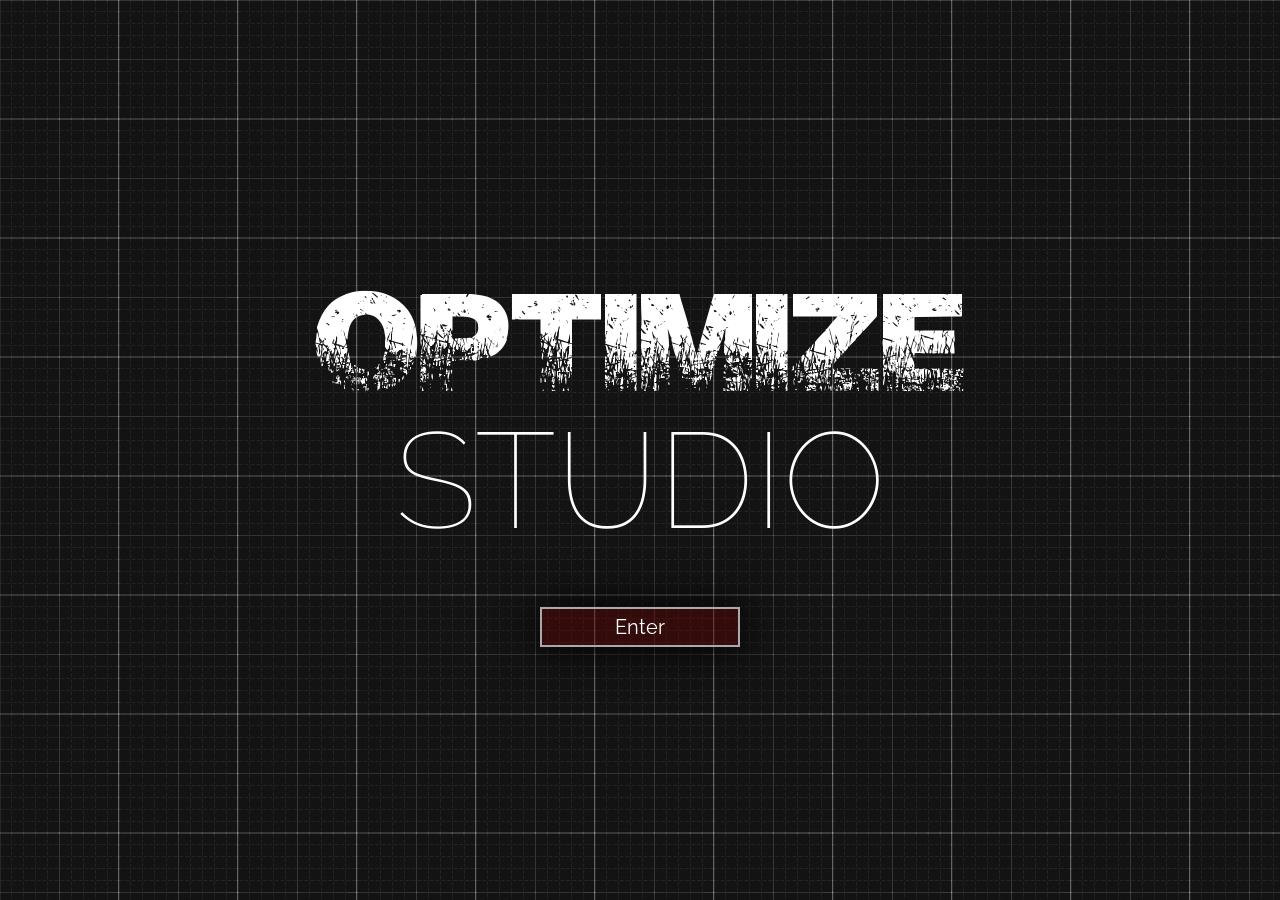
<file: projects/old-portfolio/index.html>
﻿<!doctype html>
<html class="no-js" style="background: url([data-uri]); ">
<head>
    <title>Optimize Studio</title>
    <link rel="shortcut icon" href="[data-uri]" type="image/png" />
    <meta name="viewport" content="width=device-width, initial-scale=1">
    <link href="scss/bundled.min.css" rel="stylesheet" />
    <script src="https://ajax.googleapis.com/ajax/libs/jquery/1.11.2/jquery.min.js"></script>
    <script src="scripts/bundled.js"></script>
    <script src="scripts/main.min.js"></script>
</head>
<body id="body" class="zoomTarget1">
    <section id="module-cover" style="opacity:0"> <h1 class="top clearfix"> <span id="optimize">OPTIMIZE <span class="motto hide-for-less-than-1280"> outsource your ui </span> </span> <span id="studio">STUDIO</span> </h1> <h1 class="clearfix"> <div class="col2 hide-for-less-than-1280 clearfix"> <span class="define" style=""> <em>op · ti · mize [ op - tuh - mahyz] </em> <br>1. to achieve maximum efficiency in usability, execution, capacity, time, cost <br>2. to find the best compromise among several often conflicting requirements <br>3. to make as perfect, effective, or functional as possible </span> </div><div class="col2 clearfix"> <span id="enter-btn" class="hvr-buzz"> Enter </span> </div></h1> </section> <div id="container-main" class="hidden"> <section id="module-no" class="intro i-need-gloss"> <div class="circle" id="c1-fast"></div><div class="circle" id="c2-cheap"></div><div class="circle" id="c3-good"></div><div id="no">no</div></section> <section id="module-hslider" class="intro module-inactive i-need-gloss"> <div id="outter-container"> <div id="side-menu" class="xmesh"> <ul> <li class="title"> NAVIGATION:</li><li data-slideTo="0"> First Page</li><li data-slideTo="1"> Mies van der Rohe</li><li data-slideTo="2"> Samuel Butler</li><li data-slideTo="3"> Albert Einstein</li><li data-slideTo="4"> Tony Montana</li><li data-slideTo="5"> Don Vito Corleone</li></ul> </div><button type="button" role="button" aria-label="Toggle Navigation" class="menu lines-button x"><span class="lines"></span></button> <div id="overlay"></div><div class="frame"> <ul class="slidee"> <li><h3>What others are saying :</h3></li><li><h3>Less is more</h3><h4>Mies van der Rohe</h4></li><li><h3>Every man's work is a portrait of himself</h3><h4>Samuel Butler</h4></li><li><h3 class="smaller">Creativity is <br>intelligence having fun</h3><h4>Albert Einstein</h4></li><li><h3 class="">Say hello to <br>my little friend</h3><h4>Tony Montana</h4></li><li><h3 class="smaller">I'm gonna make him an offer he can't refuse.</h3><h4>Don Vito Corleone</h4></li></ul> </div><ul class="pages clearfix"></ul> </div></section> <section id="module-zoom" class="intro module-inactive not-loaded"> <div class="trigger-btn hvr-buzz i-need-gloss">Load Portfolio</div><div class="loader"> </div><div class="zoomTarget1 brick no-img-yet img-lego-bw" data-targetsize="0.7" style="width:118px; height:60px; top:0px; left:0px" data-info-class="img-lego"> <div class="icon"> <div class="circle x"></div><div class="circle color"></div><div class="circle info"></div></div><div class="frame img-color"> <div class=" img-lego" style="width:116px; height:58px;"> </div></div><div class="frame info-text"> <div class="info-text-wrap" style="width:1160px; height:580px; "> <h5>Modular housing for flood victims</h5> <p>This is way back from my 2nd year of architecture studies: the project brief was providing temporary, cheap, transport-friendly homes for victims of river floods, in rural areas. <br>The collage here depicts the 4-person-familly-sized home set up on higher ground beyond the reach of danger. <br>The house is actually a picture of the balsa-wood model, integrated into the landscape using Photoshop ©.</p><br><p> See the whole project, and some of my other work <a href="arh/index.html" target="_blank">here</a></p><h5>Used:</h5> <p> - modeled in: AutoCAD © , 3ds MAX ©, balsa-wood <br>- rendered with: V-Ray © <br>- finishing touches: Photoshop ©</p></div></div></div><div class="zoomTarget1 brick no-img-yet img-sibiu-bw" data-targetsize="0.6" style="width:70px; height:60px; top:0px; left:120px"> <div class="icon"> <div class="circle info"></div></div><div class="frame info-text"> <div class="info-text-wrap" style="width:680px; height:580px; "> <h5>"Independenta Sibiu" industrial site</h5> <p>From my thesis project in UTCN School of Architecure. <br>Project: revive a large 11 ha, abandoned, industial site, adjacent to the historical center of the city. <br><br>The site is most valuable for its favorable position whithin the city and it is also bound by the Cibin River to the north. As one of the strategic, medium-term goals, for the city is developing its higher education sector, functionaly I opted for the site to become a university campus. Concentrating student activities here, would also boost the economic activities in the historic center: win-win. <br><br>More info : <a data-link="img-lib1-bw">here</a> <br>The entire project and other : <a data-link="img-lib1-bw">here</a> </p></div></div></div><div class="zoomTarget1 brick no-img-yet img-lib1-bw" data-targetsize="0.7" style="width:108px; height:60px; top:0px; right:0;"> <div class="icon"> <div class="circle x"></div><div class="circle color"></div><div class="circle info"></div></div><div class="frame img-color"> <div class=" img-lib1" style="width:106px; height:58px;"> </div></div><div class="frame info-text"> <div class="info-text-wrap" style="width:1060px; height:580px; "> <h5>'Lucian Blaga' University Library</h5> <p>From my thesis project in UTCN School of Architecure: Urban Restructuring in Sibiu - my home town <br>Project: revive a large 11 ha, abandoned, industial site, adjacent to the historical center of the city. See location <a data-link="img-sibiu-bw">here</a> <br><br>The site is most valuable for its favorable position whithin the city and it is also bound by the Cibin River to the north. As one of the strategic, medium-term goals, for the city is developing its higher education sector, functionaly I opted for the site to become a university campus. Concentrating student activities here, would also boost the economic activities in the historic center: win-win. <br><br>The campus feaures:</p><ul> <li>about 1500 student accomodations</li><li>some 200 acomodations for profs, phds and postdocs, situated by the river</li><li>campus center with student worksops, restaurants, shops, open-spaces for activities, a flexible, multi-purpose auditorium</li><li>generous green spaces, mostly surrounding the site, a walkway by the river</li><li>learning spaces for ULBS, a Research Center</li><li>center piece is The Library - as the meeting spot of academic life - another shot of the library <a data-link="img-lib2">here</a> , interior <a data-link="img-lib2">here</a> </li></ul> <br><p> Check out the whole project (and other) on this <a href="arh/index.html" target="_blank">page</a></p><h5>Used:</h5> <p>ArchiCAD © , 3ds Max © , Sketch up , V-Ray © , Photoshop © </p></div></div></div><div class="zoomTarget1 brick no-img-yet img-multiop" data-targetsize="0.9" style="width:28px; height:42px; top:111px; left:228px"> <div class="icon"> <div class="circle info"></div></div><div class="frame info-text"> <div class="info-text-wrap" style="width:260px; height:400px; "> <h5>Payment app concept</h5> <p>The concept here is 'one app for all UK payment operators': O2, Tesco, Vodafone, 3Roi etc </p><h5>Used:</h5> <p>Visual Studio, Photoshop © </p></div></div></div><div class="zoomTarget1 brick no-img-yet img-lib2" data-targetsize="0.7" style="width: 80px; height:45px; top:63px; left:0px"> </div><div class="zoomTarget1 brick no-img-yet img-multidevice-bw " data-targetsize="0.7" style="width:142px; height:90px; top:63px; left:83px" data-info-class="img-multidevice"> <div class="icon"> <div class="circle x"></div><div class="circle color"></div><div class="circle info"></div></div><div class="frame img-color"> <div class=" img-multidevice " style="width:140px; height:88px;"> </div></div><div class="frame info-text"> <div class="info-text-wrap" style="width:1400px; height:880px; "> <h5>Payment website developed for O2</h5> <p>Using this service, the user charges their mobile phone number with credit <br><br>Design: </p><ul> <li>device - optimised.</li><li>modular integration with client</li><li>product is a customizble widget</li><li>O2 branding goses in the background</li><li>first implementation of <a data-link="img-4in1-bw">this concept</a> </li><li>check out interactive mockup of original concept: <a href="lite/index.html" target="_blank">here</a></li></ul> <h5>Used:</h5> <p>ASP.NET, Photoshop © , HTML , CSS , jQuery </p></div></div></div><div class="zoomTarget1 brick no-img-yet img-magnitude-bw" data-targetsize="0.8" style="width: 80px; height:100px; top:111px; left:0px"> <div class="icon"><div class="circle x"></div><div class="circle color"></div><div class="circle info"></div></div><div class="frame img-color"> <div class=" img-magnitude " style="width:78px; height:98px; "> </div></div><div class="frame info-text"> <div class="info-text-wrap" style="width:780px; height:980px; "> <h5>Undergrad Contest in Seattle, WA</h5> <br><p>Seattle 2013 - International Seismic Design Competition</p><br><ul> <li style="font-weight:bold">3rd place entry</li><li>participated along with a 11-strong-group representing Technical University of Cluj-Napoca UTCN</li><li>competition goal: design and build skyscrapper model to scale that can withstand severe earthquake simulations on a seismic table</li><li>complex scoring mechanism involved a combination of predicting structue behaiviour (deformations, accelerations), structural inovation , weight, dimensions (total floor area, height), presentation, architectural design</li><li>secured our place in the final in Seattle with this <a data-link="img-2pages">initial design proposal </a> <li>other finalists: UCLA, Berkeley University, Stanford University </li><li>students: 2 architecture, 9 civil engineering</li><li>original poster size: 84x120 cm</li><li>achivment that I, personally, am most proud of</li><li>also nailed the design for offcial T-shirt of the competition - see design <a data-link="img-tshirt-bw">here</a></li></ul> <br><p>More on this engageing project (and other) on <a href="arh/index.html" target="_blank">this page</a></p></div></div></div><div class="zoomTarget1 brick no-img-yet img-3roi-bw" data-targetsize="0.65" style="width: 42px; height:42px; top:111px; right:0px"> <div class="icon"><div class="circle x"></div><div class="circle color"></div><div class="circle info"></div></div><div class="frame img-color "> <div class="img-3roi" style="width:40px; height:40px;"> </div></div><div class="frame info-text"> <div class="info-text-wrap" style="width:400px; height:400px; "> <h5>Website for 3Roi Ireland ©</h5> <p> Screen shots of 3Roi Ireland © payment website mobile. <br>3Roi Ireland © is an UK mobile operator and this service provides a way for their customers to charge their mobile number with credit (aka: Top-Up their credit) <br><br>Initialy the interface design was provided for 3Roi as HTML, approved and than implemented in .NET MVC. Final version features purchase flows for both registered and unregistered customers. A few features for registered custumers: manage acount, transaction history, auto top-up, low-balance top-up; </p><h5>Used:</h5> <p>ASP.NET, MVC4, HTML ,SCSS, jQuery, Photoshop © (for initial drafts) </p></div></div></div><div class="zoomTarget1 brick no-img-yet img-2pages" data-targetsize="0.7" style="width: 72px; height:45px; top:63px; left:228px"> <div class="icon"> <div class="circle info"></div></div><div class="frame info-text"> <div class="info-text-wrap" style="width:700px; height:610px; "> <h5>Design Proposal for SDC</h5> <p>With this proposal, our UTCN team seccured a spot in the final stage, for the International Seismic Design Competition, in Seattle, 2013</p><ul> <br><li>our team ended up snaching 3rd place in the final round - check out the <a data-link="img-magnitude-bw">presentaion poster</a></li><li>also owned the <a data-link="img-tshirt-bw">offial T-shirt</a> for the competition</li><li>check out more info on this engageing project (and other) on <a href="arh/index.html" target="_blank">this page</a></li></ul> </div></div></div><div class="zoomTarget1 brick no-img-yet img-tshirt-bw" data-targetsize="0.5" style="width: 65px; height:55px; top:156px; left:83px"> <div class="icon"><div class="circle x"></div><div class="circle info"></div><div class="circle color"></div></div><div class="frame img-color"> <div class="no-img-yet img-tshirt" style="width:63px; height:55px; "> </div></div><div class="frame info-text"> <div class="info-text-wrap" style="width:630px; height:550px; "> <h5>SDC Official T-shirt design</h5> <ul> <li>winning T-shirt design for the International Seismic Design Competition - Seattle 2013</li><br><li>I participated with a 11-strong-group representing Technical University of Cluj-Napoca UTCN</li><br><li>see presentation poster for our <em style="font-weight:bold;">3rd place entry</em><a data-link="img-magnitude-bw">here</a></li><br><li>check out more info on this engageing project (and other) on <a href="arh/index.html" target="_blank">this page</a></li></ul> </div></div></div><div class="zoomTarget1 brick no-img-yet img-configurator" data-targetsize="0.6" style="width: 149px; height:80px; top:156px; left:151px"> <div class="icon"><div class="circle x"></div><div class="circle color"></div><div class="circle info"></div></div><div class="frame img-color"> <div class="no-img-yet img-configurator-ovl" style="width:147px; height:78px; "> </div></div><div class="frame info-text"> <div class="info-text-wrap" style="width:1497px; height:780px; "> <h5>Internal Configurator Tool</h5> <p>Screen shots of a tool used internally ciefly by Mi-Pay managers and sales department. <br>Basically a company roadmap, used to: <br>- schedgeule new projects, <br>- estimate and allocate effort based on past estimations, <br>- configure products based on feature demand from the client. <br><br></p><h5>Used:</h5> <p>ASP.NET, MVC4, HTML ,SCSS, jQuery, jQM framework </p></div></div></div><div class="zoomTarget1 brick no-img-yet img-4in1-bw" data-targetsize="0.9" style="width: 149px; height:62px; top:238px; left:151px"> <div class="icon"><div class="circle x"></div><div class="circle color"></div><div class="circle info"></div></div><div class="frame img-color"> <div class="no-img-yet img-4in1" style="width:147px; height:60px; "> </div></div><div class="frame info-text"> <div class="info-text-wrap" style="width:1470px; height:600px; "> <h5>Concept for standard prayment website</h5> <p>This design is part of an internal effort to standardize company products. This would involve:</p><br><ul> <li>normalizing the integration method with clients and other 3rd parties</li><li>one single, device-optimised, maintainble website</li><li>a modular approach for product features - design custom libraries and frameworks for both backend and frontend</li><li>detaching the product from client branding</li><li>techinical documentation for internal use</li><li>provide documentation and interactive mockups for clients and 3rd parties for smoother comunication</li></ul> <br><br><p>The concept product here is siphoning ideas like:</p><ul> <li>one design for all devices</li><li>adaptable, skinable, modular widget-like content</li><li>painlessly integration accros multiple clients (note that cube3 is fictional)</li><li>straight-forward UI/UX</li><li>stressing company iddentity and trade : "Payments powered by Mi-Pay"</li></ul> <br><br><p>Based on these principles, check out <a href="lite/index.html" target="_blank">this html mockup</a> aimed at improving communication with clients. <br>A wireframe concept, compiling similar ideas, for a lighter, one-page payment website, can be seen <a data-link="img-wireframe-outer">right here.</a></p><h5>Used:</h5> <p>good`ol Photoshop ©</p></div></div></div><div class="zoomTarget1 brick no-img-yet img-gosan-bw" data-targetsize="0.65" style="width: 85px; height:86px; top:214px; left:63px"> <div class="icon"><div class="circle x"></div><div class="circle color"></div><div class="circle info"></div></div><div class="frame img-color"> <div class="no-img-yet img-gosan" style="width:83px; height:84px; "> </div></div><div class="frame info-text"> <div class="info-text-wrap" style="width:830px; height:840px; "> <h5>Library in D.Gosan, S.Korea</h5> <p>Proposal for International Architectural Competition in Daegu Gosan - library as a center for the local community</p><br><ul> <li>design elaborated while part of <a href="http://n2arh.ro/" target="_blank">N2 Arhitectura</a> team, as an intern</li><br><li>check out the entire proposal on <a href="arh/index.html" target="_blank">this page</a></li><br><li>this intriguing experience turned out to be a precursor for my architecture thesis project <a data-link="img-lib1-bw">'Lucian Blaga' University Library</a></li></ul> <h5>Used:</h5> <ul> <li>modeled with: Allplan ©, ArchiCAD ©, Rhino ©</li><li>rendered with: Cinema4D</li><li>finished with Photoshop ©</li></ul> <p></p></div></div></div><div class="zoomTarget1 brick no-img-yet img-wireframe-outer" data-targetsize="0.8" style="width: 60px; height:86px; top:214px; left:0px"> <div class="icon"> <div class="circle anim"></div><div class="circle info"></div></div><div class="screen"> <div class="img-wireframe-inner"></div></div><div class="frame img-color"> <div class="no-img-yet img-wireframe-outer-ovl" style="width:58px; height:84px; "> </div></div><div class="frame info-text"> <div class="info-text-wrap" style="width:580px; height:840px; "> <h5>Wirefame for payment app</h5> <p>This design is part of an internal effort to standardize company products. This would involve:</p><br><ul> <li>normalizing the integration method with clients and other 3rd parties</li><li>one single, device-optimised, maintainble website</li><li>a modular approach for product features - design custom libraries and frameworks for both backend and frontend</li><li>detaching the product from client branding</li><li>techinical documentation for internal use</li><li>provide documentation and interactive mockups for clients and 3rd parties for smoother comunication</li></ul><br><p>Based on these principles, check out <a href="lite/index.html" target="_blank">this</a> mockup aimed at improving communication with clients. <br><br>A similar concept but for a more complex payment app, distilled from the same ideas can be found <a data-link="img-compare-bw">here</a></p><h5>Used:</h5> <p>HTML, SCSS, jQuery </p></div></div></div></section> <section id="module-snow" class="intro not-snowing module-inactive i-need-gloss"> <div id="background"></div><div id="the-button" class="tooltip"> Click! </div><div id="owl" class="char"></div><div id="birdy" class="char"></div><div id="bunny" class="char"></div><div id="monkey" class="char"></div></section> <section id="module-form" class="intro module-inactive i-need-gloss"> <div class="input-field"> <input id="f1" type="text"> <label for="f1" class="">Enter your name</label> </div><div class="input-field"> <input id="f2" type="text"> <label for="f2" class="">Say hello</label> </div><!--<div class="input-field"> <input type="text"/> <label class="">*WTF is all this? press space</label> </div>--> </section> <section id="module-cube" class="intro module-inactive"> <div class="card fallback"> <figure class="front"><h3 class="neon" style="margin-top:60px">LESS</h3></figure> <figure class="back"><h3 class="neon" style="margin-top:60px">MORE</h3></figure> <figure class="middle"> <h3 class="neon" style="font-size:30px; margin-top:135px">IS</h3> </figure> </div><div id="cube" class="show-back"> <figure class="front i-need-gloss"> <div class="medium right"> 1 </div><p></p></figure> <figure class="back i-need-gloss"> <div class="big right"> 2 </div><p></p></figure> <figure class="right i-need-gloss"> <div class="big right"> 3 </div><p></p></figure> <figure class="left i-need-gloss"> <div class="medium left"> 4 </div><p></p></figure> <figure class="top i-need-gloss"> <div class="full right"> 5 </div></figure> <figure class="bottom i-need-gloss"> <div class="medium left"> 6 </div><p></p></figure> </div></section> <section id="module-dontworry" class="intro i-need-gloss"> <div class="frame active" id="frame1"> <div class="text">Do you have a problem in your life?</div><div class="container"> <input type="button" value="No" data-nav-dest="#frame3" data-add-class="p1"> <input type="button" value="Yes" data-nav-dest="#frame2"> </div></div><div class="frame" id="frame2"> <div class="text">Can you do something about it?</div><div class="container"> <input type="button" value="No" data-nav-dest="#frame3" data-add-class="p2"> <input type="button" value="Yes" data-nav-dest="#frame3" data-add-class="p3"> </div></div><div class="frame" id="frame3"> <div class="text">Than don`t worry</div><div class="container"> <input type="button" value="More info" data-nav-dest="#frame4"> </div></div><div class="frame image" id="frame4" data-nav-dest="#frame1"> </div></section> <section id="module-pixelate" class="intro module-inactive"> <div id="card"> <figure class="front"> <canvas id="canvas" class="trigger-flip" width="300" height="300"></canvas> <h1 class="title clearfix"><a href="resources/docs/[TurcanuRazvan]-Nice-to-meet-you.pdf" target="_blank">Turcanu Razvan: UX/UI Designer</a></h1><!--<div class="rotate-to-left"></div><div class="rotate-to-right"></div>--> </figure> <figure class="back i-need-gloss"><!--<div class="pdf-links clearfix"> <a href="resources/docs/[TurcanuRazvan]-Nice-to-meet-you.pdf" target="_blank">Cover Letter.pdf</a> <a href="resources/docs/[TurcanuRazvan]-Resume.pdf" target="_blank">Resume.pdf</a> <a href="resources/docs/[TurcanuRazvan]-Recommendations.pdf" target="_blank">Recommendations.pdf</a> </div>--> <div class="skill HTML">HTML CSS</div><div class="skill JavaScript">JavaScript</div><div class="skill net">.net</div><div class="skill Photoshop">Graphic Design</div><div class="skill UXUI">User Interface / User Experience</div><div class="skill Creativity">Creativity</div><div class="skill Attack">Attack Speed</div><div class="skill Humor">Humor</div></figure> </div></section> </div><div id="container-mobile" class=""> <ul id="pagination-mobile" class="slidee clearfix"> </ul> <ul class="pages-touch transparent clearfix"></ul> </div><div id="starfield" style="width:100%; "></div>
</body>
</html>
</file>
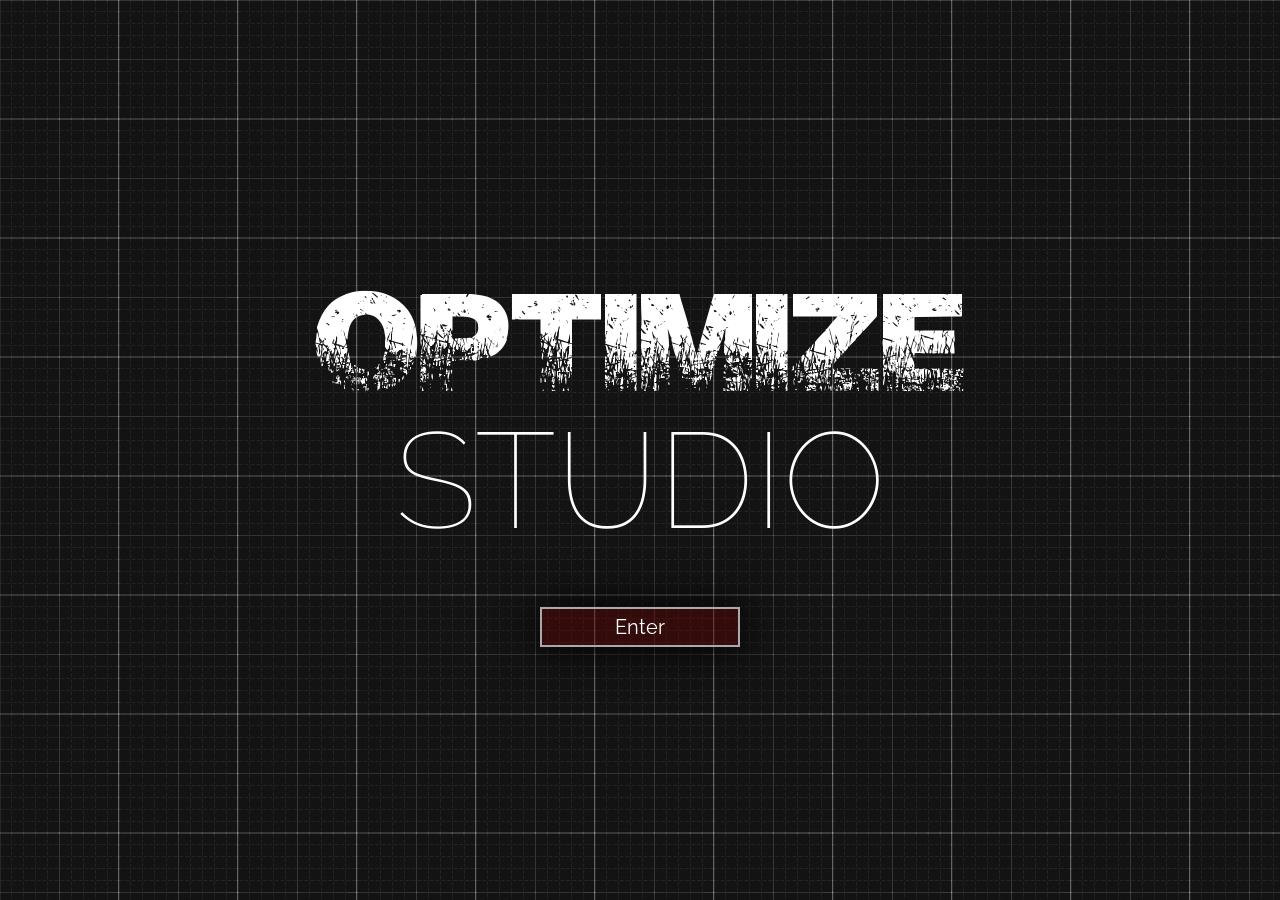
<file: Projects/old-portfolio/index.html>
﻿<!doctype html > <html class="no-js" style="background: url([data-uri]); "> <head> <title>Optimize Studio</title> <link rel="shortcut icon" href="[data-uri]" type="image/png"/> <meta name="viewport" content="width=device-width, initial-scale=1"> <link href="scss/bundled.min.css" rel="stylesheet"/> <script src="https://ajax.googleapis.com/ajax/libs/jquery/1.11.2/jquery.min.js"></script> <script src="scripts/bundled.js"></script> <script src="scripts/main.min.js"></script> </head> <body id="body" class="zoomTarget1"> <section id="module-cover" style="opacity:0"> <h1 class="top clearfix"> <span id="optimize">OPTIMIZE <span class="motto hide-for-less-than-1280"> outsource your ui </span> </span> <span id="studio">STUDIO</span> </h1> <h1 class="clearfix"> <div class="col2 hide-for-less-than-1280 clearfix"> <span class="define" style=""> <em>op · ti · mize [ op - tuh - mahyz] </em> <br>1. to achieve maximum efficiency in usability, execution, capacity, time, cost <br>2. to find the best compromise among several often conflicting requirements <br>3. to make as perfect, effective, or functional as possible </span> </div><div class="col2 clearfix"> <span id="enter-btn" class="hvr-buzz"> Enter </span> </div></h1> </section> <div id="container-main" class="hidden"> <section id="module-no" class="intro i-need-gloss"> <div class="circle" id="c1-fast"></div><div class="circle" id="c2-cheap"></div><div class="circle" id="c3-good"></div><div id="no">no</div></section> <section id="module-hslider" class="intro module-inactive i-need-gloss"> <div id="outter-container"> <div id="side-menu" class="xmesh"> <ul> <li class="title"> NAVIGATION:</li><li data-slideTo="0"> First Page</li><li data-slideTo="1"> Mies van der Rohe</li><li data-slideTo="2"> Samuel Butler</li><li data-slideTo="3"> Albert Einstein</li><li data-slideTo="4"> Tony Montana</li><li data-slideTo="5"> Don Vito Corleone</li></ul> </div><button type="button" role="button" aria-label="Toggle Navigation" class="menu lines-button x"><span class="lines"></span></button> <div id="overlay"></div><div class="frame"> <ul class="slidee"> <li><h3>What others are saying :</h3></li><li><h3>Less is more</h3><h4>Mies van der Rohe</h4></li><li><h3>Every man's work is a portrait of himself</h3><h4>Samuel Butler</h4></li><li><h3 class="smaller">Creativity is <br>intelligence having fun</h3><h4>Albert Einstein</h4></li><li><h3 class="">Say hello to <br>my little friend</h3><h4>Tony Montana</h4></li><li><h3 class="smaller">I'm gonna make him an offer he can't refuse.</h3><h4>Don Vito Corleone</h4></li></ul> </div><ul class="pages clearfix"></ul> </div></section> <section id="module-zoom" class="intro module-inactive not-loaded" > <div class="trigger-btn hvr-buzz i-need-gloss" >Load Portfolio</div><div class="loader"> </div><div class="zoomTarget1 brick no-img-yet img-lego-bw" data-targetsize="0.7" style="width:118px; height:60px; top:0px; left:0px" data-info-class="img-lego"> <div class="icon" > <div class="circle x"></div><div class="circle color"></div><div class="circle info"></div></div><div class="frame img-color"> <div class=" img-lego" style="width:116px; height:58px;"> </div></div><div class="frame info-text"> <div class="info-text-wrap" style="width:1160px; height:580px; "> <h5>Modular housing for flood victims</h5> <p >This is way back from my 2nd year of architecture studies: the project brief was providing temporary, cheap, transport-friendly homes for victims of river floods, in rural areas. <br>The collage here depicts the 4-person-familly-sized home set up on higher ground beyond the reach of danger. <br>The house is actually a picture of the balsa-wood model, integrated into the landscape using Photoshop ©.</p><br><p> See the whole project, and some of my other work <a href="arh/index.html" target="_blank">here</a></p><h5>Used:</h5> <p > - modeled in: AutoCAD © , 3ds MAX ©, balsa-wood <br>- rendered with: V-Ray © <br>- finishing touches: Photoshop ©</p></div></div></div><div class="zoomTarget1 brick no-img-yet img-sibiu-bw" data-targetsize="0.6" style="width:70px; height:60px; top:0px; left:120px"> <div class="icon" > <div class="circle info"></div></div><div class="frame info-text"> <div class="info-text-wrap" style="width:680px; height:580px; "> <h5>"Independenta Sibiu" industrial site</h5> <p >From my thesis project in UTCN School of Architecure. <br>Project: revive a large 11 ha, abandoned, industial site, adjacent to the historical center of the city. <br><br>The site is most valuable for its favorable position whithin the city and it is also bound by the Cibin River to the north. As one of the strategic, medium-term goals, for the city is developing its higher education sector, functionaly I opted for the site to become a university campus. Concentrating student activities here, would also boost the economic activities in the historic center: win-win. <br><br>More info : <a data-link="img-lib1-bw">here</a> <br>The entire project and other : <a data-link="img-lib1-bw">here</a> </p></div></div></div><div class="zoomTarget1 brick no-img-yet img-lib1-bw" data-targetsize="0.7" style="width:108px; height:60px; top:0px; right:0;"> <div class="icon" > <div class="circle x"></div><div class="circle color"></div><div class="circle info"></div></div><div class="frame img-color"> <div class=" img-lib1" style="width:106px; height:58px;"> </div></div><div class="frame info-text"> <div class="info-text-wrap" style="width:1060px; height:580px; "> <h5>'Lucian Blaga' University Library</h5> <p >From my thesis project in UTCN School of Architecure: Urban Restructuring in Sibiu - my home town <br>Project: revive a large 11 ha, abandoned, industial site, adjacent to the historical center of the city. See location <a data-link="img-sibiu-bw">here</a> <br><br>The site is most valuable for its favorable position whithin the city and it is also bound by the Cibin River to the north. As one of the strategic, medium-term goals, for the city is developing its higher education sector, functionaly I opted for the site to become a university campus. Concentrating student activities here, would also boost the economic activities in the historic center: win-win. <br><br>The campus feaures:</p><ul> <li>about 1500 student accomodations</li><li>some 200 acomodations for profs, phds and postdocs, situated by the river</li><li>campus center with student worksops, restaurants, shops, open-spaces for activities, a flexible, multi-purpose auditorium</li><li>generous green spaces, mostly surrounding the site, a walkway by the river</li><li>learning spaces for ULBS, a Research Center</li><li>center piece is The Library - as the meeting spot of academic life - another shot of the library <a data-link="img-lib2">here</a> , interior <a data-link="img-lib2">here</a> </li></ul> <br><p> Check out the whole project (and other) on this <a href="arh/index.html" target="_blank">page</a></p><h5>Used:</h5> <p>ArchiCAD © , 3ds Max © , Sketch up , V-Ray © , Photoshop © </p></div></div></div><div class="zoomTarget1 brick no-img-yet img-multiop" data-targetsize="0.9" style="width:28px; height:42px; top:111px; left:228px"> <div class="icon" > <div class="circle info"></div></div><div class="frame info-text"> <div class="info-text-wrap" style="width:260px; height:400px; "> <h5>Payment app concept</h5> <p >The concept here is 'one app for all UK payment operators': O2, Tesco, Vodafone, 3Roi etc </p><h5>Used:</h5> <p>Visual Studio, Photoshop © </p></div></div></div><div class="zoomTarget1 brick no-img-yet img-lib2" data-targetsize="0.7" style="width: 80px; height:45px; top:63px; left:0px"> </div><div class="zoomTarget1 brick no-img-yet img-multidevice-bw " data-targetsize="0.7" style="width:142px; height:90px; top:63px; left:83px" data-info-class="img-multidevice"> <div class="icon" > <div class="circle x"></div><div class="circle color"></div><div class="circle info"></div></div><div class="frame img-color"> <div class=" img-multidevice " style="width:140px; height:88px;"> </div></div><div class="frame info-text"> <div class="info-text-wrap" style="width:1400px; height:880px; "> <h5>Payment website developed for O2</h5> <p>Using this service, the user charges their mobile phone number with credit <br><br>Design: </p><ul> <li>device - optimised.</li><li>modular integration with client</li><li>product is a customizble widget</li><li>O2 branding goses in the background</li><li>first implementation of <a data-link="img-4in1-bw">this concept</a> </li><li>check out interactive mockup of original concept: <a href="lite/index.html" target="_blank" >here</a></li></ul> <h5>Used:</h5> <p>ASP.NET, Photoshop © , HTML , CSS , jQuery </p></div></div></div><div class="zoomTarget1 brick no-img-yet img-magnitude-bw" data-targetsize="0.8" style="width: 80px; height:100px; top:111px; left:0px"> <div class="icon" ><div class="circle x"></div><div class="circle color"></div><div class="circle info"></div></div><div class="frame img-color"> <div class=" img-magnitude " style="width:78px; height:98px; "> </div></div><div class="frame info-text" > <div class="info-text-wrap" style="width:780px; height:980px; "> <h5>Undergrad Contest in Seattle, WA</h5> <br><p>Seattle 2013 - International Seismic Design Competition</p><br><ul> <li style="font-weight:bold">3rd place entry</li><li>participated along with a 11-strong-group representing Technical University of Cluj-Napoca UTCN</li><li>competition goal: design and build skyscrapper model to scale that can withstand severe earthquake simulations on a seismic table</li><li>complex scoring mechanism involved a combination of predicting structue behaiviour (deformations, accelerations), structural inovation , weight, dimensions (total floor area, height), presentation, architectural design</li><li>secured our place in the final in Seattle with this <a data-link="img-2pages">initial design proposal </a> <li>other finalists: UCLA, Berkeley University, Stanford University </li><li>students: 2 architecture, 9 civil engineering</li><li>original poster size: 84x120 cm</li><li>achivment that I, personally, am most proud of</li><li>also nailed the design for offcial T-shirt of the competition - see design <a data-link="img-tshirt-bw">here</a></li></ul> <br><p>More on this engageing project (and other) on <a href="arh/index.html" target="_blank">this page</a></p></div></div></div><div class="zoomTarget1 brick no-img-yet img-3roi-bw" data-targetsize="0.65" style="width: 42px; height:42px; top:111px; right:0px"> <div class="icon" ><div class="circle x"></div><div class="circle color"></div><div class="circle info"></div></div><div class="frame img-color " > <div class="img-3roi" style="width:40px; height:40px;"> </div></div><div class="frame info-text" > <div class="info-text-wrap" style="width:400px; height:400px; "> <h5>Website for 3Roi Ireland ©</h5> <p> Screen shots of 3Roi Ireland © payment website mobile. <br>3Roi Ireland © is an UK mobile operator and this service provides a way for their customers to charge their mobile number with credit (aka: Top-Up their credit) <br><br>Initialy the interface design was provided for 3Roi as HTML, approved and than implemented in .NET MVC. Final version features purchase flows for both registered and unregistered customers. A few features for registered custumers: manage acount, transaction history, auto top-up, low-balance top-up; </p><h5>Used:</h5> <p>ASP.NET, MVC4, HTML ,SCSS, jQuery, Photoshop © (for initial drafts) </p></div></div></div><div class="zoomTarget1 brick no-img-yet img-2pages" data-targetsize="0.7" style="width: 72px; height:45px; top:63px; left:228px"> <div class="icon" > <div class="circle info"></div></div><div class="frame info-text" > <div class="info-text-wrap" style="width:700px; height:610px; "> <h5>Design Proposal for SDC</h5> <p>With this proposal, our UTCN team seccured a spot in the final stage, for the International Seismic Design Competition, in Seattle, 2013</p><ul> <br><li>our team ended up snaching 3rd place in the final round - check out the <a data-link="img-magnitude-bw">presentaion poster</a></li><li>also owned the <a data-link="img-tshirt-bw">offial T-shirt</a> for the competition</li><li>check out more info on this engageing project (and other) on <a href="arh/index.html" target="_blank">this page</a></li></ul> </div></div></div><div class="zoomTarget1 brick no-img-yet img-tshirt-bw" data-targetsize="0.5" style="width: 65px; height:55px; top:156px; left:83px"> <div class="icon" ><div class="circle x"></div><div class="circle info"></div><div class="circle color"></div></div><div class="frame img-color"> <div class="no-img-yet img-tshirt" style="width:63px; height:55px; "> </div></div><div class="frame info-text" > <div class="info-text-wrap" style="width:630px; height:550px; "> <h5>SDC Official T-shirt design</h5> <ul> <li>winning T-shirt design for the International Seismic Design Competition - Seattle 2013</li><br><li>I participated with a 11-strong-group representing Technical University of Cluj-Napoca UTCN</li><br><li>see presentation poster for our <em style="font-weight:bold;">3rd place entry</em><a data-link="img-magnitude-bw">here</a></li><br><li>check out more info on this engageing project (and other) on <a href="arh/index.html" target="_blank">this page</a></li></ul> </div></div></div><div class="zoomTarget1 brick no-img-yet img-configurator" data-targetsize="0.6" style="width: 149px; height:80px; top:156px; left:151px"> <div class="icon" ><div class="circle x"></div><div class="circle color"></div><div class="circle info"></div></div><div class="frame img-color"> <div class="no-img-yet img-configurator-ovl" style="width:147px; height:78px; "> </div></div><div class="frame info-text" > <div class="info-text-wrap" style="width:1497px; height:780px; "> <h5>Internal Configurator Tool</h5> <p>Screen shots of a tool used internally ciefly by Mi-Pay managers and sales department. <br>Basically a company roadmap, used to: <br>- schedgeule new projects, <br>- estimate and allocate effort based on past estimations, <br>- configure products based on feature demand from the client. <br><br></p><h5>Used:</h5> <p>ASP.NET, MVC4, HTML ,SCSS, jQuery, jQM framework </p></div></div></div><div class="zoomTarget1 brick no-img-yet img-4in1-bw" data-targetsize="0.9" style="width: 149px; height:62px; top:238px; left:151px"> <div class="icon" ><div class="circle x"></div><div class="circle color"></div><div class="circle info"></div></div><div class="frame img-color"> <div class="no-img-yet img-4in1" style="width:147px; height:60px; "> </div></div><div class="frame info-text" > <div class="info-text-wrap" style="width:1470px; height:600px; "> <h5>Concept for standard prayment website</h5> <p>This design is part of an internal effort to standardize company products. This would involve:</p><br><ul> <li>normalizing the integration method with clients and other 3rd parties</li><li>one single, device-optimised, maintainble website</li><li>a modular approach for product features - design custom libraries and frameworks for both backend and frontend</li><li>detaching the product from client branding</li><li>techinical documentation for internal use</li><li>provide documentation and interactive mockups for clients and 3rd parties for smoother comunication</li></ul> <br><br><p>The concept product here is siphoning ideas like:</p><ul> <li>one design for all devices</li><li>adaptable, skinable, modular widget-like content</li><li>painlessly integration accros multiple clients (note that cube3 is fictional)</li><li>straight-forward UI/UX</li><li>stressing company iddentity and trade : "Payments powered by Mi-Pay"</li></ul> <br><br><p>Based on these principles, check out <a href="lite/index.html" target="_blank" >this html mockup</a> aimed at improving communication with clients. <br>A wireframe concept, compiling similar ideas, for a lighter, one-page payment website, can be seen <a data-link="img-wireframe-outer">right here.</a></p><h5>Used:</h5> <p>good`ol Photoshop ©</p></div></div></div><div class="zoomTarget1 brick no-img-yet img-gosan-bw" data-targetsize="0.65" style="width: 85px; height:86px; top:214px; left:63px"> <div class="icon" ><div class="circle x"></div><div class="circle color"></div><div class="circle info"></div></div><div class="frame img-color"> <div class="no-img-yet img-gosan" style="width:83px; height:84px; "> </div></div><div class="frame info-text" > <div class="info-text-wrap" style="width:830px; height:840px; "> <h5>Library in D.Gosan, S.Korea</h5> <p>Proposal for International Architectural Competition in Daegu Gosan - library as a center for the local community</p><br><ul> <li>design elaborated while part of <a href="http://n2arh.ro/" target="_blank" >N2 Arhitectura</a> team, as an intern</li><br><li>check out the entire proposal on <a href="arh/index.html" target="_blank">this page</a></li><br><li>this intriguing experience turned out to be a precursor for my architecture thesis project <a data-link="img-lib1-bw">'Lucian Blaga' University Library</a></li></ul> <h5>Used:</h5> <ul> <li>modeled with: Allplan ©, ArchiCAD ©, Rhino ©</li><li>rendered with: Cinema4D</li><li>finished with Photoshop ©</li></ul> <p></p></div></div></div><div class="zoomTarget1 brick no-img-yet img-wireframe-outer" data-targetsize="0.8" style="width: 60px; height:86px; top:214px; left:0px"> <div class="icon" > <div class="circle anim"></div><div class="circle info"></div></div><div class="screen"> <div class="img-wireframe-inner"></div></div><div class="frame img-color"> <div class="no-img-yet img-wireframe-outer-ovl" style="width:58px; height:84px; "> </div></div><div class="frame info-text" > <div class="info-text-wrap" style="width:580px; height:840px; "> <h5>Wirefame for payment app</h5> <p>This design is part of an internal effort to standardize company products. This would involve:</p><br><ul> <li>normalizing the integration method with clients and other 3rd parties</li><li>one single, device-optimised, maintainble website</li><li>a modular approach for product features - design custom libraries and frameworks for both backend and frontend</li><li>detaching the product from client branding</li><li>techinical documentation for internal use</li><li>provide documentation and interactive mockups for clients and 3rd parties for smoother comunication</li></ul><br><p>Based on these principles, check out <a href="lite/index.html" target="_blank" >this</a> mockup aimed at improving communication with clients. <br><br>A similar concept but for a more complex payment app, distilled from the same ideas can be found <a data-link="img-compare-bw">here</a></p><h5>Used:</h5> <p>HTML, SCSS, jQuery </p></div></div></div></section> <section id="module-snow" class="intro not-snowing module-inactive i-need-gloss" > <div id="background"></div><div id="the-button" class="tooltip" > Click! </div><div id="owl" class="char"></div><div id="birdy" class="char"></div><div id="bunny" class="char"></div><div id="monkey" class="char"></div></section> <section id="module-form" class="intro module-inactive i-need-gloss"> <div class="input-field"> <input id="f1" type="text"> <label for="f1" class="">Enter your name</label> </div><div class="input-field"> <input id="f2" type="text"> <label for="f2" class="">Say hello</label> </div><!--<div class="input-field"> <input type="text"/> <label class="">*WTF is all this? press space</label> </div>--> </section> <section id="module-cube" class="intro module-inactive"> <div class="card fallback"> <figure class="front"><h3 class="neon" style="margin-top:60px">LESS</h3></figure> <figure class="back"><h3 class="neon" style="margin-top:60px">MORE</h3></figure> <figure class="middle"> <h3 class="neon" style="font-size:30px; margin-top:135px" >IS</h3> </figure> </div><div id="cube" class="show-back" > <figure class="front i-need-gloss" > <div class="medium right"> 1 </div><p></p></figure> <figure class="back i-need-gloss" > <div class="big right"> 2 </div><p></p></figure> <figure class="right i-need-gloss" > <div class="big right"> 3 </div><p></p></figure> <figure class="left i-need-gloss"> <div class="medium left"> 4 </div><p></p></figure> <figure class="top i-need-gloss"> <div class="full right"> 5 </div></figure> <figure class="bottom i-need-gloss"> <div class="medium left"> 6 </div><p></p></figure> </div></section> <section id="module-dontworry" class="intro i-need-gloss"> <div class="frame active" id="frame1"> <div class="text">Do you have a problem in your life?</div><div class="container"> <input type="button" value="No" data-nav-dest="#frame3" data-add-class="p1"> <input type="button" value="Yes" data-nav-dest="#frame2"> </div></div><div class="frame" id="frame2"> <div class="text">Can you do something about it?</div><div class="container"> <input type="button" value="No" data-nav-dest="#frame3" data-add-class="p2"> <input type="button" value="Yes" data-nav-dest="#frame3" data-add-class="p3"> </div></div><div class="frame" id="frame3"> <div class="text">Than don`t worry</div><div class="container"> <input type="button" value="More info" data-nav-dest="#frame4"> </div></div><div class="frame image" id="frame4" data-nav-dest="#frame1"> </div></section> <section id="module-pixelate" class="intro module-inactive"> <div id="card"> <figure class="front"> <canvas id="canvas" class="trigger-flip" width="300" height="300" ></canvas> <h1 class="title clearfix"><a href="resources/docs/[TurcanuRazvan]-Nice-to-meet-you.pdf" target="_blank">Turcanu Razvan: UX/UI Designer</a></h1><!--<div class="rotate-to-left"></div><div class="rotate-to-right"></div>--> </figure> <figure class="back i-need-gloss"> <div class="pdf-links clearfix"> <a href="resources/docs/[TurcanuRazvan]-Nice-to-meet-you.pdf" target="_blank">Cover Letter.pdf</a> <a href="resources/docs/[TurcanuRazvan]-Resume.pdf" target="_blank">Resume.pdf</a> <a href="resources/docs/[TurcanuRazvan]-Recommendations.pdf" target="_blank">Recommendations.pdf</a> </div><div class="skill HTML">HTML CSS</div><div class="skill JavaScript">JavaScript</div><div class="skill net">.net</div><div class="skill Photoshop">Graphic Design</div><div class="skill UXUI">User Interface / User Experience</div><div class="skill Creativity">Creativity</div><div class="skill Attack">Attack Speed</div><div class="skill Humor">Humor</div></figure> </div></section> </div><div id="container-mobile" class="" > <ul id="pagination-mobile" class="slidee clearfix"> </ul> <ul class="pages-touch transparent clearfix"></ul> </div><div id="starfield" style="width:100%; "></div></body> </html>
</file>
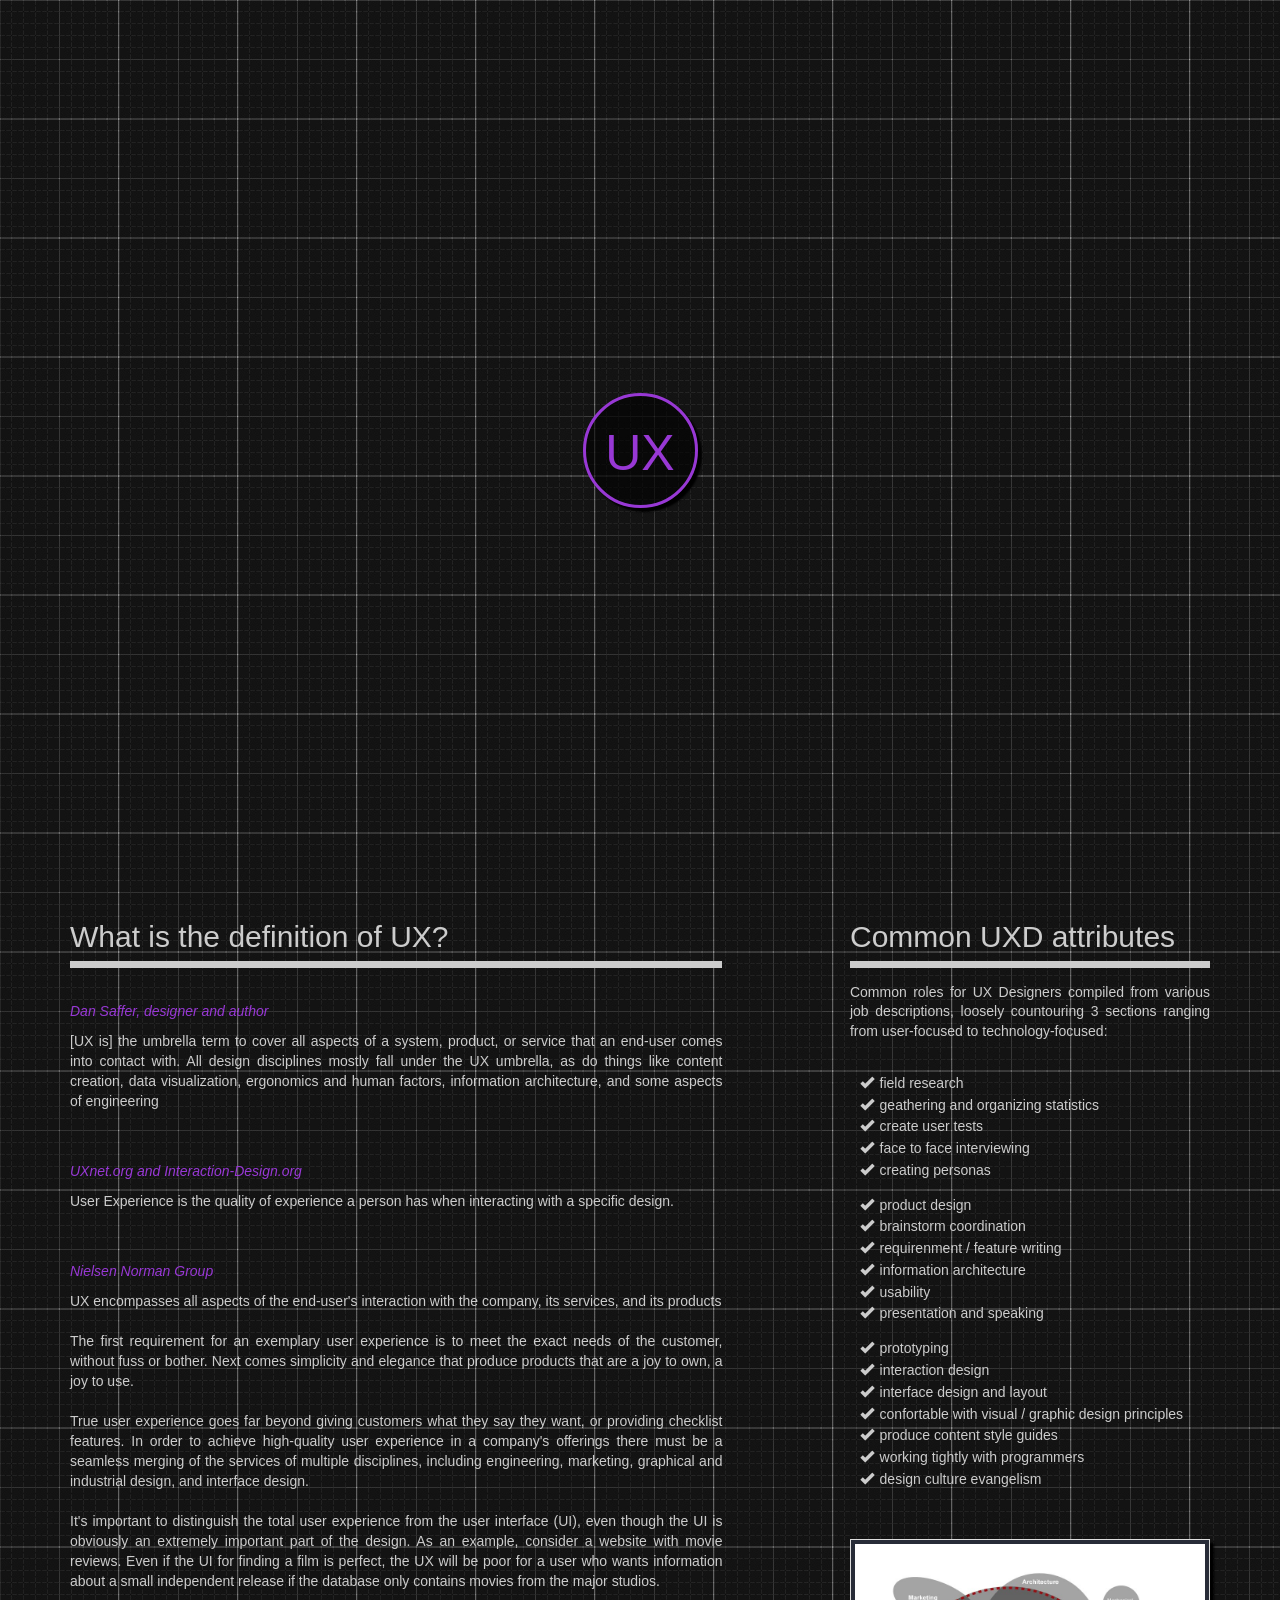
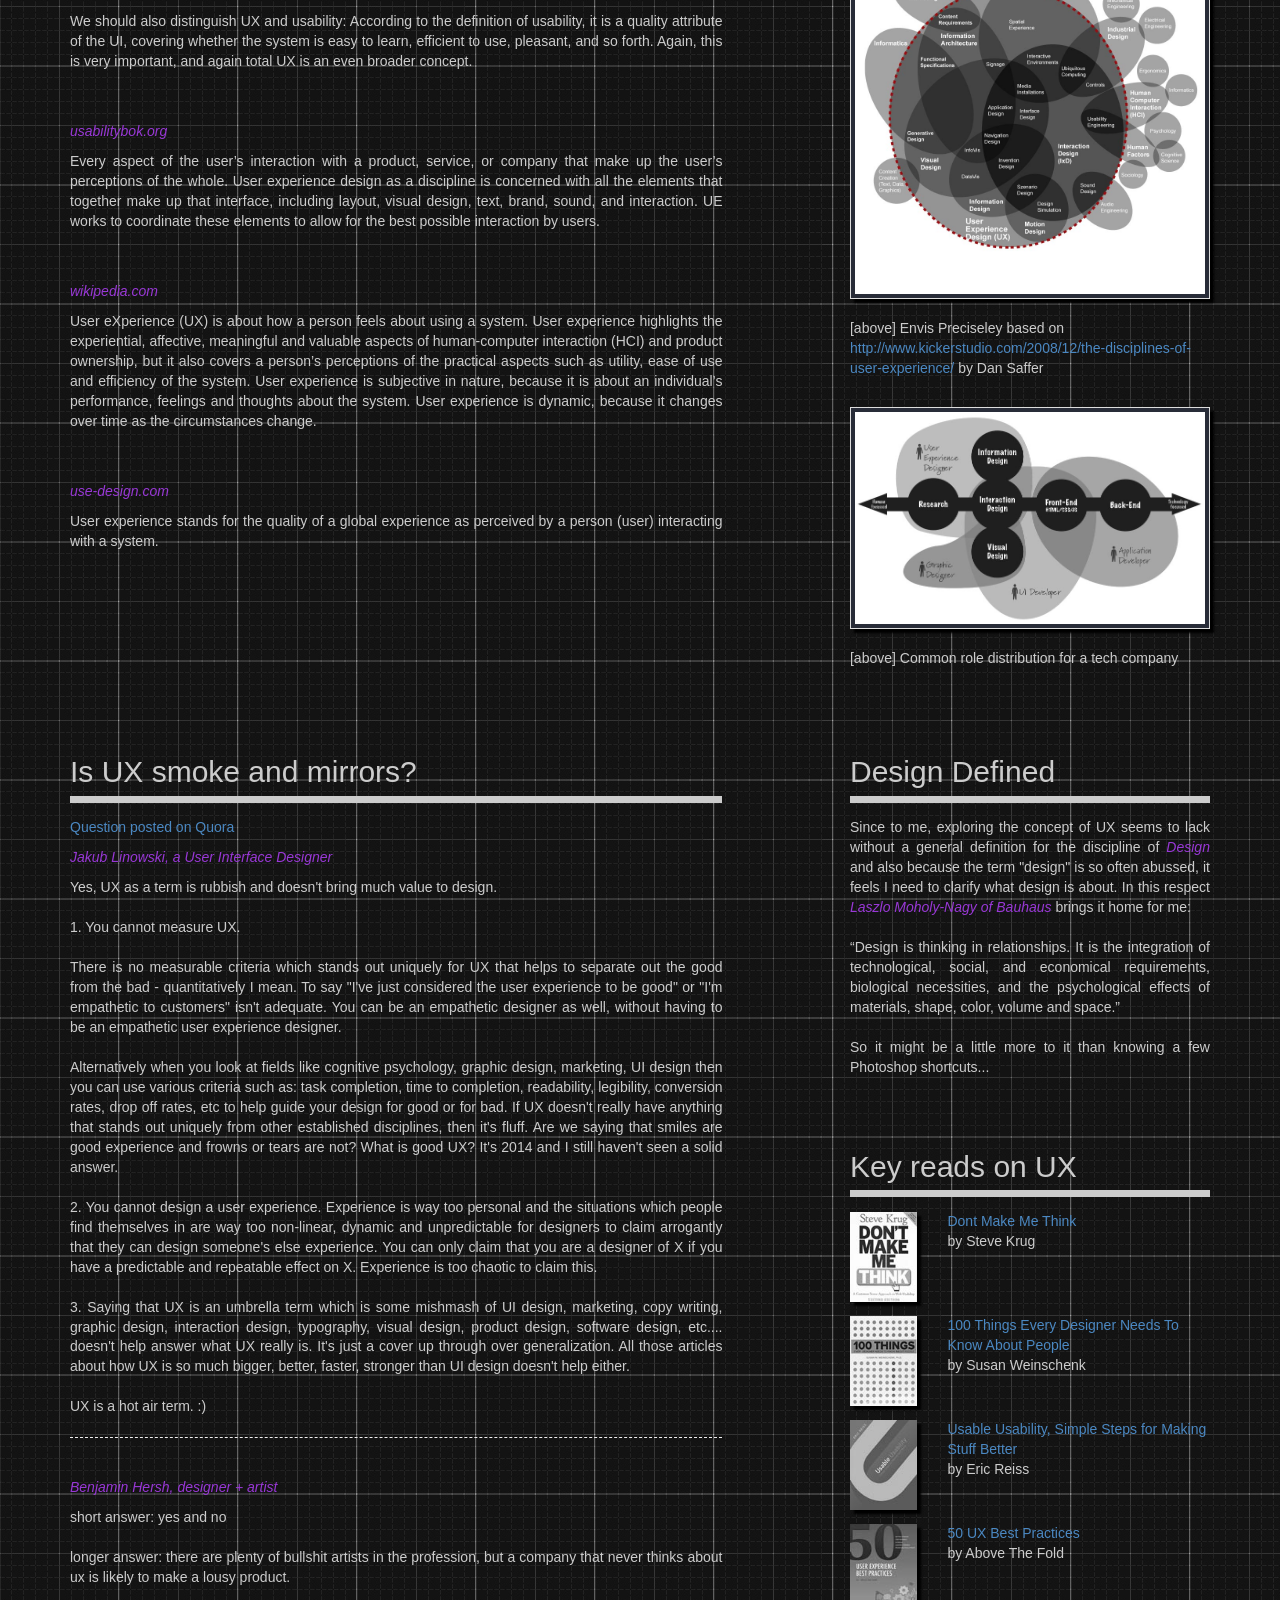
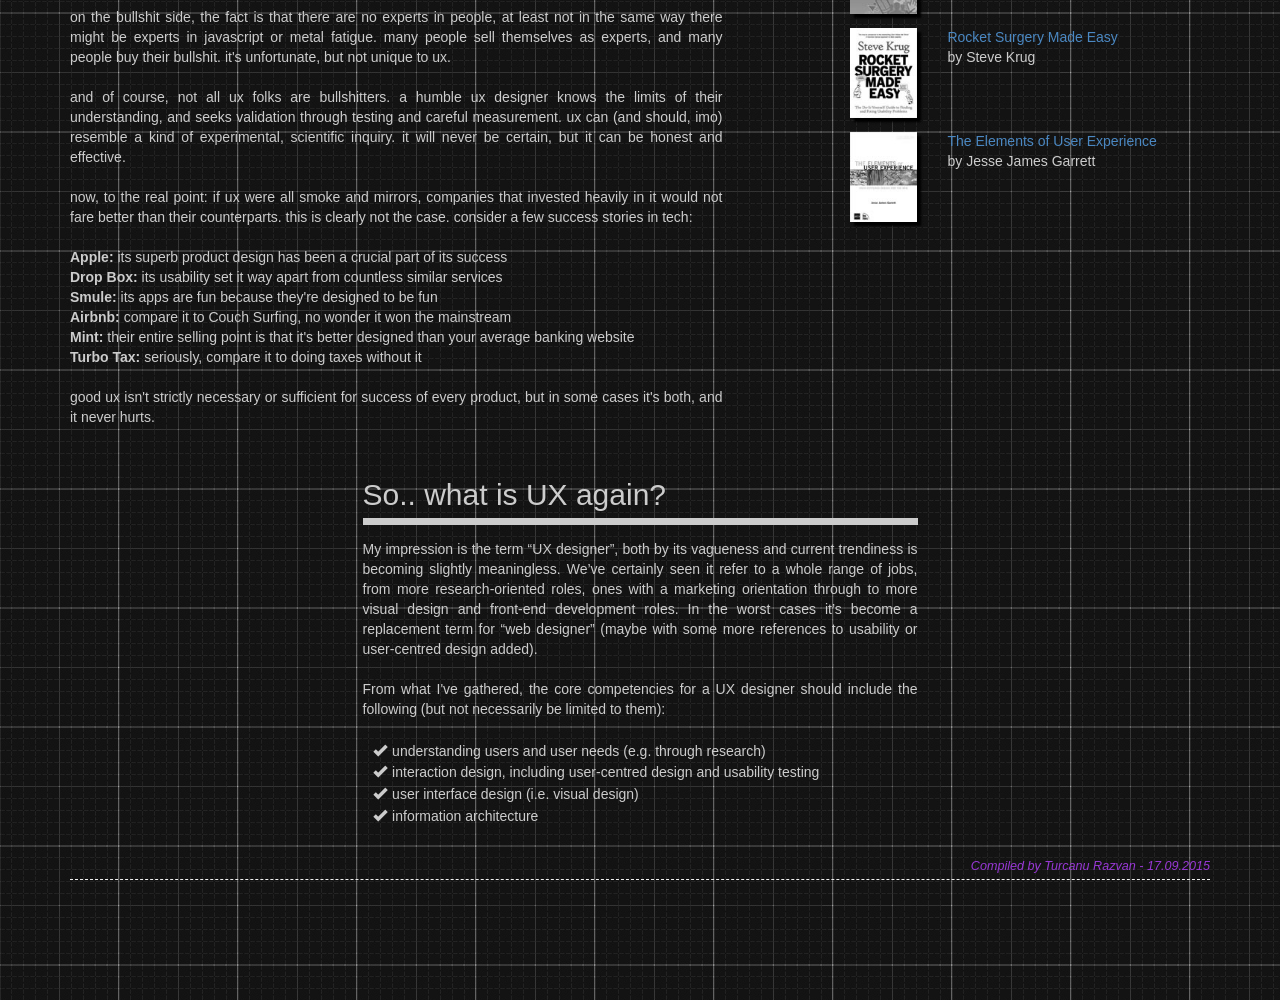
<file: projects/uxsibiu/index.html>
﻿<!doctype html>
<html>
<head>
    <title>UX Sibiu</title>
    <meta name="viewport" content="width=device-width, initial-scale=1, maximum-scale=1.4, minimum-scale=1">
    
    <script src="https://cdnjs.cloudflare.com/ajax/libs/jquery/2.1.4/jquery.min.js"></script>
    <link href="Content/bootstrap.css" rel="stylesheet" />
    <script src="Content/bootstrap/js/bootstrap.min.js"></script>
    <link rel="icon" type="image/png"  href="Content/bootstrap-custom/images/favicon.png">
    <!--Light-box-->
    <link href="Content/light-box/bootstrap-media-lightbox.css" rel="stylesheet" />
    <script src="Content/light-box/bootstrap-media-lightbox.js"></script>

    <!--<link href="Content/jasny-bootstrap/css/jasny-bootstrap.css" rel="stylesheet" />-->
    <script src="Content/jasny-bootstrap/js/jasny-bootstrap.js"></script>
</head>



<body class="bk-1">

<div class="bk-1 clearfix">
            
            <div class="jumbatron vertical-center " id="intro">
            <!--<img class=""  src="Content/bootstrap-custom/images/ux-logo.png" alt="UX Sibiu Logo" height=150 width=150/>-->
            <div id="ux-logo" class="center-block scrollTo " style="" data-scrollToID="#destination_1">UX</div>
            </div>


            <div class="container" style="text-align: justify""> 

    
            <div class="row">
                <div class="col-md-7 " style="font-size:1em; "  id="destination_1">
                            <h2 class="underline" >What is the definition of UX?</h2>

                            <br><p>  <em>Dan Saffer, designer and author </em></p>
                            <p>[UX is] the umbrella term to cover all aspects of a system, product, or service that an end-user comes into contact with. All design disciplines mostly fall under the UX umbrella, as do things like content creation, data visualization, ergonomics and human factors, information architecture, and some aspects of engineering</p>
                            <br><br>
                    
                            <p>  <em>UXnet.org and Interaction-Design.org</em></p>
                            <p>User Experience is the quality of experience a person has when interacting with a specific design.</p>
                            <br><br>

                            <p>  <em>Nielsen Norman Group </em></p>
                            <p>UX encompasses all aspects of the end-user's interaction with the company, its services, and its products
                                <br><br>
                                The first requirement for an exemplary user experience is to meet the exact needs of the customer, without fuss or bother. Next comes simplicity and elegance that produce products that are a joy to own, a joy to use.
                                <br><br>True user experience goes far beyond giving customers what they say they want, or providing checklist features. 
                                In order to achieve high-quality user experience in a company's offerings there must be a seamless merging of the services of multiple disciplines, including engineering, marketing, graphical and industrial design, and interface design.
                                <br><br>It's important to distinguish the total user experience from the user interface (UI), even though the UI is obviously an extremely important part of the design. As an example, consider a website with movie reviews. Even if the UI for finding a film is perfect, the UX will be poor for a user who wants information about a small independent release if the database only contains movies from the major studios.
                                <br><br>We should also distinguish UX and usability: According to the definition of usability, it is a quality attribute of the UI, covering whether the system is easy to learn, efficient to use, pleasant, and so forth. Again, this is very important, and again total UX is an even broader concept.
                            </p><br><br>

                            <p>  <em>usabilitybok.org</em></p>
                            <p> Every aspect of the user’s interaction with a product, service, or company that make up the user’s perceptions of the whole. User experience design as a discipline is concerned with all the elements that together make up that interface, including layout, visual design, text, brand, sound, and interaction. UE works to coordinate these elements to allow for the best possible interaction by users.</p>
                            <br><br>

                            <p>  <em>wikipedia.com</em></p>
                            <p> User eXperience (UX) is about how a person feels about using a system. User experience highlights the experiential, affective, meaningful and valuable aspects of human-computer interaction (HCI) and product ownership, but it also covers a person’s perceptions of the practical aspects such as utility, ease of use and efficiency of the system. User experience is subjective in nature, because it is about an individual’s performance, feelings and thoughts about the system. User experience is dynamic, because it changes over time as the circumstances change.</p>
                            <br><br>

                            <p>  <em>use-design.com</em></p>
                            <p> User experience stands for the quality of a global experience as perceived by a person (user) interacting with a system.</p>
                            <br><br>
                 
            
                </div>
        
                <div class="col-md-4 col-md-offset-1 col-sm-6 v-offset" style="">
                        <h2 class="underline">Common UXD attributes</h2>

                        <p>Common roles for UX Designers compiled from various job descriptions, loosely countouring 3 sections ranging from user-focused to technology-focused:</p><br>
                        <ul class="list-group">
                   
                            <li class="list-group-item compact"><span class="glyphicon glyphicon-ok"></span>field research</li>
                            <li class="list-group-item compact"><span class="glyphicon glyphicon-ok"></span>geathering and organizing statistics</li>
                            <li class="list-group-item compact"><span class="glyphicon glyphicon-ok"></span>create user tests</li>
                            <li class="list-group-item compact"><span class="glyphicon glyphicon-ok"></span>face to face interviewing</li>
                            <li class="list-group-item compact"><span class="glyphicon glyphicon-ok"></span>creating personas</li>
                            <li class="list-group-item compact"> </li>

                            <li class="list-group-item compact"><span class="glyphicon glyphicon-ok"></span>product design</li>
                            <li class="list-group-item compact"><span class="glyphicon glyphicon-ok"></span>brainstorm coordination</li>
                            <li class="list-group-item compact"><span class="glyphicon glyphicon-ok"></span>requirenment / feature writing</li>
                            <li class="list-group-item compact"><span class="glyphicon glyphicon-ok"></span>information architecture</li>
                            <li class="list-group-item compact"><span class="glyphicon glyphicon-ok"></span>usability</li>
                            <li class="list-group-item compact"><span class="glyphicon glyphicon-ok"></span>presentation and speaking</li>
                            <li class="list-group-item compact"> </li>
                    
                            <li class="list-group-item compact"><span class="glyphicon glyphicon-ok"></span>prototyping</li>
                            <li class="list-group-item compact"><span class="glyphicon glyphicon-ok"></span>interaction design</li>
                            <li class="list-group-item compact"><span class="glyphicon glyphicon-ok"></span>interface design and layout</li>
                            <li class="list-group-item compact"><span class="glyphicon glyphicon-ok"></span>confortable with visual / graphic design principles</li>
                            <li class="list-group-item compact"><span class="glyphicon glyphicon-ok"></span>produce content style guides</li>
                            <li class="list-group-item compact"><span class="glyphicon glyphicon-ok"></span>working tightly with programmers</li>
                            <li class="list-group-item compact"><span class="glyphicon glyphicon-ok"></span>design culture evangelism</li>
                        </ul>
                
                </div>

                <div class="col-md-4 col-md-offset-1 col-sm-5 col-sm-offset-1 col-xs-12  v-offset" style=""> 
                        <a class="lightbox"  style="margin-top:2em; display:block" href="Content/img/disciplines-2.jpg" >
                            <img src="Content/img/disciplines-2.jpg" class="img-responsive shadow img-thumbnail" />
                        </a>
                        <br><p>[above] Envis Preciseley based on <br><a target="_blank" href="http://www.kickerstudio.com/2008/12/the-disciplines-of-user-experience/">http://www.kickerstudio.com/2008/12/the-disciplines-of-user-experience/</a> by Dan Saffer</p>
               
                        <a class="lightbox" style="margin-top:2em ;display:block" href="Content/img/roles-2.jpg">
                            <img src="Content/img/roles-2.jpg" class="img-responsive shadow img-thumbnail"  />

                        </a>
                        <br><p>[above] Common role distribution for a tech company</p>
                    </div>
        
                </div> <!--end of "row" -->


                <!--Is UX smoke and mirrors?-->
                <!---------------------------->
                <div class="row" style="margin-top:4em">

                    <div class="col-md-7 v-offset" style="" >
                        <h2 class="underline">Is UX smoke and mirrors?</h2>
                        <p><a href="http://www.quora.com/Is-UX-smoke-and-mirrors">Question posted on Quora</a></p>
          
                        <p><em> Jakub Linowski, a User Interface Designer</em></p>
              
                        <p>Yes, UX as a term is rubbish and doesn't bring much value to design.<br><br>

                        1. You cannot measure UX.<br><br> 

                        There is no measurable criteria which stands out uniquely for UX that helps to separate out the good from the bad - quantitatively I mean. To say "I've just considered the user experience to be good" or "I'm empathetic to customers" isn't adequate. You can be an empathetic designer as well, without having to be an empathetic user experience designer.<br><br>

                        Alternatively when you look at fields like cognitive psychology, graphic design, marketing, UI design then you can use various criteria such as: task completion, time to completion, readability, legibility, conversion rates, drop off rates, etc to help guide your design for good or for bad. If UX doesn't really have anything that stands out uniquely from other established disciplines, then it's fluff. Are we saying that smiles are good experience and frowns or tears are not? What is good UX? It's 2014 and I still haven't seen a solid answer.<br><br>

                        2. You cannot design a user experience. Experience is way too personal and the situations which people find themselves in are way too non-linear, dynamic and unpredictable for designers to claim arrogantly that they can design someone's else experience. You can only claim that you are a designer of X if you have a predictable and repeatable effect on X. Experience is too chaotic to claim this.<br><br>

                        3. Saying that UX is an umbrella term which is some mishmash of UI design, marketing, copy writing, graphic design, interaction design, typography, visual design, product design, software design, etc.... doesn't help answer what UX really is. It's just a cover up through over generalization. All those articles about how UX is so much bigger, better, faster, stronger than UI design doesn't help either.<br><br>

                        UX is a hot air term. :)</p><hr>
              
                        <br>
                        <p><em>Benjamin Hersh, designer + artist</em></p>
                        <p>short answer: yes and no<br><br>

                        longer answer: there are plenty of bullshit artists in the profession, but a company that never thinks about ux is likely to make a lousy product.<br><br> 

                        on the bullshit side, the fact is that there are no experts in people, at least not in the same way there might be experts in javascript or metal fatigue. many people sell themselves as experts, and many people buy their bullshit. it's unfortunate, but not unique to ux. <br><br>

                        and of course, not all ux folks are bullshitters. a humble ux designer knows the limits of their understanding, and seeks validation through testing and careful measurement. ux can (and should, imo) resemble a kind of experimental, scientific inquiry. it will never be certain, but it can be honest and effective. <br><br>

                        now, to the real point: if ux were all smoke and mirrors, companies that invested heavily in it would not fare better than their counterparts. this is clearly not the case. consider a few success stories in tech:<br><br>

                        <b>Apple:</b> its superb product design has been a crucial part of its success<br>
                        <b>Drop Box:</b> its usability set it way apart from countless similar services<br>
                        <b>Smule:</b> its apps are fun because they're designed to be fun<br>
                        <b>Airbnb:</b> compare it to Couch Surfing, no wonder it won the mainstream<br>
                        <b>Mint:</b> their entire selling point is that it's better designed than your average banking website<br>
                        <b>Turbo Tax:</b> seriously, compare it to doing taxes without it<br><br>

                        good ux isn't strictly necessary or sufficient for success of every product, but in some cases it's both, and it never hurts.<br><br></p>


                    </div>


                    <div class="col-md-4 col-md-offset-1 v-offset" style="">
                        <h2 class="underline">Design Defined</h2>
                        <p>Since to me, exploring the concept of UX seems to lack without a general definition for the discipline of <em>Design</em> and also because the term "design" is so often abussed, it feels I need to clarify what design is about.

                        In this respect <em>Laszlo Moholy-Nagy of Bauhaus</em> brings it home for me:<br><br>
                        “Design is thinking in relationships. It is the integration of
                        technological, social, and economical requirements, biological
                        necessities, and the psychological effects of materials, shape,
                        color, volume and space.” <br><br>
                        So it might be a little more to it than knowing a few Photoshop shortcuts...</p>
                    </div>


                    <div class="col-md-4 col-md-offset-1 v-offset" style=" text-align: left; margin-top:3em">
                        <h2 class="underline">Key reads on UX</h2>

                        <div class="row" style="margin-top:1em">
                            <div class="col-md-3 col-sm-2 col-xs-3" > <a target="_blank" data-href="Content/books/Dont Make Me Think (2005).pdf"><img src="Content/books/book3-bw.jpg" class="img-responsive shadow" style="display:block" alt="Dont Make Me Think"></a></div>
                            <div class="col-md-9 col-sm-10 col-xs-9" > <a target="_blank" data-href="Content/books/Dont Make Me Think (2005).pdf">Dont Make Me Think</a> <br> by Steve Krug </div>
                        </div>
                        <div class="row" style="margin-top:1em">
                            <div class="col-md-3 col-sm-2 col-xs-3" > <a target="_blank" data-href="Content/books/100 Things Every Designer Needs To Know About People (2011).pdf"><img src="Content/books/book1-bw.jpg" class="img-responsive shadow" style="display:block" alt="100 Things Every Designer Needs To Know About People"></a></div>
                            <div class="col-md-9 col-sm-10 col-xs-9" > <a target="_blank" data-href="Content/books/100 Things Every Designer Needs To Know About People (2011).pdf">100 Things Every Designer Needs To Know About People </a> <br> by Susan Weinschenk </div>
                        </div>
                        <div class="row" style="margin-top:1em">
                            <div class="col-md-3 col-sm-2 col-xs-3" > <a target="_blank" data-href="Content/books/Usable Usability, Simple Steps for Making Stuff Better (2012).pdf"><img src="Content/books/book2-bw.jpg" class="img-responsive shadow" style="display:block" alt="Usable Usability, Simple Steps for Making Stuff Better"></a></div>
                            <div class="col-md-9 col-sm-10 col-xs-9" > <a target="_blank" data-href="Content/books/Usable Usability, Simple Steps for Making Stuff Better (2012).pdf">Usable Usability, Simple Steps for Making Stuff Better</a> <br> by Eric Reiss</div>
                        </div>
                        <div class="row" style="margin-top:1em">
                            <div class="col-md-3 col-sm-2 col-xs-3" > <a target="_blank" data-href="Content/books/50 UX Best Practices.pdf"><img src="Content/books/book5-bw.jpg" class="img-responsive shadow" style="display:block" alt="50 UX Best Practices"></a></div>
                            <div class="col-md-9 col-sm-10 col-xs-9" > <a target="_blank" data-href="Content/books/50 UX Best Practices.pdf">50 UX Best Practices</a> <br> by Above The Fold </div>
                        </div>
                        <div class="row" style="margin-top:1em">
                            <div class="col-md-3 col-sm-2 col-xs-3" > <a target="_blank" data-href="Content/books/Rocket Surgery Made Easy.pdf"><img src="Content/books/book4-bw.jpg" class="img-responsive shadow" style="display:block" alt="Rocket Surgery Made Easy"></a></div>
                            <div class="col-md-9 col-sm-10 col-xs-9" > <a target="_blank" data-href="Content/books/Rocket Surgery Made Easy.pdf">Rocket Surgery Made Easy</a> <br> by Steve Krug</div>
                        </div>
                        <div class="row" style="margin-top:1em">
                            <div class="col-md-3 col-sm-2 col-xs-3" > <a target="_blank" data-href="Content/books/The Elements of User Experience (2011).pdf"><img src="Content/books/book6-bw.jpg" class="img-responsive shadow" style="display:block" alt="The Elements of User Experience"></a></div>
                            <div class="col-md-9 col-sm-10 col-xs-9" > <a target="_blank" data-href="Content/books/The Elements of User Experience (2011).pdf">The Elements of User Experience</a> <br> by Jesse James Garrett </div>
                        </div>
                    </div>
                </div> <!--end of "row" -->


                <div class="row">
                    <div class="col-md-6 col-md-offset-3"> 
                        <h2 class="underline">So.. what is UX again?</h2>
                        My impression is the term “UX designer”, both by its vagueness and current trendiness is becoming slightly meaningless. We’ve certainly seen it refer to a whole range of jobs, from more research-oriented roles, ones with a marketing orientation through to more visual design and front-end development roles. In the worst cases it’s become a replacement term for “web designer” (maybe with some more references to usability or user-centred design added).<br><br>

                        From what I've gathered, the core competencies for a UX designer should include the following (but not necessarily be limited to them):<br><br>
                        <ul class="list-group">
                        <li class="list-group-item compact"><span class="glyphicon glyphicon-ok"></span>understanding users and user needs (e.g. through research)</li>
                        <li class="list-group-item compact"><span class="glyphicon glyphicon-ok"></span>interaction design, including user-centred design and usability testing</li>
                        <li class="list-group-item compact"><span class="glyphicon glyphicon-ok"></span>user interface design (i.e. visual design)</li>
                        <li class="list-group-item compact"><span class="glyphicon glyphicon-ok"></span>information architecture</li>
                        </ul>
                    </div>
                </div> <!--end of "row" -->

                <div class="row">
                    <div class="col-md-12" style="text-align:right; font-size: 0.9em; margin-top:10px"> <em>Compiled by Turcanu Razvan - 17.09.2015</em> </div>
                </div> <!--end of "row" -->

                <hr style="margin-top:3px;">
                <div class="row" style="height:100px"> </div> <!--end of "row" -->
      
            </div>
</div>

    <script>
       

        $('.scrollTo').click(function () {
            $destination = $($(this).attr("data-scrollToID"));
            //alert($destination.offset().top);
            $('html, body').animate({
                scrollTop: $destination.offset().top
            }, 500);
            return false;
        });

        
 //jQuery('.lightbox').lightbox();



    </script>





</body>
</html>
</file>
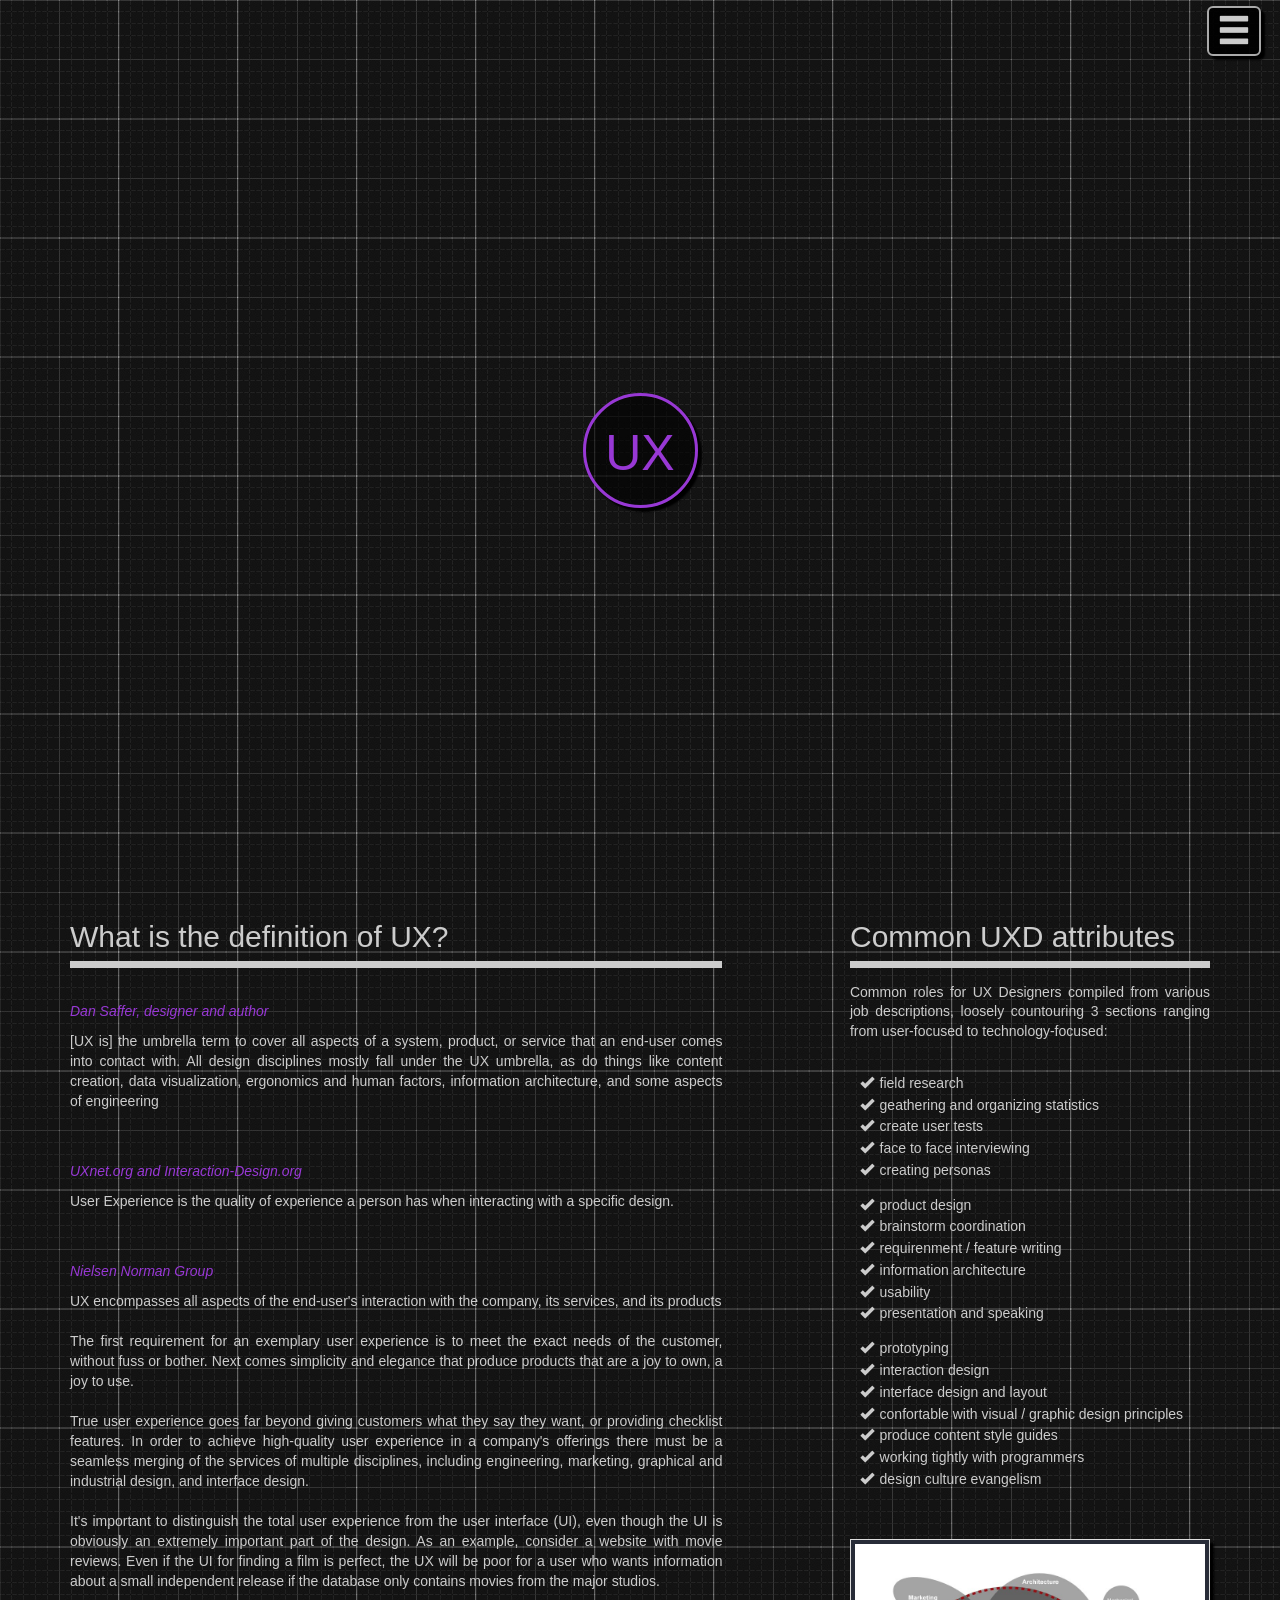
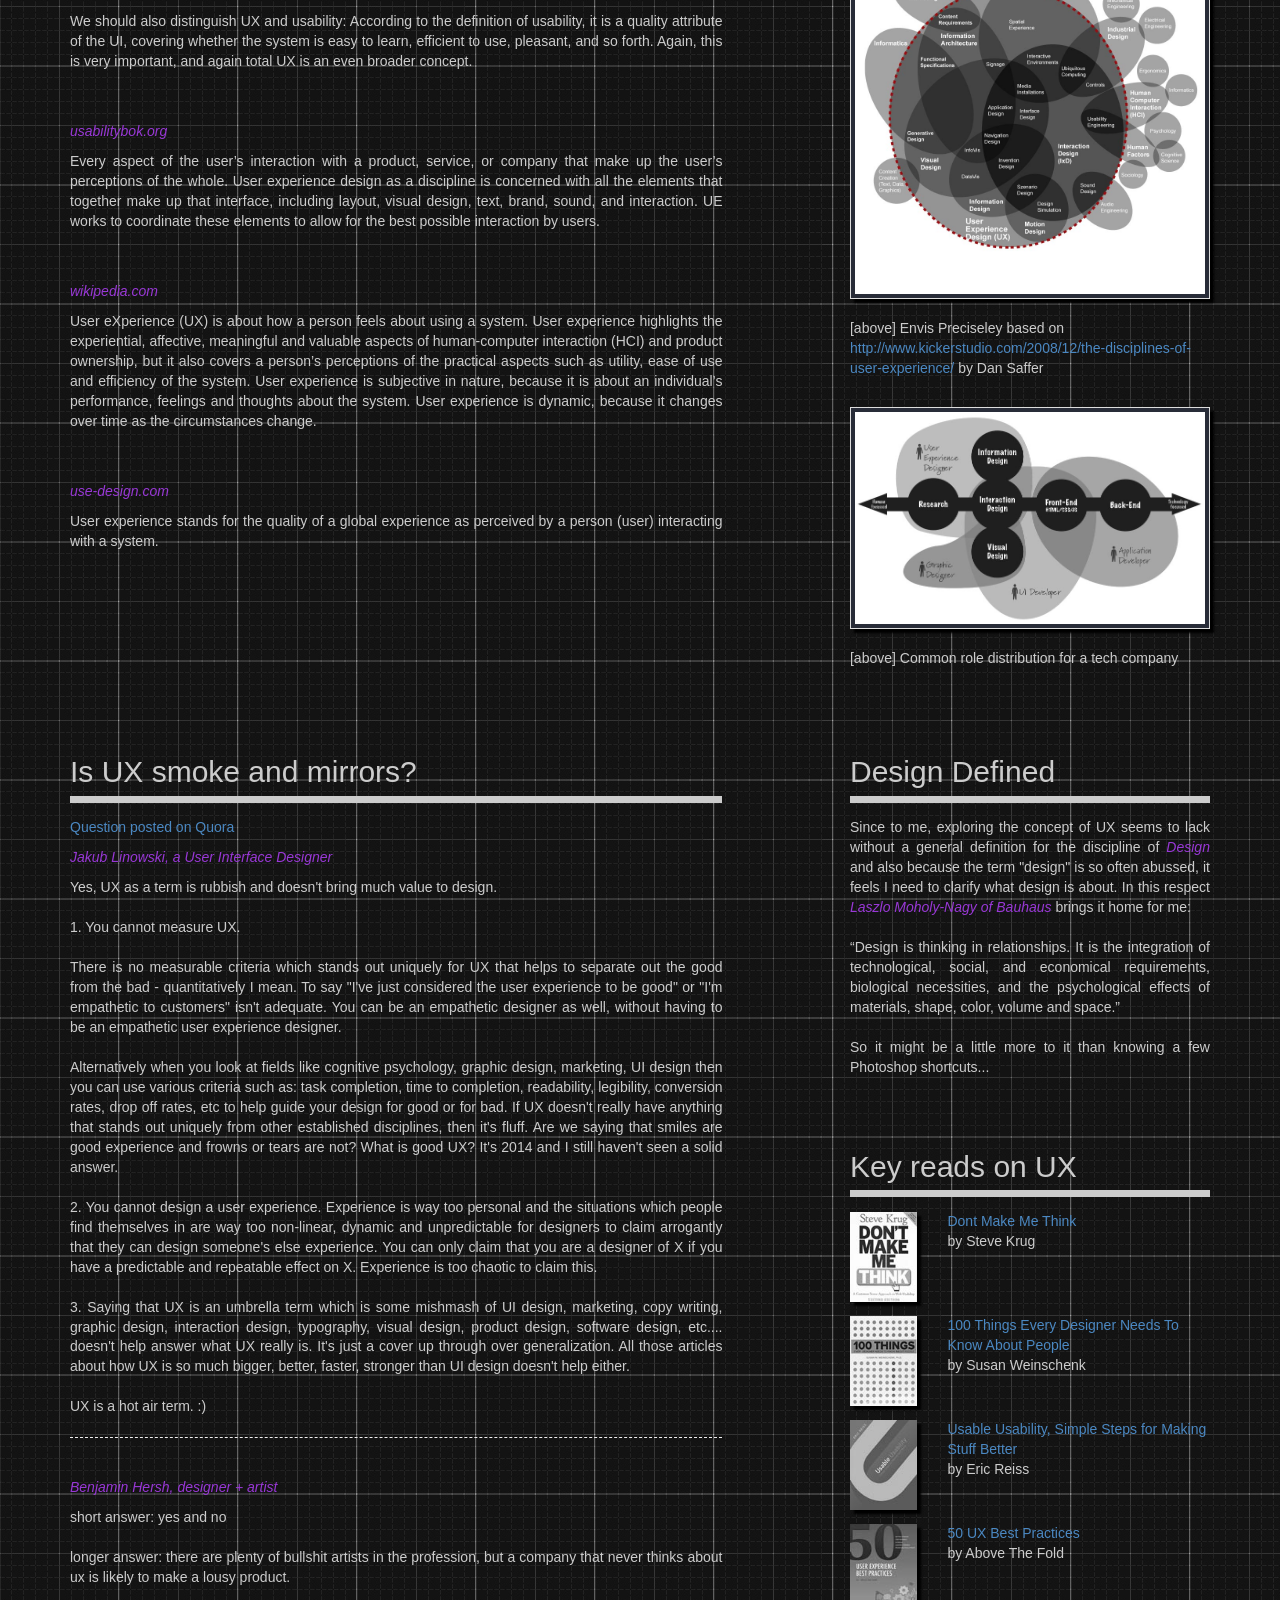
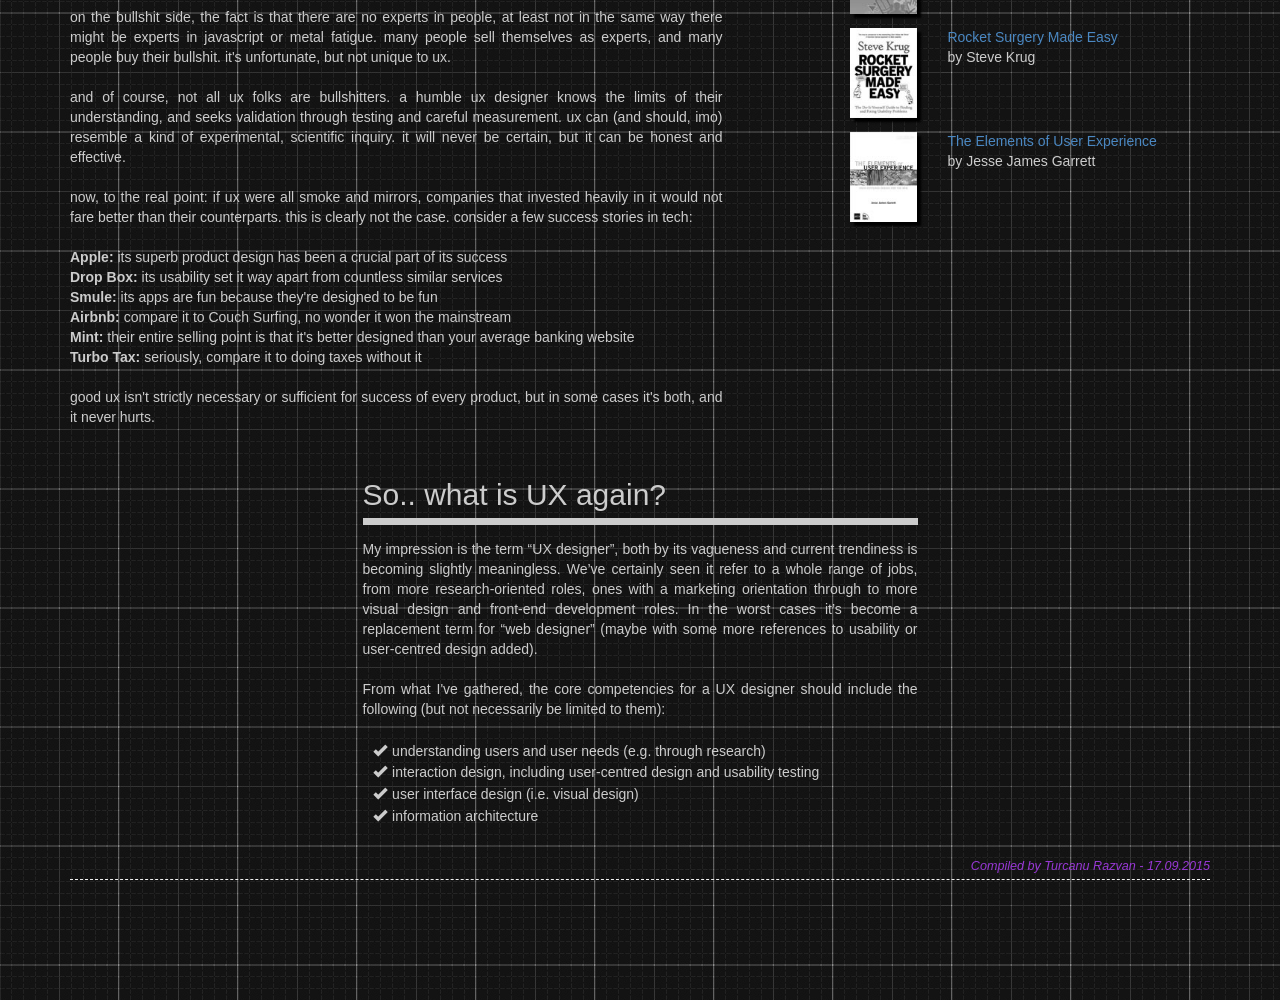
<file: Projects/uxsibiu/index.html>
﻿<!doctype html>
<html>
<head>
    <title>UX Sibiu</title>
    <meta name="viewport" content="width=device-width, initial-scale=1, maximum-scale=1.4, minimum-scale=1">
    
    <script src="https://cdnjs.cloudflare.com/ajax/libs/jquery/2.1.4/jquery.min.js"></script>
    <link href="Content/bootstrap.css" rel="stylesheet" />
    <script src="Content/bootstrap/js/bootstrap.min.js"></script>
    <link rel="icon" type="image/png"  href="Content/bootstrap-custom/images/favicon.png">
    <!--Light-box-->
    <link href="Content/light-box/bootstrap-media-lightbox.css" rel="stylesheet" />
    <script src="Content/light-box/bootstrap-media-lightbox.js"></script>

    <!--<link href="Content/jasny-bootstrap/css/jasny-bootstrap.css" rel="stylesheet" />-->
    <script src="Content/jasny-bootstrap/js/jasny-bootstrap.js"></script>
</head>



<body class="bk-1">


<nav id="navmenu" class="navmenu navmenu-default navmenu-fixed-right offcanvas bk-2" role="navigation">
  <ul class="nav navmenu-nav">
    <li><a href="#">Home</a></li>
    <li><a href="#">Comeing soon..</a></li>
    <li><a href="#">Link 2</a></li>
    <li><a href="#">Link 3</a></li>
  </ul>
</nav>

<div class="bk-1 clearfix">
            <div class="navbar navbar-default navbar-fixed-top">
            <span class="navbar-toggle glyphicon glyphicon glyphicon-menu-hamburger" data-toggle="offcanvas" data-target="#navmenu" data-canvas="body" ></span>
            </div>

       
            <div class="jumbatron vertical-center " id="intro">
            <!--<img class=""  src="Content/bootstrap-custom/images/ux-logo.png" alt="UX Sibiu Logo" height=150 width=150/>-->
            <div id="ux-logo" class="center-block scrollTo " style="" data-scrollToID="#destination_1">UX</div>
            </div>


            <div class="container" style="text-align: justify""> 

    
            <div class="row">
                <div class="col-md-7 " style="font-size:1em; "  id="destination_1">
                            <h2 class="underline" >What is the definition of UX?</h2>

                            <br><p>  <em>Dan Saffer, designer and author </em></p>
                            <p>[UX is] the umbrella term to cover all aspects of a system, product, or service that an end-user comes into contact with. All design disciplines mostly fall under the UX umbrella, as do things like content creation, data visualization, ergonomics and human factors, information architecture, and some aspects of engineering</p>
                            <br><br>
                    
                            <p>  <em>UXnet.org and Interaction-Design.org</em></p>
                            <p>User Experience is the quality of experience a person has when interacting with a specific design.</p>
                            <br><br>

                            <p>  <em>Nielsen Norman Group </em></p>
                            <p>UX encompasses all aspects of the end-user's interaction with the company, its services, and its products
                                <br><br>
                                The first requirement for an exemplary user experience is to meet the exact needs of the customer, without fuss or bother. Next comes simplicity and elegance that produce products that are a joy to own, a joy to use.
                                <br><br>True user experience goes far beyond giving customers what they say they want, or providing checklist features. 
                                In order to achieve high-quality user experience in a company's offerings there must be a seamless merging of the services of multiple disciplines, including engineering, marketing, graphical and industrial design, and interface design.
                                <br><br>It's important to distinguish the total user experience from the user interface (UI), even though the UI is obviously an extremely important part of the design. As an example, consider a website with movie reviews. Even if the UI for finding a film is perfect, the UX will be poor for a user who wants information about a small independent release if the database only contains movies from the major studios.
                                <br><br>We should also distinguish UX and usability: According to the definition of usability, it is a quality attribute of the UI, covering whether the system is easy to learn, efficient to use, pleasant, and so forth. Again, this is very important, and again total UX is an even broader concept.
                            </p><br><br>

                            <p>  <em>usabilitybok.org</em></p>
                            <p> Every aspect of the user’s interaction with a product, service, or company that make up the user’s perceptions of the whole. User experience design as a discipline is concerned with all the elements that together make up that interface, including layout, visual design, text, brand, sound, and interaction. UE works to coordinate these elements to allow for the best possible interaction by users.</p>
                            <br><br>

                            <p>  <em>wikipedia.com</em></p>
                            <p> User eXperience (UX) is about how a person feels about using a system. User experience highlights the experiential, affective, meaningful and valuable aspects of human-computer interaction (HCI) and product ownership, but it also covers a person’s perceptions of the practical aspects such as utility, ease of use and efficiency of the system. User experience is subjective in nature, because it is about an individual’s performance, feelings and thoughts about the system. User experience is dynamic, because it changes over time as the circumstances change.</p>
                            <br><br>

                            <p>  <em>use-design.com</em></p>
                            <p> User experience stands for the quality of a global experience as perceived by a person (user) interacting with a system.</p>
                            <br><br>
                 
            
                </div>
        
                <div class="col-md-4 col-md-offset-1 col-sm-6 v-offset" style="">
                        <h2 class="underline">Common UXD attributes</h2>

                        <p>Common roles for UX Designers compiled from various job descriptions, loosely countouring 3 sections ranging from user-focused to technology-focused:</p><br>
                        <ul class="list-group">
                   
                            <li class="list-group-item compact"><span class="glyphicon glyphicon-ok"></span>field research</li>
                            <li class="list-group-item compact"><span class="glyphicon glyphicon-ok"></span>geathering and organizing statistics</li>
                            <li class="list-group-item compact"><span class="glyphicon glyphicon-ok"></span>create user tests</li>
                            <li class="list-group-item compact"><span class="glyphicon glyphicon-ok"></span>face to face interviewing</li>
                            <li class="list-group-item compact"><span class="glyphicon glyphicon-ok"></span>creating personas</li>
                            <li class="list-group-item compact"> </li>

                            <li class="list-group-item compact"><span class="glyphicon glyphicon-ok"></span>product design</li>
                            <li class="list-group-item compact"><span class="glyphicon glyphicon-ok"></span>brainstorm coordination</li>
                            <li class="list-group-item compact"><span class="glyphicon glyphicon-ok"></span>requirenment / feature writing</li>
                            <li class="list-group-item compact"><span class="glyphicon glyphicon-ok"></span>information architecture</li>
                            <li class="list-group-item compact"><span class="glyphicon glyphicon-ok"></span>usability</li>
                            <li class="list-group-item compact"><span class="glyphicon glyphicon-ok"></span>presentation and speaking</li>
                            <li class="list-group-item compact"> </li>
                    
                            <li class="list-group-item compact"><span class="glyphicon glyphicon-ok"></span>prototyping</li>
                            <li class="list-group-item compact"><span class="glyphicon glyphicon-ok"></span>interaction design</li>
                            <li class="list-group-item compact"><span class="glyphicon glyphicon-ok"></span>interface design and layout</li>
                            <li class="list-group-item compact"><span class="glyphicon glyphicon-ok"></span>confortable with visual / graphic design principles</li>
                            <li class="list-group-item compact"><span class="glyphicon glyphicon-ok"></span>produce content style guides</li>
                            <li class="list-group-item compact"><span class="glyphicon glyphicon-ok"></span>working tightly with programmers</li>
                            <li class="list-group-item compact"><span class="glyphicon glyphicon-ok"></span>design culture evangelism</li>
                        </ul>
                
                </div>

                <div class="col-md-4 col-md-offset-1 col-sm-5 col-sm-offset-1 col-xs-12  v-offset" style=""> 
                        <a class="lightbox"  style="margin-top:2em; display:block" href="Content/img/disciplines-2.jpg" >
                            <img src="Content/img/disciplines-2.jpg" class="img-responsive shadow img-thumbnail" />
                        </a>
                        <br><p>[above] Envis Preciseley based on <br><a target="_blank" href="http://www.kickerstudio.com/2008/12/the-disciplines-of-user-experience/">http://www.kickerstudio.com/2008/12/the-disciplines-of-user-experience/</a> by Dan Saffer</p>
               
                        <a class="lightbox" style="margin-top:2em ;display:block" href="Content/img/roles-2.jpg">
                            <img src="Content/img/roles-2.jpg" class="img-responsive shadow img-thumbnail"  />

                        </a>
                        <br><p>[above] Common role distribution for a tech company</p>
                    </div>
        
                </div> <!--end of "row" -->


                <!--Is UX smoke and mirrors?-->
                <!---------------------------->
                <div class="row" style="margin-top:4em">

                    <div class="col-md-7 v-offset" style="" >
                        <h2 class="underline">Is UX smoke and mirrors?</h2>
                        <p><a href="http://www.quora.com/Is-UX-smoke-and-mirrors">Question posted on Quora</a></p>
          
                        <p><em> Jakub Linowski, a User Interface Designer</em></p>
              
                        <p>Yes, UX as a term is rubbish and doesn't bring much value to design.<br><br>

                        1. You cannot measure UX.<br><br> 

                        There is no measurable criteria which stands out uniquely for UX that helps to separate out the good from the bad - quantitatively I mean. To say "I've just considered the user experience to be good" or "I'm empathetic to customers" isn't adequate. You can be an empathetic designer as well, without having to be an empathetic user experience designer.<br><br>

                        Alternatively when you look at fields like cognitive psychology, graphic design, marketing, UI design then you can use various criteria such as: task completion, time to completion, readability, legibility, conversion rates, drop off rates, etc to help guide your design for good or for bad. If UX doesn't really have anything that stands out uniquely from other established disciplines, then it's fluff. Are we saying that smiles are good experience and frowns or tears are not? What is good UX? It's 2014 and I still haven't seen a solid answer.<br><br>

                        2. You cannot design a user experience. Experience is way too personal and the situations which people find themselves in are way too non-linear, dynamic and unpredictable for designers to claim arrogantly that they can design someone's else experience. You can only claim that you are a designer of X if you have a predictable and repeatable effect on X. Experience is too chaotic to claim this.<br><br>

                        3. Saying that UX is an umbrella term which is some mishmash of UI design, marketing, copy writing, graphic design, interaction design, typography, visual design, product design, software design, etc.... doesn't help answer what UX really is. It's just a cover up through over generalization. All those articles about how UX is so much bigger, better, faster, stronger than UI design doesn't help either.<br><br>

                        UX is a hot air term. :)</p><hr>
              
                        <br>
                        <p><em>Benjamin Hersh, designer + artist</em></p>
                        <p>short answer: yes and no<br><br>

                        longer answer: there are plenty of bullshit artists in the profession, but a company that never thinks about ux is likely to make a lousy product.<br><br> 

                        on the bullshit side, the fact is that there are no experts in people, at least not in the same way there might be experts in javascript or metal fatigue. many people sell themselves as experts, and many people buy their bullshit. it's unfortunate, but not unique to ux. <br><br>

                        and of course, not all ux folks are bullshitters. a humble ux designer knows the limits of their understanding, and seeks validation through testing and careful measurement. ux can (and should, imo) resemble a kind of experimental, scientific inquiry. it will never be certain, but it can be honest and effective. <br><br>

                        now, to the real point: if ux were all smoke and mirrors, companies that invested heavily in it would not fare better than their counterparts. this is clearly not the case. consider a few success stories in tech:<br><br>

                        <b>Apple:</b> its superb product design has been a crucial part of its success<br>
                        <b>Drop Box:</b> its usability set it way apart from countless similar services<br>
                        <b>Smule:</b> its apps are fun because they're designed to be fun<br>
                        <b>Airbnb:</b> compare it to Couch Surfing, no wonder it won the mainstream<br>
                        <b>Mint:</b> their entire selling point is that it's better designed than your average banking website<br>
                        <b>Turbo Tax:</b> seriously, compare it to doing taxes without it<br><br>

                        good ux isn't strictly necessary or sufficient for success of every product, but in some cases it's both, and it never hurts.<br><br></p>


                    </div>


                    <div class="col-md-4 col-md-offset-1 v-offset" style="">
                        <h2 class="underline">Design Defined</h2>
                        <p>Since to me, exploring the concept of UX seems to lack without a general definition for the discipline of <em>Design</em> and also because the term "design" is so often abussed, it feels I need to clarify what design is about.

                        In this respect <em>Laszlo Moholy-Nagy of Bauhaus</em> brings it home for me:<br><br>
                        “Design is thinking in relationships. It is the integration of
                        technological, social, and economical requirements, biological
                        necessities, and the psychological effects of materials, shape,
                        color, volume and space.” <br><br>
                        So it might be a little more to it than knowing a few Photoshop shortcuts...</p>
                    </div>


                    <div class="col-md-4 col-md-offset-1 v-offset" style=" text-align: left; margin-top:3em">
                        <h2 class="underline">Key reads on UX</h2>

                        <div class="row" style="margin-top:1em">
                            <div class="col-md-3 col-sm-2 col-xs-3" > <a target="_blank" data-href="Content/books/Dont Make Me Think (2005).pdf"><img src="Content/books/book3-bw.jpg" class="img-responsive shadow" style="display:block" alt="Dont Make Me Think"></a></div>
                            <div class="col-md-9 col-sm-10 col-xs-9" > <a target="_blank" data-href="Content/books/Dont Make Me Think (2005).pdf">Dont Make Me Think</a> <br> by Steve Krug </div>
                        </div>
                        <div class="row" style="margin-top:1em">
                            <div class="col-md-3 col-sm-2 col-xs-3" > <a target="_blank" data-href="Content/books/100 Things Every Designer Needs To Know About People (2011).pdf"><img src="Content/books/book1-bw.jpg" class="img-responsive shadow" style="display:block" alt="100 Things Every Designer Needs To Know About People"></a></div>
                            <div class="col-md-9 col-sm-10 col-xs-9" > <a target="_blank" data-href="Content/books/100 Things Every Designer Needs To Know About People (2011).pdf">100 Things Every Designer Needs To Know About People </a> <br> by Susan Weinschenk </div>
                        </div>
                        <div class="row" style="margin-top:1em">
                            <div class="col-md-3 col-sm-2 col-xs-3" > <a target="_blank" data-href="Content/books/Usable Usability, Simple Steps for Making Stuff Better (2012).pdf"><img src="Content/books/book2-bw.jpg" class="img-responsive shadow" style="display:block" alt="Usable Usability, Simple Steps for Making Stuff Better"></a></div>
                            <div class="col-md-9 col-sm-10 col-xs-9" > <a target="_blank" data-href="Content/books/Usable Usability, Simple Steps for Making Stuff Better (2012).pdf">Usable Usability, Simple Steps for Making Stuff Better</a> <br> by Eric Reiss</div>
                        </div>
                        <div class="row" style="margin-top:1em">
                            <div class="col-md-3 col-sm-2 col-xs-3" > <a target="_blank" data-href="Content/books/50 UX Best Practices.pdf"><img src="Content/books/book5-bw.jpg" class="img-responsive shadow" style="display:block" alt="50 UX Best Practices"></a></div>
                            <div class="col-md-9 col-sm-10 col-xs-9" > <a target="_blank" data-href="Content/books/50 UX Best Practices.pdf">50 UX Best Practices</a> <br> by Above The Fold </div>
                        </div>
                        <div class="row" style="margin-top:1em">
                            <div class="col-md-3 col-sm-2 col-xs-3" > <a target="_blank" data-href="Content/books/Rocket Surgery Made Easy.pdf"><img src="Content/books/book4-bw.jpg" class="img-responsive shadow" style="display:block" alt="Rocket Surgery Made Easy"></a></div>
                            <div class="col-md-9 col-sm-10 col-xs-9" > <a target="_blank" data-href="Content/books/Rocket Surgery Made Easy.pdf">Rocket Surgery Made Easy</a> <br> by Steve Krug</div>
                        </div>
                        <div class="row" style="margin-top:1em">
                            <div class="col-md-3 col-sm-2 col-xs-3" > <a target="_blank" data-href="Content/books/The Elements of User Experience (2011).pdf"><img src="Content/books/book6-bw.jpg" class="img-responsive shadow" style="display:block" alt="The Elements of User Experience"></a></div>
                            <div class="col-md-9 col-sm-10 col-xs-9" > <a target="_blank" data-href="Content/books/The Elements of User Experience (2011).pdf">The Elements of User Experience</a> <br> by Jesse James Garrett </div>
                        </div>
                    </div>
                </div> <!--end of "row" -->


                <div class="row">
                    <div class="col-md-6 col-md-offset-3"> 
                        <h2 class="underline">So.. what is UX again?</h2>
                        My impression is the term “UX designer”, both by its vagueness and current trendiness is becoming slightly meaningless. We’ve certainly seen it refer to a whole range of jobs, from more research-oriented roles, ones with a marketing orientation through to more visual design and front-end development roles. In the worst cases it’s become a replacement term for “web designer” (maybe with some more references to usability or user-centred design added).<br><br>

                        From what I've gathered, the core competencies for a UX designer should include the following (but not necessarily be limited to them):<br><br>
                        <ul class="list-group">
                        <li class="list-group-item compact"><span class="glyphicon glyphicon-ok"></span>understanding users and user needs (e.g. through research)</li>
                        <li class="list-group-item compact"><span class="glyphicon glyphicon-ok"></span>interaction design, including user-centred design and usability testing</li>
                        <li class="list-group-item compact"><span class="glyphicon glyphicon-ok"></span>user interface design (i.e. visual design)</li>
                        <li class="list-group-item compact"><span class="glyphicon glyphicon-ok"></span>information architecture</li>
                        </ul>
                    </div>
                </div> <!--end of "row" -->

                <div class="row">
                    <div class="col-md-12" style="text-align:right; font-size: 0.9em; margin-top:10px"> <em>Compiled by Turcanu Razvan - 17.09.2015</em> </div>
                </div> <!--end of "row" -->

                <hr style="margin-top:3px;">
                <div class="row" style="height:100px"> </div> <!--end of "row" -->
      
            </div>
</div>

    <script>
       

        $('.scrollTo').click(function () {
            $destination = $($(this).attr("data-scrollToID"));
            //alert($destination.offset().top);
            $('html, body').animate({
                scrollTop: $destination.offset().top
            }, 500);
            return false;
        });

        
 //jQuery('.lightbox').lightbox();



    </script>





</body>
</html>
</file>
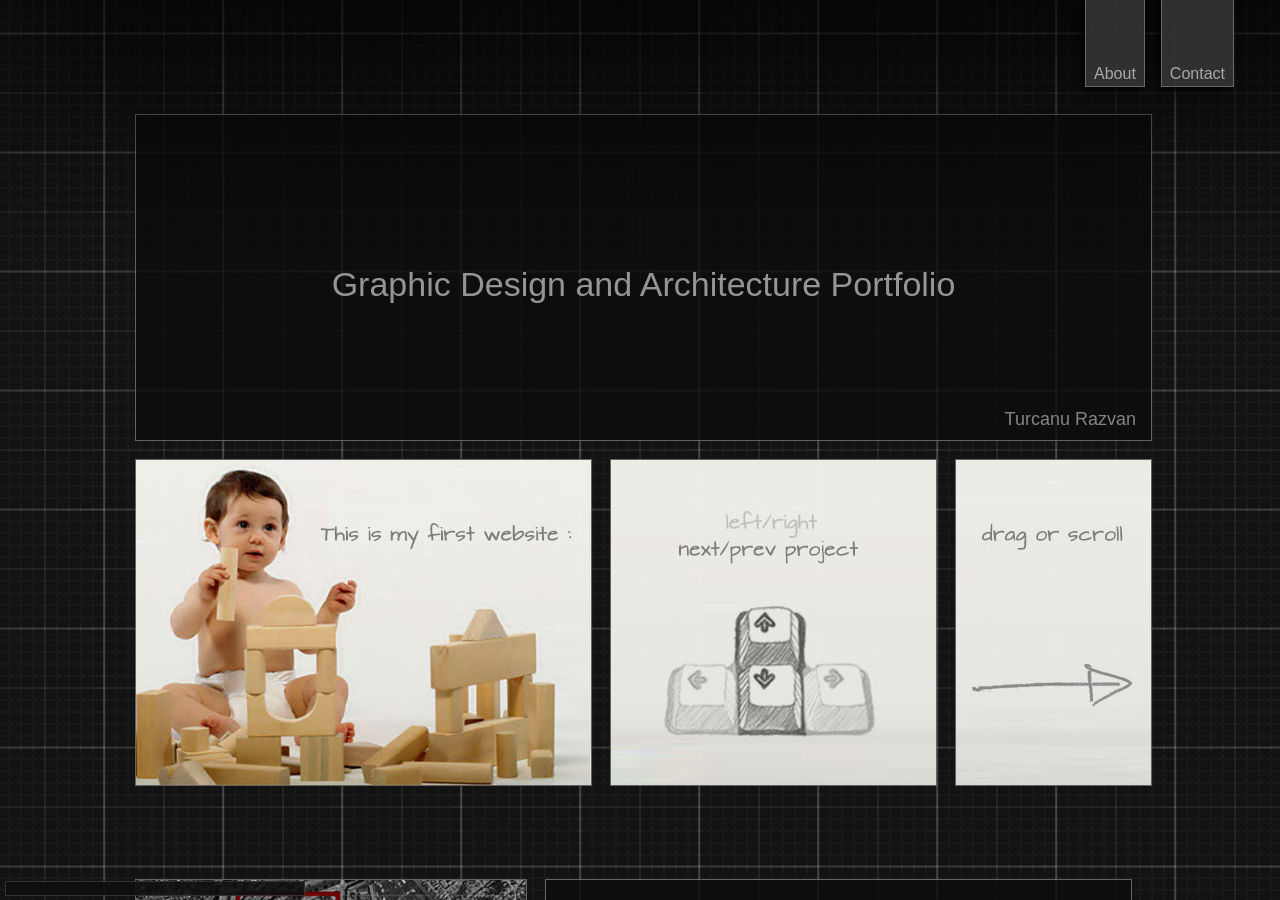
<file: Projects/old-portfolio/arh/index.html>
<!DOCTYPE HTML> <html style="background:url([data-uri]) repeat center center fixed;"> <head> <title>Turcanu Razvan</title> <link rel="shortcut icon" href="[data-uri]"> <meta charset="UTF-8"> <link rel="stylesheet" type="text/css" href="content/main.min.css"> <script src="https://ajax.googleapis.com/ajax/libs/jquery/1.8.3/jquery.min.js"></script> <script type="text/javascript" src="js/lib.min.js"></script> <style></style> <script type="text/javascript">function dDim() { var e = 0, a = 0, t = ($(window).innerWidth(), $(window).innerHeight()), i = 100, n = 0, o = parseInt($(".nav_elem").css("margin-right")); $(".nav_elem").each(function () { n += $(this).outerWidth(!0) }), $(".nav_projects").css("width", n - o), 800 > t ? ($("#console_bottom").css("display", "none"), $(".project_img").css("margin-top", 15), $("#handle_frame").css("bottom", 0)) : ($("#console_bottom").css("display", "block"), $(".project_img").css("margin-top", 0), $("#handle_frame").css({})), $("div#frame0 .sus").each(function () { e += $(this).outerWidth(!0) }), $("div#frame0 .jos").each(function () { a += $(this).outerWidth(!0) }); var r = e - a - parseInt($("#jos_ultimul").css("margin-left")) - parseInt($("#jos_ultimul").css("margin-right")), s = $("#container_titlu").innerWidth(); $("#jos_ultimul").css("width", r); var d = ($(window).outerWidth() - s) / 2 + 5; 0 > d && (d = 0), $(".spacer_flex").css("width", d), $("#wrapper_oriz_0").css("width", e + s + 2 * d + 30); var c = 0; $("div#frame2 .sus").each(function () { c += $(this).outerWidth(!0) }), $("#wrapper_oriz_2").css("width", c + s + 2 * d + 30); var l = 0; $("div#frame7 .sus").each(function () { l += $(this).outerWidth(!0) }), $("#wrapper_oriz_7").css("width", l + s + 2 * d + 30), $(".project_img").each(function () { var e = $(this).outerWidth(!0), a = 0; $(this).parent().siblings().each(function () { a += $(this).outerWidth(!0) }), $(this).parent().parent().css("width", e + a + 30 + i) }); var f = (t / 2 - 360) / 2 / 1.5; $(".vertical_frames").css("padding-top", f).css("padding-bottom", f), $("#scratch").css("margin-top", (t - 720) / 2) } function refreshPage() { dDim() } function lazyLoadFrameContent(e) { 0 !== e ? $("div#frame" + e + " .lazy").lazy({ bind: "event", delay: 0, effect: "show", effectTime: 0 }) : ($("div#frame" + e + " .lazy").lazy({ bind: "load", effect: "show", effectTime: 0 }), lazyLoadFrameCover(1)) } function lazyLoadFrameCover(e) { isFrameLoaded(e) || ($("div#frame" + e + " div#container_titlu .lazy").lazy({ bind: "event", delay: 0, effect: "show", effectTime: 0 }), loadedFrames[e] = 1) } function isFrameLoaded(e) { return 1 == loadedFrames[e] ? !0 : !1 } var loadedFrames = [1, 0, 0, 0, 0, 0, 0, 0, 0]; $(document).ready(function () { var e, a = [], t = 0, i = 0, n = $(window).innerWidth(); $(".fadeIntro").delay(100).fadeTo(1e3, 1), refreshPage(); var o = new Sly("#the_main_frame", { horizontal: 0, itemNav: "forceCentered", smart: 1, itemSelector: ".vertical_frames", activateMiddle: 1, mouseDragging: 1, touchDragging: 1, releaseSwing: 1, startAt: 0, scrollBy: 0, speed: 200, elasticBounds: 1, dragHandle: 1, dynamicHandle: 0, clickBar: 1, keyboardNavBy: "pages" }); $(window).resize(function () { clearTimeout(e), e = setTimeout(function () { n = $(window).innerWidth(), refreshPage(), o.reload(), $(a).each(this.reload()) }, 400) }); for (var r = 0; 7 >= r; r++) a[r] = new Sly("#frame" + r, { horizontal: !0, itemNav: null, scrollSource: "#frame" + r, scrollBy: 600, mouseDragging: !0, touchDragging: !0, elasticBounds: !0, releaseSwing: !0, swingSpeed: .5, speed: 200, easing: "swing", syncSpeed: 1, scrollBar: "#hdl" + r, dragHandle: !0, dynamicHandle: !1, clickBar: !0 }), a[r].init(); for (var r = 8; 9 >= r; r++) a[r] = new Sly("#frame" + r, { horizontal: !0, itemNav: "forceCentered", scrollSource: "#frame" + r, scrollBy: 600, mouseDragging: !0, touchDragging: !0, elasticBounds: !0, releaseSwing: !0, swingSpeed: .5, speed: 200, easing: "swing", syncSpeed: 1, dragHandle: !0, dynamicHandle: !0, clickBar: !0 }), a[r].init(); a[2].one("move", function () { $("#video1_container").html("<video width='938' height='670' controls poster='content/video/video1_cover.jpg'><source src='content/video/sponsors.mp4' type='video/mp4'></video>"), $("#video2_container").html("<video width='938' height='670' controls poster='content/video/video2_cover.jpg'><source src='content/video/down.mp4' type='video/mp4'></video>") }), $(document).keydown(function (e) { 39 == e.keyCode && a[i].slideBy(n / 1.4), 37 == e.keyCode && a[i].slideBy(-n / 1.4) }), o.on("active", function (e, n) { 0 == n ? $("#onoff").addClass("onoff") : $("#onoff").removeClass("onoff"), t = i, i = n, a[t].toStart(), $(".handle_frame#hdl" + t).fadeOut(500), $(".handle_frame#hdl" + i).fadeIn(500), lazyLoadFrameCover(n + 1), lazyLoadFrameContent(n) }); var s = window.location.href, d = parseInt(s[s.length - 1]); d >= 0 && 7 >= d || (d = 0), o.init(), o.activatePage(d, "immediate"), $("[data-tip]").click(function () { var e = $(this).attr("data-tip").replace(/\D/g, ""); o.activatePage(e) }), $(".fancybox").fancybox({ padding: 0, margin: 80, closeBtn: !1, openEffect: "fade", closeEffect: "fade", nextEffect: "elastic", prevEffect: "elastic", helpers: { overlay: { css: { overflow: "hidden" } }, title: { type: "outside" } }, tpl: { next: '<a title="" class="fancybox-nav fancybox-next" href="javascript:;"><span> <div><img  src="content/images/Backgrounds/arrow_right.png"></div> </span></a>', prev: '<a title="" class="fancybox-nav fancybox-prev" href="javascript:;"><span> <div><img  src="content/images/Backgrounds/arrow_left.png"></div> </span></a>' } }) });</script> </head> <body> <div id="console_top"> </div> <div id="nav"> <h3 class="nav_elem " data-tip="#prj9"> Contact </h3> <h3 class="nav_elem " data-tip="#prj8"> About </h3> <h3 id="onoff" class="nav_elem onoff" data-tip="#prj0"> Back to top </h3> </div> <div id="hdl0" class="handle_frame"> <div class="handle"></div> </div> <div id="hdl1" class="handle_frame"> <div class="handle"></div> </div> <div id="hdl2" class="handle_frame"> <div class="handle"></div> </div> <div id="hdl3" class="handle_frame"> <div class="handle"></div> </div> <div id="hdl4" class="handle_frame"> <div class="handle"></div> </div> <div id="hdl5" class="handle_frame"> <div class="handle"></div> </div> <div id="hdl6" class="handle_frame"> <div class="handle"></div> </div> <div id="hdl7" class="handle_frame"> <div class="handle"></div> </div> <div id="the_main_frame" class="fadeIntro" style="opacity:0.01"> <div id="vertical_wrapper"> <div id="frame0" class="vertical_frames"> <div id="wrapper_oriz_0"> <div class="spacer_flex"> </div> <div id="container_titlu" class="" style=""> <div class="item ppm_30"> <h1 class="title" style="font-size:34px;color:#999; cursor:default;">Graphic Design and Architecture Portfolio </h1> <h3 class="q_author" style="font-size:18px;">Turcanu Razvan</h3> </div> <div class="item pp_14" id="sub1"></div> <div class="item pp_10" id="sub2"></div> <div class="item pp_6" id="sub3"></div> </div> <div class="spacer_flex"> </div> <div class="ppm_8 sus jos "> <div class="item pp_10 "> <h2 class="r1 "> Content summary : </h2> </div> <div class="item pp_10" id="sub4"></div> </div> <div data-tip="#prj2"> <div id="fr0_sprite_1_1" class="lazy item cp ppm_8 sus jos" data-src="content/images/Sprites/fr0_sprite_1.jpg" src=""> </div> </div> <div data-tip="#prj3"> <div id="fr0_sprite_2_1" class="lazy item cp pp_10 sus" data-src="content/images/Sprites/fr0_sprite_2.jpg"/> </div></div> <div data-tip="#prj7"> <div id="fr0_sprite_2_2" class="lazy item cp pp_16 sus" data-src="content/images/Sprites/fr0_sprite_2.jpg"/> </div></div> <div data-tip="#prj2"> <div id="fr0_sprite_2_4" class="lazy item cp pp_16 sus" data-src="content/images/Sprites/fr0_sprite_2.jpg"/> </div></div> <div class="item pp_10 sus"> <h2 class="r1 ">Less is more </h2> <h3 class="q_author"> Mies van der Rohe</h3></div> <div data-tip="#prj5"> <div id="fr0_sprite_3_3" class="lazy item cp pp_20 sus" data-src="content/images/Sprites/fr0_sprite_3.jpg"/> </div></div> <div data-tip="#prj3"> <div id="fr0_sprite_3_4" class="lazy item cp pp_20 sus" data-src="content/images/Sprites/fr0_sprite_3.jpg"/> </div></div> <div class="item pp_12 sus"> <h2 class="r2">A goal without a <br> plan is just a wish</h2> <h3 class="q_author"> Antoine de Saint-Exupery</h3></div> <div data-tip="#prj6"> <div id="fr0_sprite_4_3" class="lazy item cp pp_20 sus" data-src="content/images/Sprites/fr0_sprite_4.jpg"/> </div></div> <div class="item pp_10 sus"> <h2 class="r1">..... </h2> </div> <div class="item pp_16 jos"> <h2 class="r1">Creativity is intelligence having fun</h2> <h3 class="q_author"> Albert Einstein</h3></div> <div data-tip="#prj1"> <div id="fr0_sprite_2_3" class="lazy item cp pp_18 jos" data-src="content/images/Sprites/fr0_sprite_2.jpg"> </div></div> <div data-tip="#prj2"> <div id="fr0_sprite_3_1" class="lazy item cp pp_12 jos" data-src="content/images/Sprites/fr0_sprite_3.jpg"> </div></div> <div data-tip="#prj1"> <div id="fr0_sprite_3_2" class="lazy item cp pp_20 jos" data-src="content/images/Sprites/fr0_sprite_3.jpg"> </div></div> <div class="item pp_18 jos"> <h2 class="r1">Every man's work is a portrait of himself </h2> <h3 class="q_author"> Samuel Butler</h3></div> <div data-tip="#prj4"> <div id="fr0_sprite_4_1" class="lazy item cp pp_16 jos" data-src="content/images/Sprites/fr0_sprite_4.jpg"> </div></div> <div data-tip="#prj7"> <div id="fr0_sprite_4_2" class="lazy item cp pp_18 jos" data-src="content/images/Sprites/fr0_sprite_4.jpg"> </div></div> <div class="item pp_12 " id="jos_ultimul"> <h2 class="r1">..... </h2> </div> </div></div> <div id="frame1" class="vertical_frames" style="overflow-x:scroll"> <div id="wrapper_oriz_1"> <div class="spacer_flex"> </div> <div id="container_titlu"> <div class="item pp_12 lazy" id="fr1_cover_1" data-src="content/images/Sprites/c1_sprite.jpg"></div> <div class="item pp_18"> <h2 class="title r2" style="font-size:30px; line-height:140%; color:#999; cursor:default;">University Campus in Sibiu <br> ULBS University Library </h2> <h3 class="q_author" style="font-size:18px;">Architecture and Urbanism Thesis Project</h3> </div> <div class="item pp_24 lazy" id="fr1_cover_2" data-src="content/images/Sprites/c1_sprite.jpg" style="display:block"></div> <div class="item pp_6 lazy" id="sub3" data-src="#t3"></div> </div> <div class="spacer_flex"> </div> <a class="fancybox" rel="gallery1" href="content/images/Pr_01/img1a.jpg" style="height:690px; width:3401px"> <img class="project_img lazy" data-src="content/images/Pr_01/main_690x3401.jpg" height="690" width="3401" style="background:#eee"> </a> <a href="content/images/Pr_01/img2.jpg" class="fancybox" rel="gallery1" title=""></a> <a href="content/images/Pr_01/img3.jpg" class="fancybox" rel="gallery1" title=""></a> <a href="content/images/Pr_01/img4.jpg" class="fancybox" rel="gallery1" title=""></a> <a href="content/images/Pr_01/img5.jpg" class="fancybox" rel="gallery1" title=""></a> <a href="content/images/Pr_01/img6.jpg" class="fancybox" rel="gallery1" title=""></a> <a href="content/images/Pr_01/img7.jpg" class="fancybox" rel="gallery1" title=""></a> <a href="content/images/Pr_01/img8.jpg" class="fancybox" rel="gallery1" title=""></a> <a href="content/images/Pr_01/img9.jpg" class="fancybox" rel="gallery1" title=""></a> <a href="content/images/Pr_01/img10.jpg" class="fancybox" rel="gallery1" title=""></a> <a href="content/images/Pr_01/img11.jpg" class="fancybox" rel="gallery1" title=""></a> <a href="content/images/Pr_01/img12.jpg" class="fancybox" rel="gallery1" title=""></a> <a href="content/images/Pr_01/img13.jpg" class="fancybox" rel="gallery1" title=""></a> </div></div> <div id="frame2" class="vertical_frames" style="overflow-x:scroll"> <div id="wrapper_oriz_2"> <div class="spacer_flex"> </div> <div id="container_titlu"> <div class="item pp_10 lazy" id="fr4_cover_2" data-src="content/images/Sprites/c4_sprite.jpg"></div> <div class="item pp_20"><h2 class="title r2" style="font-size:30px;color:#999; line-height:140%; cursor:default;">International Undergraduate <br>Seismic Design Competition </h2> <h3 class="q_author" style="font-size:18px;">USA, Seattle 2013 - 3rd Place</h3> </div> <div class="item pp_24 lazy" id="fr4_cover_1" data-src="content/images/Sprites/cover-sprite.jpg"></div> <div class="item pp_6 lazy" id="sub3" data-src="#t3"></div> </div> <div class="spacer_flex"> </div> <div class="ppm_8 sus jos"> <div id="" class=" item pp_16 lazy" data-src="content/images/Pr_04/img3.jpg"> </div> <div id="" class=" item pp_16 lazy" data-src="content/images/Pr_04/img9a.jpg"> </div> </div> <div class="ppm_6 sus jos " style="width:410px"> <div> <div id="fr0_sprite_3_1" class="lazy item pp_12 " data-src="content/images/Sprites/fr0_sprite_3.jpg"> </div></div> <div class="item pp_12 "> <h2 class="r1" style="font-size:24px"> competition T-shirt <br> winning design </h2> </div> </div> <div id="fr4_sprite_1_1" class="lazy item ppm_8 sus jos" data-src="content/images/Sprites/fr0_sprite_1.jpg" src=""> </div> <div id="fr4_sprite_2_1" class="lazy item ppm_16 sus " data-src="content/images/Pr_04/img2.jpg" src=""> </div> <div id="fr4_sprite_2_1" class="lazy item ppm_5 sus jos" data-src="content/images/Sprites/fr4_sprite_4.jpg" src=""> </div> <div class="ppm_8 sus jos " style="width:1556px"> <div class="item pp_6 "> <h2 class="r2" style="font-size:24px">team<br>worked<br>hard</h2> </div> <div id="fr4_sprite_3_2" class="lazy item pp_32" data-src="content/images/Sprites/fr4_sprite_3a.jpg" src="" style="width:238px"> </div> <div id="fr4_sprite_3_3" class="lazy item pp_32" data-src="content/images/Sprites/fr4_sprite_3a.jpg" src="" style="width:205px"> </div> <div id="fr4_sprite_3_4" class="lazy item pp_32" data-src="content/images/Sprites/fr4_sprite_3a.jpg" src="" style="width:205px"> </div> <div id="fr4_sprite_3_1" class="lazy item pp_32" data-src="content/images/Sprites/fr4_sprite_3a.jpg" src="" style="width:216px"> </div> <div id="fr4_sprite_3_5" class="lazy item pp_32" data-src="content/images/Sprites/fr4_sprite_3a.jpg" src="" style="width:167px"> </div> <div class="item pp_6 " style="width:190px"> <h2 class="r2" style="font-size:24px">team<br>played<br>hard </h2> </div> <div id="fr4_sprite_1_2" class="lazy item pp_16" data-src="content/images/Sprites/fr4_sprite_1.jpg" src=""> </div> <div class="item pp_14 "> <h2 class="r1" style="font-size:24px">as in tough labor not hard hard </h2> </div> <div id="fr4_sprite_1_1" class="lazy item pp_16" data-src="content/images/Sprites/fr4_sprite_1.jpg" src=""> </div> </div> <div id="video1_container" class="item ppm_14 sus"> </div> <div id="video2_container" class="item ppm_14 sus"> </div> <div id="" class=" ppm_4 sus jos"> </div> </div></div> <div id="frame3" class="vertical_frames" style="overflow-x:scroll"> <div id="wrapper_oriz_3"> <div class="spacer_flex"> </div> <div id="container_titlu"> <div class="item pp_20"><h2 class="title r2" style="font-size:30px;color:#999; cursor:default;">Daegu Gosan Public Library<br> in South Korea </h2> <h3 class="q_author" style="font-size:18px;">International Architectural Ideas Competition Entry</h3> </div> <div class="item pp_10 lazy" id="fr5_cover_3" data-src="content/images/Sprites/c5_sprite_b.jpg"></div> <div class="item pp_10 lazy" id="fr5_cover_1" data-src="content/images/Sprites/c5_sprite_b.jpg"></div> <div class="item pp_14 lazy" id="fr5_cover_2" data-src="content/images/Sprites/c5_sprite_b.jpg"></div> <div class="item pp_6 lazy" id="sub3" data-src="#t3"></div> </div> <div class="spacer_flex"> </div> <a class="fancybox" rel="gallery3" href="content/images/Pr_05/img1.jpg" style="height:690px; width:2930px"> <img class="project_img lazy" data-src="content/images/Pr_05/main_690x2930.jpg" height="690" width="2930" style="background:#eee"> </a> <a class="fancybox" rel="gallery3" href="content/images/Pr_05/img2.jpg"></a> <a class="fancybox" rel="gallery3" href="content/images/Pr_05/img3.jpg"></a> <a class="fancybox" rel="gallery3" href="content/images/Pr_05/img4.jpg"></a> <a class="fancybox" rel="gallery3" href="content/images/Pr_05/img5.jpg"></a> <a class="fancybox" rel="gallery3" href="content/images/Pr_05/img6.jpg"></a> <a class="fancybox" rel="gallery3" href="content/images/Pr_05/img7.jpg"></a> <a class="fancybox" rel="gallery3" href="content/images/Pr_05/img8.jpg"></a> <a class="fancybox" rel="gallery3" href="content/images/Pr_05/img9.jpg"></a> <a class="fancybox" rel="gallery3" href="content/images/Pr_05/img10.jpg"></a> <a class="fancybox" rel="gallery3" href="content/images/Pr_05/img12.jpg"></a> <a class="fancybox" rel="gallery3" href="content/images/Pr_05/img13.jpg"></a> <a class="fancybox" rel="gallery3" href="content/images/Pr_05/img14.jpg"></a> </div></div> <div id="frame4" class="vertical_frames" style="overflow-x:scroll"> <div id="wrapper_oriz_4"> <div class="spacer_flex"> </div> <div id="container_titlu"> <div class="item pp_24"><h2 class="title r1" style="font-size:30px;color:#999; cursor:default;">Drama Art School in Cluj-Napoca </h2> <h3 class="q_author" style="font-size:18px;">5th Year School Project</h3> </div> <div class="item pp_6 lazy" id="sub3" data-src="#t3"></div> <div class="item pp_20 lazy" id="fr6_cover_1" data-src="content/images/Sprites/c6_sprite_b.jpg"></div> <div class="item pp_10 lazy" id="fr6_cover_2" data-src="content/images/Sprites/c6_sprite_b.jpg"></div> </div> <div class="spacer_flex"> </div> <a class="fancybox" rel="gallery4" href="content/images/Pr_06/img1.jpg" style="height:690px; width:1496px"> <img class="project_img lazy" data-src="content/images/Pr_06/main_690x1496.jpg" height="690" width="1496" style="background:#eee"> </a> <a class="fancybox" rel="gallery4" href="content/images/Pr_06/img2.jpg"></a> <a class="fancybox" rel="gallery4" href="content/images/Pr_06/img3.jpg"></a> <a class="fancybox" rel="gallery4" href="content/images/Pr_06/img4.jpg"></a> <a class="fancybox" rel="gallery4" href="content/images/Pr_06/img5.jpg"></a> <a class="fancybox" rel="gallery4" href="content/images/Pr_06/img6.jpg"></a> <a class="fancybox" rel="gallery4" href="content/images/Pr_06/img7.jpg"></a> <a class="fancybox" rel="gallery4" href="content/images/Pr_06/img8.jpg"></a> </div></div> <div id="frame5" class="vertical_frames" style="overflow-x:scroll"> <div id="wrapper_oriz_5"> <div class="spacer_flex"> </div> <div id="container_titlu"> <div class="item pp_10 lazy" id="fr2_cover_1" data-src="content/images/Sprites/c2_sprite.jpg"></div> <div class="item pp_20"><h2 class="title r1" style="font-size:30px;color:#999; cursor:default;">Rural Social Housing for Flood Victims </h2> <h3 class="q_author" style="font-size:18px;">2nd Year School Project</h3> </div> <div class="item pp_24 lazy" id="fr2_cover_2" data-src="content/images/Sprites/c2_sprite.jpg"></div> <div class="item pp_6 lazy" id="sub3" data-src="#t3"></div> </div> <div class="spacer_flex"> </div> <div class="spacer_item ppm_4"></div> <a class="fancybox cp" rel="gallery5" href="content/images/Pr_02/img1.jpg" style="height:690px; width:3103px"> <img class="project_img lazy" data-src="content/images/Pr_02/main_690x3103.jpg" height="690" width="3103" style="background:#eee"> </a> <a class="fancybox" rel="gallery5" href="content/images/Pr_02/img2.jpg"></a> <a class="fancybox" rel="gallery5" href="content/images/Pr_02/img3.jpg"></a> <a class="fancybox" rel="gallery5" href="content/images/Pr_02/img4.jpg"></a> <a class="fancybox" rel="gallery5" href="content/images/Pr_02/img5.jpg"></a> </div></div> <div id="frame6" class="vertical_frames" style="overflow-x:scroll"> <div id="wrapper_oriz_6"> <div class="spacer_flex"> </div> <div id="container_titlu"> <div class="item pp_12 lazy" id="fr3_cover_1" data-src="content/images/Sprites/c3_sprite.jpg"></div> <div class="item pp_18"><h2 class="title r1" style="font-size:30px;color:#999; cursor:default;">Hotel and Restaurant in Cluj-Napoca </h2> <h3 class="q_author" style="font-size:18px;">4th Year School Project</h3> </div> <div class="item pp_24 lazy" id="fr3_cover_2" data-src="content/images/Sprites/c3_sprite.jpg"></div> <div class="item pp_6 lazy" id="sub3" data-src="#t3"></div> </div> <div class="spacer_flex"> </div> <a class="fancybox" rel="gallery6" href="content/images/Pr_03/img1.jpg" style="height:690px; width:1926px"> <img class="project_img lazy" data-src="content/images/Pr_03/main_690x1926.jpg" height="690" width="1926" style="background:#eee"> </a> <a href="content/images/Pr_03/img2.jpg" class="fancybox" rel="gallery6" title=""></a> <a href="content/images/Pr_03/img3.jpg" class="fancybox" rel="gallery6" title=""></a> <a href="content/images/Pr_03/img4.jpg" class="fancybox" rel="gallery6" title=""></a> <a href="content/images/Pr_03/img5.jpg" class="fancybox" rel="gallery6" title=""></a> <a href="content/images/Pr_03/img6.jpg" class="fancybox" rel="gallery6" title=""></a> </div></div> <div id="frame7" class="vertical_frames" style="overflow-x:scroll"> <div id="wrapper_oriz_7"> <div class="spacer_flex"> </div> <div id="container_titlu"> <div class="item pp_24 lazy" id="fr7_cover_2" data-src="content/images/Sprites/c7_sprite.jpg"></div> <div class="item pp_6 lazy" id="sub3" data-src="#t3"></div> <div class="item pp_16"><h2 class="title r1" style="font-size:30px;color:#999; cursor:default;">Various renders and visualisations </h2> <h3 class="q_author" style="font-size:18px;">from other projects</h3> </div> <div class="item pp_14 lazy" id="fr7_cover_1" data-src="content/images/Sprites/c7_sprite.jpg"></div> </div> <div class="spacer_flex"> </div> <div id="" class=" item cp pp_8 sus lazy" data-src="content/images/Pr_07/sprites/img17.jpg"> </div> <div id="" class=" item cp pp_20 sus lazy" data-src="content/images/Pr_07/sprites/img15.jpg"> </div> <div id="" class=" item cp pp_14 sus lazy" data-src="content/images/Pr_07/sprites/img1.jpg"> </div> <div class=" item cp pp_18 sus lazy" data-src="content/images/Sprites/R_2a.jpg"> </div> <div id="" class=" item cp pp_16 sus lazy" data-src="content/images/Pr_07/sprites/img8.jpg"> </div> <div id="" class=" item cp pp_28 sus lazy" data-src="content/images/Pr_07/sprites/img6.jpg"> </div> <div id="" class=" item cp pp_30 sus lazy" data-src="content/images/Pr_07/sprites/img11.jpg"> </div> <div id="" class=" item cp pp_26 sus lazy" data-src="content/images/Pr_07/sprites/img10.jpg"> </div> <div id="" class=" item cp pp_20 sus lazy" data-src="content/images/Pr_07/sprites/img12.jpg"> </div> <div id="" class=" item cp pp_18 jos lazy" data-src="content/images/Pr_07/sprites/img4.jpg"> </div> <div id="" class=" item cp pp_18 jos lazy" data-src="content/images/Pr_07/sprites/img5.jpg"> </div> <div id="" class=" item cp pp_16 jos lazy" data-src="content/images/Sprites/R_1a.jpg"> </div> <div id="" class=" item cp pp_20 jos lazy" data-src="content/images/Pr_07/sprites/img2.jpg"> </div> <div id="" class=" item cp pp_24 jos lazy" data-src="content/images/Pr_07/sprites/img9.jpg"> </div> <div id="" class=" item cp pp_18 jos lazy" data-src="content/images/Pr_07/sprites/img3.jpg"> </div> <div id="" class=" item cp pp_20 jos lazy" data-src="content/images/Pr_07/sprites/img14.jpg"> </div> <div id="" class=" item cp pp_18 jos lazy" data-src="content/images/Pr_07/sprites/img13.jpg"> </div> <div id="" class=" item cp pp_14 jos lazy" data-src="content/images/Pr_07/sprites/img7.jpg"> </div> <div id="" class=" item cp pp_14 jos " style="width:435px"> <h2 class="r1">..... </h2> </div></div></div> <div id="frame8" class="vertical_frames" style="overflow-x:scroll"> <div id="wrapper_oriz_8" style="width:100%;"> <div id="container_titlu" style="width:1244px;"> <div id="grafic" class="lazy" data-src="content/images/Sprites/about.png" style="width:1244px; height:700px;"></div> </div> </div></div> <div id="frame9" class="vertical_frames" style="overflow-x:scroll"> <div id="wrapper_oriz_9" style="width:100%;"> <div id="container_titlu" style="width:1244px;"> <div id="grafic" class="lazy" data-src="content/images/Sprites/contact2.png" style="width:1244px; height:700px;"></div> </div> </div></div> </div></body> </html>
</file>
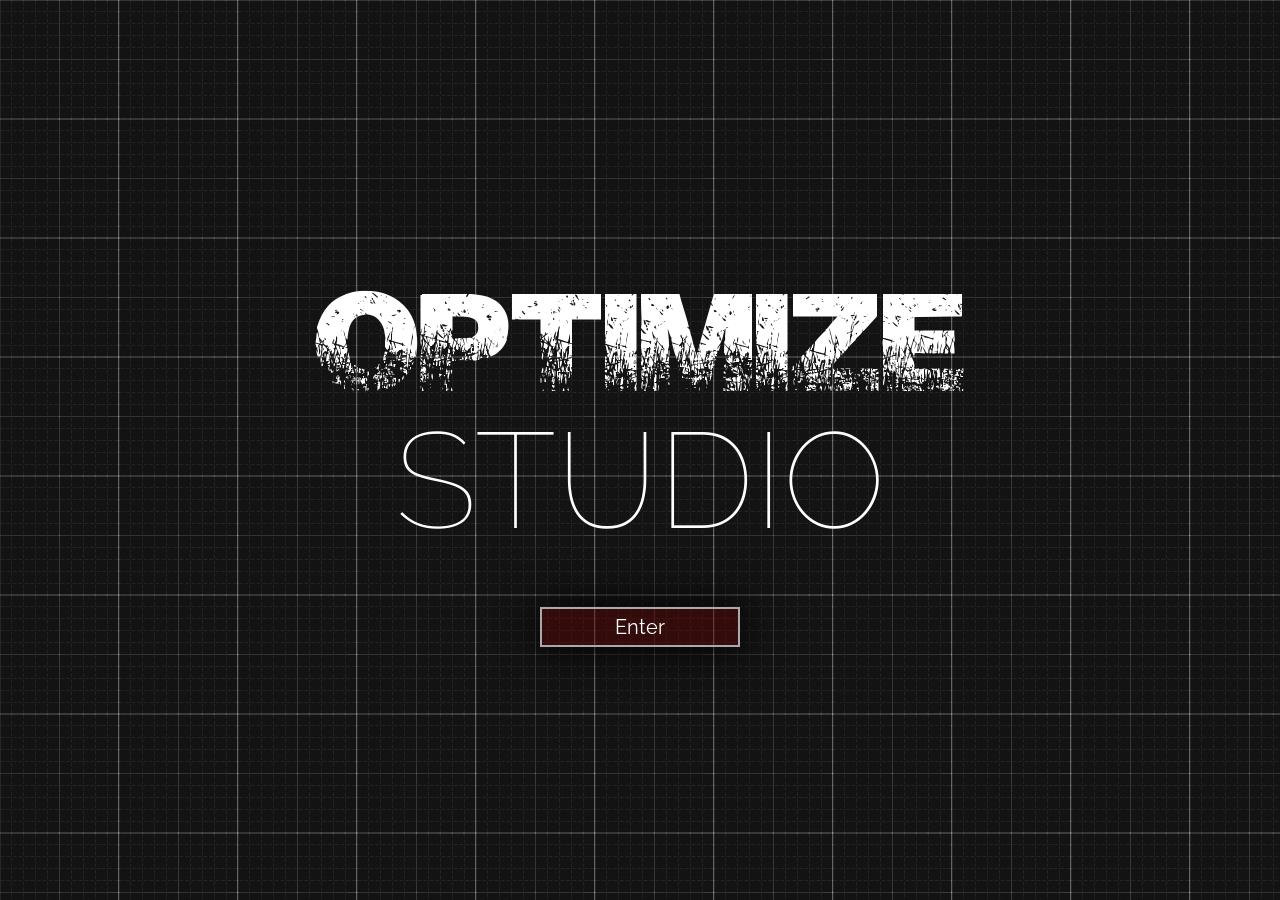
<file: Projects/old-portfolio/pixelate.html>
﻿<!doctype html >
    <html class="no-js" style="background: url([data-uri]); ">
           <head>
                                <title>Optimize Studio</title>
                                <link rel="shortcut icon" href="[data-uri]"  type="image/png" />
                                
                                <meta name="viewport" content="width=device-width, initial-scale=1">

                                <link href="scss/bundled.min.css" rel="stylesheet" />

                                <!--CDNs-->
                                <script src="https://ajax.googleapis.com/ajax/libs/jquery/1.11.2/jquery.min.js"></script>
                            
                                <script src="scripts/bundled.js"></script>
                                <script src="scripts/main.min.js"></script>
               

          </head>

          

           <body id="body" class="zoomTarget1">
                            <!--<div id="body" class="zoomTarget1" style="">-->
                            <!--<iframe src="resources/docs/[TurcanuRazvan]-Nice-to-meet-you.pdf" style="width:100%; height:100%; max-width:960px; z-index:15; top:0; left:0; right:0; position:absolute;" ></iframe>-->
       
                                    <section id="module-cover" style="opacity:0">
                                        
                                                    <h1 class="top clearfix"> 

                                                            <span id="optimize">OPTIMIZE
                                                                <span class="motto hide-for-less-than-1280"> outsource your ui </span>
                                                            </span> 

                                                            <span id="studio">STUDIO</span> 

                                                    </h1>
                                                    <h1 class="clearfix">        
                                                                <div class="col2 hide-for-less-than-1280 clearfix">
                                                                    <span class="define" style="">
                                                                            <em>op · ti · mize    [ op - tuh - mahyz ] </em>   <br>
                                                                            1. to achieve maximum efficiency in usability, execution, capacity, time, cost  <br>
                                                                            2. to find the best compromise among several often conflicting requirements  <br>
                                                                            3. to make as perfect, effective, or functional as possible
                                                                    </span> 
                                                                </div>
                                                                <div class="col2 clearfix">
                                                                        <span id="enter-btn" class="hvr-buzz"> Enter </span>
                                                                </div>
                                                    </h1>
                                       
                </section> <!--END OF #container-cover-->

<!----------------------------------------------------------------------------------------------------------------------------------------------------------------------------------------------------->                   
<!----------------------------------------------------------------------------------------------------------------------------------------------------------------------------------------------------->   
                                    
               <div id="container-main" class="hidden">

     
                                
            <!------section#module-cover--------------------------------------------------------------------------------------------------------------------------------------------------------------->
                                
            <!------section#module-no--------------------------------------------------------------------------------------------------------------------------------------------------------------->
                                        <section id="module-no" class="intro i-need-gloss">

                                            <div class="circle" id="c1-fast"></div>
                                            <div class="circle" id="c2-cheap"></div>
                                            <div class="circle" id="c3-good"></div>
                                            <!--<div class="motto" id="design">design is performance</div>-->

                                            <div id="no">no</div>
                                        </section>
            <!------section#module-hslider----------color-hover---------------------------------------------------------------------------------------------------------------------------------------------->
                                        <section id="module-hslider" class="intro module-inactive i-need-gloss">

                                            <div id="outter-container">
                                                    <div id="side-menu" class="xmesh">
                                                        <ul>
                                                            <li class="title"> NAVIGATION:</li>
                                                            <li data-slideTo="0"> First Page</li>
                                                            <li data-slideTo="1"> Mies van der Rohe</li>
                                                            <li data-slideTo="2"> Samuel Butler</li>
                                                            <li data-slideTo="3"> Albert Einstein</li>
                                                            <li data-slideTo="4"> Tony Montana</li>
                                                            <li data-slideTo="5"> Don Vito Corleone</li>
                                                        </ul>


                                                    </div>
                                        
                                                    <button type="button" role="button" aria-label="Toggle Navigation" class="menu lines-button x"><span class="lines"></span></button>

                                                            <div id="overlay"></div>
                                                            <div class="frame">
                                                        
                                                                <ul class="slidee">
                                                                    <li><h3>What others are saying :</h3></li>
                                                                    <li><h3>Less is more</h3><h4>Mies van der Rohe</h4></li>
                                                                    <li><h3>Every man's work is a portrait of himself</h3><h4>Samuel Butler</h4></li>
                                                                    <li><h3 class="smaller">Creativity is <br>intelligence having fun</h3><h4>Albert Einstein</h4></li>
                                                                    <li><h3 class="">Say hello to <br> my little friend</h3><h4>Tony Montana</h4></li>
                                                                    <li><h3 class="smaller">I'm gonna make him an offer he can't refuse.</h3><h4>Don Vito Corleone</h4></li>
                                                                </ul>
                                                            </div>
                                                    <!--slide indicators-->
                                                    <ul class="pages clearfix"></ul>
                                            </div> <!--END OF #outter-container-->
                                            
                                            

                                        </section>
            <!------section#module-zoom--------------------------------------------------------------------------------------------------------------------------------------------------------------->
                                        <section id="module-zoom" class="intro module-inactive not-loaded" >
                                            <div  class="trigger-btn hvr-buzz i-need-gloss" >Load Portfolio</div>
                                            <!--<div  class="trigger-btn second hvr-buzz i-need-gloss" >Load Resume </div>-->
                                            <div class="loader">  </div>

                                            <!--//  img-lego-bw  //-->
                                            <div class="zoomTarget1 brick  no-img-yet img-lego-bw" data-targetsize="0.7"           style="width:118px; height:60px; top:0px; left:0px" data-info-class="img-lego">  
                                                    <div class="icon"  >  <div class="circle x"></div> <div class="circle color"></div> <div class="circle info"></div> </div>
                                                    
                                                    <div class="frame img-color">
                                                            <div class=" img-lego" style="width:116px; height:58px;">  </div>
                                                    </div><!--END OF .frame-->

                                                    <div class="frame info-text">
                                                            <div class="info-text-wrap" style="width:1160px; height:580px; "> 
                                                                <h5>Modular housing for flood victims</h5>
                                                                <p >This is way back from my 2nd year of architecture studies: the project brief was providing temporary, cheap, transport-friendly homes for victims of river floods, in rural areas.
                                                                <br>The collage here depicts the 4-person-familly-sized home set up on higher ground beyond the reach of danger.
                                                                <br>The house is actually a picture of the balsa-wood model, integrated into the landscape using Photoshop ©.</p>
                                                                <br><p> See the whole project, and some of my other work <a href="arh/index.html" target="_blank">here</a></p>
                                                                <h5>Used:</h5>
                                                                <p > - modeled in: AutoCAD © , 3ds MAX ©, balsa-wood
                                                                <br> - rendered with: V-Ray ©
                                                                <br> - finishing touches: Photoshop ©</p>
                                                            </div>
                                                    </div><!--END OF .frame-->

                                            </div>
                                            <!--//  img-sibiu-bw  //-->
                                            <div class="zoomTarget1 brick  no-img-yet  img-sibiu-bw" data-targetsize="0.6"          style="width:70px; height:60px; top:0px; left:120px">
                                                    <div class="icon"  > <div class="circle info"></div> </div>
                                                    
                                                    <div class="frame info-text">
                                                            <div class="info-text-wrap" style="width:680px; height:580px; "> 
                                                                <h5>"Independenta Sibiu" industrial site</h5>
                                                                <p >From my thesis project in UTCN School of Architecure.
                                                                <br>Project: revive a large 11 ha, abandoned, industial site, adjacent to the historical center of the city.
                                                                <br><br>The site is most valuable for its favorable position whithin the city and it is also bound by the Cibin River to the north. As one of the strategic, medium-term goals, for the city is developing its higher education sector, functionaly I opted for the site to become a university campus. Concentrating student activities here, would also boost the economic activities in the historic center: win-win.
                                                                <br><br>More info : <a data-link="img-lib1-bw">here</a>
                                                                <br>The entire project and other : <a data-link="img-lib1-bw">here</a>
                                                                </p>
                                                            </div>
                                                    </div><!--END OF .frame-->


                                            </div>
                                            <!--//  img-lib1-bw  //-->
                                            <div class="zoomTarget1 brick  no-img-yet img-lib1-bw" data-targetsize="0.7"              style ="width:108px; height:60px; top:0px; right:0;">
                                                    <div class="icon"  >  <div class="circle x"></div> <div class="circle color"></div> <div class="circle info"></div> </div>
                                                    
                                                    <div class="frame img-color">
                                                            <div class=" img-lib1" style="width:106px; height:58px;">  </div>
                                                    </div><!--END OF .frame-->

                                                    <div class="frame info-text">
                                                            <div class="info-text-wrap" style="width:1060px; height:580px; "> 
                                                                <h5>'Lucian Blaga' University Library</h5>
                                                                
                                                                <p >From my thesis project in UTCN School of Architecure: Urban Restructuring in Sibiu - my home town
                                                                <br>Project: revive a large 11 ha, abandoned, industial site, adjacent to the historical center of the city. See location <a data-link="img-sibiu-bw">here</a>
                                                                <br><br>The site is most valuable for its favorable position whithin the city and it is also bound by the Cibin River to the north. As one of the strategic, medium-term goals, for the city is developing its higher education sector, functionaly I opted for the site to become a university campus. Concentrating student activities here, would also boost the economic activities in the historic center: win-win.
                                                                <br><br>
                                                                The campus feaures:</p>
                                                                <ul>
                                                                        <li>about 1500 student accomodations</li>
                                                                        <li>some 200 acomodations for profs, phds and postdocs, situated by the river</li>
                                                                        <li>campus center with student worksops, restaurants, shops, open-spaces for activities, a flexible, multi-purpose auditorium</li>
                                                                        <li>generous green spaces, mostly surrounding the site, a walkway by the river</li>
                                                                        <li>learning spaces for ULBS, a Research Center</li>
                                                                        <li>center piece is The Library - as the meeting spot of academic life - another shot of the library <a data-link="img-lib2">here</a> , interior <a data-link="img-lib2">here</a> </li>
                                                                </ul>
                                                                <br><p> Check out the whole project (and other) on this <a href="arh/index.html" target="_blank">page</a></p>
                                                                <h5>Used:</h5>
                                                                <p>ArchiCAD © , 3ds Max © , Sketch up , V-Ray © , Photoshop © </p>
                                                            </div>
                                                    </div><!--END OF .frame-->

                                            </div>
                                            
                                            <!--//  img-multiop  //-->
                                            <div class="zoomTarget1 brick no-img-yet img-multiop" data-targetsize="0.9"          style="width:28px; height:42px; top:111px; left:228px">
                                                    <div class="icon"  > <div class="circle info"></div> </div>
                                                   
                                                    <div class="frame info-text">
                                                            <div class="info-text-wrap" style="width:260px; height:400px; "> 
                                                                <h5>Payment app concept</h5>
                                                                
                                                                <p >The concept here is 'one app for all UK payment operators': O2, Tesco, Vodafone, 3Roi etc </p>
                                                                
                                                                
                                                                <h5>Used:</h5>
                                                                <p>Visual Studio, Photoshop © </p>
                                                            </div>
                                                    </div><!--END OF .frame-->



                                            </div>
                                
                                            <!--//  img-lib2-bw  //-->
                                            <div class="zoomTarget1 brick  no-img-yet img-lib2" data-targetsize="0.7"              style="width: 80px;  height:45px; top:63px; left:0px">

                                            </div>
                                            <!--//  img-multidevice-bw  //-->
                                            <div class="zoomTarget1 brick no-img-yet img-multidevice-bw " data-targetsize="0.7"    style="width:142px; height:90px; top:63px; left:83px" data-info-class="img-multidevice"> 
                                                    <div class="icon"  >  <div class="circle x"></div> <div class="circle color"></div> <div class="circle info"></div> </div>
                                                    
                                                    <div class="frame img-color">
                                                            <div class=" img-multidevice "     style="width:140px; height:88px;">  </div>
                                                    </div><!--END OF .frame-->

                                                    <div class="frame info-text">
                                                            <div class="info-text-wrap" style="width:1400px; height:880px; "> 
                                                                <h5>Payment website developed for O2</h5>
                                                                <p>Using this service, the user charges their mobile phone number with credit
                                                                <br><br> Design: </p>
                                                                <ul>
                                                                    <li>device - optimised.</li>
                                                                    <li>modular integration with client</li>
                                                                    <li>product is a customizble widget</li>
                                                                    <li>O2 branding goses in the background</li>
                                                                    <li>first implementation of <a data-link="img-4in1-bw">this concept</a> </li>
                                                                    <li>check out interactive mockup of original concept: <a href="lite/index.html" target="_blank" >here</a></li>
                                                                </ul>

                                                                
                                                                <h5>Used:</h5>
                                                                <p>ASP.NET, Photoshop © , HTML , CSS , jQuery </p>
                                                            </div>
                                                    </div><!--END OF .frame-->

                                                    
                                            </div>
                                            <!--//  img-magnitude-bw  //-->
                                            <div class="zoomTarget1 brick no-img-yet img-magnitude-bw" data-targetsize="0.8"         style="width: 80px;  height:100px; top:111px; left:0px">
                                                    <div class="icon"  ><div class="circle x"></div> <div class="circle color"></div> <div class="circle info"></div> </div>
                                                    
                                                    <div class="frame img-color">
                                                            <div class="   img-magnitude "     style="width:78px; height:98px; ">  </div>
                                                    </div> <!--END OF .frame-->

                                                    <div class="frame info-text" >
                                                                <div class="info-text-wrap" style="width:780px; height:980px; "> 
                                                                    <h5>Undergrad Contest in Seattle, WA</h5>
                                                                    <br><p>Seattle 2013 - International Seismic Design Competition</p><br>

                                                                    <ul>    <li style="font-weight:bold">3rd place entry</li>
                                                                            <li>participated along with a 11-strong-group representing Technical University of Cluj-Napoca UTCN</li>
                                                                            <li>competition goal: design and build skyscrapper model to scale that can withstand severe earthquake simulations on a seismic table</li>
                                                                            <li>complex scoring mechanism involved a combination of predicting structue behaiviour (deformations, accelerations), structural inovation , weight, dimensions (total floor area, height), presentation, architectural design</li>
                                                                            <li>secured our place in the final in Seattle with this <a data-link="img-2pages">initial design proposal </a>
                                                                            <li>other finalists: UCLA, Berkeley University, Stanford University </li> 
                                                                            <li>students: 2 architecture, 9 civil engineering</li>
                                                                            <li>original poster size: 84x120 cm</li>
                                                                            <li>achivment that I, personally, am most proud of</li>
                                                                            <li>also nailed the design for offcial T-shirt of the competition - see design <a data-link="img-tshirt-bw">here</a></li>
                                                                    </ul>
                                                                            <br><p>More on this engageing project (and other) on <a href="arh/index.html" target="_blank">this page</a></p>
                                                                    
                                                                </div>
                                                        </div> <!--END OF .frame-->
                                            </div>
                                            <!--//  img-3roi-bw  //-->
                                            <div class="zoomTarget1 brick no-img-yet img-3roi-bw" data-targetsize="0.65"             style="width: 42px;  height:42px; top:111px; right:0px">
                                                    <div class="icon"  ><div class="circle x"></div> <div class="circle color"></div> <div class="circle info"></div> </div>
                                                    
                                                    <div class="frame img-color " >
                                                          <div class="img-3roi"     style="width:40px; height:40px;">  </div>
                                                    </div><!--END OF .frame-->

                                                    <div class="frame info-text" >
                                                            <div class="info-text-wrap" style="width:400px; height:400px; "> 
                                                                <h5>Website for 3Roi Ireland ©</h5>
                                                                <p> Screen shots of 3Roi Ireland © payment website mobile.
                                                                <br>3Roi Ireland © is an UK mobile operator and this service provides a way for their customers to charge their mobile number with credit (aka: Top-Up their credit)
                                                                <br><br>
                                                                Initialy the interface design was provided for 3Roi as HTML, approved and than implemented in .NET MVC. Final version features purchase flows for both registered and unregistered customers. A few features for registered custumers: manage acount, transaction history, auto top-up, low-balance top-up;
                                                                </p>
                                                                <h5>Used:</h5>
                                                                <p>ASP.NET, MVC4, HTML ,SCSS, jQuery, Photoshop © (for initial drafts) </p> 
                                                            </div>
                                                    </div> <!--END OF .frame-->
                                            </div>
                                            <!--//  img-2pages //-->
                                            <div class="zoomTarget1 brick no-img-yet img-2pages" data-targetsize="0.7"            style="width: 72px;  height:45px; top:63px; left:228px">
                                                     <div class="icon"  > <div class="circle info"></div> </div>
                                                        <div class="frame info-text" >
                                                                <div class="info-text-wrap" style="width:700px; height:610px; "> 
                                                                    <h5>Design Proposal for SDC</h5>
                                                                    <p>With this proposal, our UTCN team seccured a spot in the final stage, for the International Seismic Design Competition, in Seattle, 2013</p>
                                                                    <ul>
                                                                        
                                                                        <br><li>our team ended up snaching 3rd place in the final round - check out the <a data-link="img-magnitude-bw">presentaion poster</a></li>
                                                                        <li>also owned the <a data-link="img-tshirt-bw">offial T-shirt</a> for the competition</li>
                                                                        <li>check out more info on this engageing project (and other) on <a href="arh/index.html" target="_blank">this page</a></li>
                                                                    </ul>
                                                                    
                                                                    
                                                                </div>
                                                        </div> <!--END OF .frame-->

                                            </div>
                                            <!--//  img-tshirt-bw //-->
                                            <div class="zoomTarget1 brick no-img-yet img-tshirt-bw" data-targetsize="0.5"            style="width: 65px;  height:55px; top:156px; left:83px">
                                                        <div class="icon"  ><div class="circle x"></div> <div class="circle info"></div> <div class="circle color"></div> </div>
                                                        
                                                        <div class="frame img-color">
                                                            <div class="no-img-yet img-tshirt"  style="width:63px; height:55px; ">  </div>
                                                        </div><!--END OF .frame-->

                                                        <div class="frame info-text" >
                                                                <div class="info-text-wrap" style="width:630px; height:550px; "> 
                                                                    <h5>SDC Official T-shirt design</h5>
                                                                    <ul>
                                                                        <li>winning T-shirt design for the International Seismic Design Competition - Seattle 2013</li>
                                                                        <br><li>I participated with a 11-strong-group representing Technical University of Cluj-Napoca UTCN</li>
                                                                        <br><li>see presentation poster for our <em style="font-weight:bold;">3rd place entry</em><a data-link="img-magnitude-bw">here</a></li>
                                                                        <br><li>check out more info on this engageing project (and other) on <a href="arh/index.html" target="_blank">this page</a></li>
                                                                    </ul>
                                                                    
                                                                    
                                                                </div>
                                                        </div> <!--END OF .frame-->

                                            </div>
                                            <!--//  img-configurator //-->
                                            <div class="zoomTarget1 brick no-img-yet img-configurator" data-targetsize="0.6"            style="width: 149px;  height:80px; top:156px; left:151px">
                                                         <div class="icon"  ><div class="circle x"></div> <div class="circle color"></div> <div class="circle info"></div> </div>
                                                     
                                                         <div class="frame img-color">
                                                            <div class="no-img-yet img-configurator-ovl"  style="width:147px; height:78px; ">  </div>
                                                         </div><!--END OF .frame-->

                                                        <div class="frame info-text" >
                                                                <div class="info-text-wrap" style="width:1497px; height:780px; "> 
                                                                    <h5>Internal Configurator Tool</h5>
                                                                    <p>Screen shots of a tool used internally ciefly by Mi-Pay managers and sales department.
                                                                    <br> Basically a company roadmap, used to: 
                                                                        <br> - schedgeule new projects,
                                                                        <br> - estimate and allocate effort based on past estimations,
                                                                        <br> - configure products based on feature demand from the client.
                                                                    <br><br>
                                                                    </p>
                                                                    <h5>Used:</h5>
                                                                    <p>ASP.NET, MVC4, HTML ,SCSS, jQuery, jQM framework </p> 
                                                                </div>
                                                        </div> <!--END OF .frame-->
                                            </div>
                                            <!--//  img-4in1-bw  //-->
                                            <div class="zoomTarget1 brick no-img-yet img-4in1-bw" data-targetsize="0.9"            style="width: 149px;  height:62px; top:238px; left:151px">
                                                    <div class="icon"  ><div class="circle x"></div> <div class="circle color"></div> <div class="circle info"></div> </div>
                                                     
                                                    <div class="frame img-color">
                                                         <div class="no-img-yet img-4in1"     style="width:147px; height:60px; ">  </div>
                                                    </div><!--END OF .frame-->

                                                    <div class="frame info-text" >
                                                            <div class="info-text-wrap" style="width:1470px; height:600px; "> 
                                                                <h5>Concept for standard prayment website</h5>
                                                                <p>This design is part of an internal effort to standardize company products. This would involve:</p>
                                                                <br>
                                                                <ul>
                                                                    <li>normalizing the integration method with clients and other 3rd parties</li>
                                                                    <li>one single, device-optimised, maintainble website</li>  
                                                                    <li>a modular approach for product features - design custom libraries and frameworks for both backend and frontend</li>
                                                                    <li>detaching the product from client branding</li>
                                                                    <li>techinical documentation for internal use</li>
                                                                    <li>provide documentation and interactive mockups for clients and 3rd parties for smoother comunication</li>
                                                                </ul>

                                                                <br><br><p>The concept product here is siphoning ideas like:</p>
                                                                <ul>
                                                                    <li>one design for all devices</li>
                                                                    <li>adaptable, skinable, modular widget-like content</li> 
                                                                    <li>painlessly integration accros multiple clients (note that cube3 is fictional)</li>
                                                                    <li>straight-forward UI/UX</li>
                                                                    <li>stressing company iddentity and trade : "Payments powered by Mi-Pay"</li>
                                                                </ul>
                                                                <br><br>
                                                                <p>Based on these principles, check out <a href="lite/index.html" target="_blank" >this html mockup</a> aimed at improving communication with clients.
                                                                <br>A wireframe concept, compiling similar ideas, for a lighter, one-page payment website,  can be seen <a data-link="img-wireframe-outer">right here.</a></p>

                                                                <h5>Used:</h5>
                                                                <p>good`ol Photoshop ©</p> 
                                                     </div> <!--END OF .info-text-wrap-->
                                                </div><!--END OF .frame-->
                                            </div>
                                            <!--//  img-gosan-bw //-->
                                            <div class="zoomTarget1 brick no-img-yet img-gosan-bw" data-targetsize="0.65"            style="width: 85px;  height:86px; top:214px; left:63px">

                                                <div class="icon"  ><div class="circle x"></div> <div class="circle color"></div> <div class="circle info"></div> </div>
                                                     
                                                    <div class="frame img-color">
                                                         <div class="no-img-yet img-gosan"     style="width:83px; height:84px; ">  </div>
                                                    </div><!--END OF .frame-->

                                                    <div class="frame info-text" >
                                                            <div class="info-text-wrap" style="width:830px; height:840px; "> 
                                                                <h5>Library in D.Gosan, S.Korea</h5>
                                                                <p>Proposal for International Architectural Competition in Daegu Gosan - library as a center for the local community</p>
                                                                <br>
                                                                <ul>
                                                                    <li>design elaborated while part of <a href="http://n2arh.ro/" target="_blank" >N2 Arhitectura</a> team, as an intern</li>
                                                                    <br><li>check out the entire proposal on <a href="arh/index.html" target="_blank">this page</a></li> 
                                                                    <br><li>this intriguing experience turned out to be a precursor for my architecture thesis project <a data-link="img-lib1-bw">'Lucian Blaga' University Library</a></li>
                                                                </ul>
                                                                <h5>Used:</h5>
                                                                <ul>
                                                                    <li>modeled with: Allplan ©, ArchiCAD ©, Rhino ©</li>
                                                                    <li>rendered with: Cinema4D</li>
                                                                    <li>finished with Photoshop ©</li>  
                                                                </ul>
                                                                <p></p> 
                                                     </div> <!--END OF .info-text-wrap-->
                                                </div><!--END OF .frame-->







                                            </div>
                                            <!--//  img-wireframe-outer //-->
                                            <div class="zoomTarget1 brick no-img-yet img-wireframe-outer" data-targetsize="0.8"            style="width: 60px;  height:86px; top:214px; left:0px">
                                                        <div class="icon"  > <div class="circle anim"></div> <div class="circle info"></div> </div>
                                                        <div class="screen">
                                                                    <div class="img-wireframe-inner"></div>
                                                        </div>

                                                        <div class="frame img-color">
                                                            <div class="no-img-yet img-wireframe-outer-ovl"     style="width:58px; height:84px; ">  </div>
                                                        </div><!--END OF .frame-->

                                                        <div class="frame info-text" >
                                                            <div class="info-text-wrap" style="width:580px; height:840px; "> 
                                                                <h5>Wirefame for payment app</h5>
                                                                <p>This design is part of an internal effort to standardize company products. This would involve:</p><br>
                                                                <ul>
                                                                    <li>normalizing the integration method with clients and other 3rd parties</li>
                                                                    <li>one single, device-optimised, maintainble website</li>  
                                                                    <li>a modular approach for product features - design custom libraries and frameworks for both backend and frontend</li>
                                                                    <li>detaching the product from client branding</li>
                                                                    <li>techinical documentation for internal use</li>
                                                                    <li>provide documentation and interactive mockups for clients and 3rd parties for smoother comunication</li>
                                                                </ul><br>
                                                                <p>Based on these principles, check out <a href="lite/index.html" target="_blank" >this</a> mockup aimed at improving communication with clients.
                                                                <br><br>A similar concept but for a more complex payment app, distilled from the same ideas can be found <a data-link="img-compare-bw">here</a></p>
                                                                <h5>Used:</h5>
                                                                <p>HTML, SCSS, jQuery </p> 
                                                            </div>
                                                        </div> <!--END OF .frame-->

                                            </div>
                                
    
                                        </section> 
            <!------section#module-snow--------------------------------------------------------------------------------------------------------------------------------------------------------------->
                                        <section id="module-snow" class="intro not-snowing module-inactive i-need-gloss" >
                                 
                                         <div id="background"></div>
                                         <div id="the-button" class="tooltip" > Click! </div>
                                          <div id="owl"   class="char"></div>
                                          <div id="birdy" class="char"></div>
                                          <div id="bunny" class="char"></div>
                                          <div id="monkey" class="char"></div>



                                    
                                        </section>
            <!------section#module-form--------------------------------------------------------------------------------------------------------------------------------------------------------------->
                                        <section id="module-form" class="intro module-inactive i-need-gloss">

                                                <div class="input-field">
                                                    <input id="f1" type="text">
                                                    <label for="f1" class="">Enter your name</label>
                                                </div>

                                                <div class="input-field">
                                                    <input id="f2" type="text">
                                                    <label for="f2" class="">Say hello</label>
                                                </div>

                                                <!--<div class="input-field">
                                                    <input type="text"/>
                                                    <label class="">*WTF is all this? press space</label>
                                                </div>-->

                                                


                                        </section>
            <!------section#module-cube--------------------------------------------------------------------------------------------------------------------------------------------------------------->
                                        <section id="module-cube" class="intro module-inactive">
                                
                                            <!--<div class="fallback"> A fallback is displayed for this section because your browser does not support css property : transform-style:preserve-3d.</div>-->

                                            <div class="card fallback"> 
                                                    <figure class="front"><h3 class="neon" style="margin-top:60px">LESS</h3></figure>
                                                    <figure class="back"><h3 class="neon" style="margin-top:60px">MORE</h3></figure>
                                                    <figure class="middle"> <h3 class="neon" style="font-size:30px; margin-top:135px" >IS</h3> </figure>
                                            </div>



                                            <div id="cube" class="show-back" >
                                                        <figure class="front i-need-gloss" >
                                                            <div class="medium right"> 1 </div>
                                                            <p></p>
                                                        </figure>
                                            

                                                       <figure class="back i-need-gloss" >
                                                           <div class="big right"> 2 </div>
                                                           <p></p>   
                                                        </figure>

                                                        <figure class="right i-need-gloss" >
                                                            <div class="big right"> 3 </div>
                                                            <p></p>
                                                         </figure>

                                                        <figure class="left i-need-gloss">
                                                            <div class="medium left"> 4 </div>
                                                            <p></p>
                                                        </figure>

                                                        <figure class="top i-need-gloss">
                                                            <div class="full right"> 5 </div>
                                                        </figure>

                                                        <figure class="bottom i-need-gloss">
                                                            <div class="medium left"> 6 </div>
                                                            <p></p>
                                                        </figure>
                                          </div>

                                        </section>
            <!------section#module-dontworry--------------------------------------------------------------------------------------------------------------------------------------------------------------->
                                        <section id="module-dontworry" class="intro i-need-gloss">

                                                    <div class="frame active" id="frame1">
                                                                <div class="text">Do you have a problem in your life?</div>
                                                                <div class="container">
                                                                    <input type="button" value="No" data-nav-dest="#frame3" data-add-class="p1">
                                                                    <input type="button" value="Yes" data-nav-dest="#frame2">
                                                                </div>
                                                    </div>

                                                    <div class="frame" id="frame2">
                                                                <div class="text">Can you do something about it?</div>
                                                                <div class="container">
                                                                    <input type="button" value="No" data-nav-dest="#frame3" data-add-class="p2">
                                                                    <input type="button" value="Yes" data-nav-dest="#frame3" data-add-class="p3">
                                                                </div>
                                                    </div>

                                                    <div class="frame" id="frame3">
                                                                <div class="text">Than don`t worry</div>
                                                                <div class="container">
                                                                    <input type="button" value="More info" data-nav-dest="#frame4"> 
                                                                </div>
                                                    </div>

                                                    <div class="frame image" id="frame4" data-nav-dest="#frame1"> </div>

                                        </section>
            <!------section#module-pixelate--------------------------------------------------------------------------------------------------------------------------------------------------------------->
                                        <section id="module-pixelate" class="intro module-inactive">
                                             <div id="card"> 
                                                    <figure class="front">
                                                            <canvas id="canvas" class="trigger-flip" width="300" height="300" ></canvas>
                                                            <h1 class="title clearfix"><a href="resources/docs/[TurcanuRazvan]-Nice-to-meet-you.pdf" target="_blank">Turcanu Razvan: UX/UI Designer</a></h1>
                                                             

                                                            <!--<div class="menu-arrow"> </div>-->

                                                            <!--<div class="rotate-to-left"></div>
                                                            <div class="rotate-to-right"></div>-->
                                                    </figure>


                                                    <figure class="back i-need-gloss">
                                                            <!--<div class="menu-arrow rotated"> </div>-->

                                                            <div class="pdf-links clearfix">  
                                                                    <a href="resources/docs/[TurcanuRazvan]-Nice-to-meet-you.pdf" target="_blank">Cover Letter.pdf</a>
                                                                    <a href="resources/docs/[TurcanuRazvan]-Resume.pdf" target="_blank">Resume.pdf</a>
                                                                    <a href="resources/docs/[TurcanuRazvan]-Recommendations.pdf" target="_blank">Recommendations.pdf</a>
                                                            </div>
                                                            
                                                            <div class="skill  HTML">HTML CSS</div>
                                                            <!--<div class="skill CSS">CSS</div>-->
                                                            <div class="skill  JavaScript">JavaScript</div>
                                                            <div class="skill  net">.net</div>
                                                            <div class="skill  Photoshop">Graphic Design</div>
                                                            <div class="skill  UXUI">User Interface / User Experience</div>
                                                            <div class="skill  Creativity">Creativity</div>
                                                            <div class="skill  Attack">Attack Speed</div>
                                                            <div class="skill  Humor">Humor</div>

                                                    </figure>
                                            </div>

                                       </section>
            <!-------------------------------------------------------------------------------------------------------------------------------------------------------------------------------------->


                            </div> <!--END OF #container-main-->


                                    <!--MOBILE-->
                                    <div id="container-mobile" class="" > 
                                        <ul id="pagination-mobile" class="slidee clearfix">


                                        </ul>
                                    <ul class="pages-touch transparent clearfix"></ul> 
                                    </div><!--END OF #container-mobile-->
                        

                                    <!--container for #starfield-->
                                    <div id="starfield" style="width:100%; "></div>
                                    

                        <!--</div>-->    
                        <!--<div id="zoom-info" >  </div>--> 

          </body>
   </html>
</file>
<file: projects/old-portfolio/scss/bundled.min.css>
@import url("http://fonts.googleapis.com/css?family=Raleway:200");.wrapper{display:-webkit-box;display:-moz-box;display:-ms-flexbox;display:-webkit-flex;display:flex}.item{-webkit-box-flex:1 200px;-moz-box-flex:1 200px;-webkit-flex:1 200px;-ms-flex:1 200px;flex:1 200px;-webkit-box-ordinal-group:2;-moz-box-ordinal-group:2;-ms-flex-order:2;-webkit-order:2;order:2}html,body,div,span,applet,object,iframe,h1,h2,h3,h4,h5,h6,p,blockquote,pre,a,abbr,acronym,address,big,cite,code,del,dfn,em,img,ins,kbd,q,s,samp,small,strike,strong,sub,sup,tt,var,b,u,i,center,dl,dt,dd,ol,ul,li,fieldset,form,label,legend,table,caption,tbody,tfoot,thead,tr,th,td,article,aside,canvas,details,embed,figure,figcaption,footer,header,hgroup,menu,nav,output,ruby,section,summary,time,mark,audio,video{margin:0;padding:0;border:0;font-size:100%;font:inherit;vertical-align:baseline}article,aside,details,figcaption,figure,footer,header,hgroup,menu,nav,section{display:block}body{line-height:1}ol,ul{list-style:none}blockquote,q{quotes:none}blockquote:before,blockquote:after,q:before,q:after{content:'';content:none}table{border-collapse:collapse;border-spacing:0}.clearfix:after{visibility:hidden;display:block;font-size:0;content:" ";clear:both;height:0}*{-moz-box-sizing:border-box;-webkit-box-sizing:border-box;box-sizing:border-box}.hidden{display:none}.tooltipster-default{border-radius:5px;border:1px solid #000;background:#4c4c4c;color:#fff;moz-transform-origin:center center !important;-o-transform-origin:center center !important;-ms-transform-origin:center center !important;-webkit-transform-origin:center center !important;transform-origin:center center !important;background:#228DFF;background:#992B2B;border:none}.tooltipster-default .tooltipster-content{font-family:Arial, sans-serif;font-size:12px;line-height:14px;padding:4px 6px;overflow:hidden}.tooltipster-icon{cursor:help;margin-left:4px}.tooltipster-base{padding:0;font-size:0;line-height:0;position:absolute;left:0;top:0;z-index:9999999;pointer-events:none;width:auto;overflow:visible}.tooltipster-base .tooltipster-content{overflow:hidden}.tooltipster-arrow{display:block;text-align:center;width:100%;height:100%;position:absolute;top:0;left:0;z-index:-1}.tooltipster-arrow span,.tooltipster-arrow-border{display:block;width:0;height:0;position:absolute}.tooltipster-arrow-top span,.tooltipster-arrow-top-right span,.tooltipster-arrow-top-left span{border-left:8px solid transparent !important;border-right:8px solid transparent !important;border-top:8px solid;bottom:-7px}.tooltipster-arrow-top .tooltipster-arrow-border,.tooltipster-arrow-top-right .tooltipster-arrow-border,.tooltipster-arrow-top-left .tooltipster-arrow-border{border-left:9px solid transparent !important;border-right:9px solid transparent !important;border-top:9px solid;bottom:-7px}.tooltipster-arrow-bottom span,.tooltipster-arrow-bottom-right span,.tooltipster-arrow-bottom-left span{border-left:8px solid transparent !important;border-right:8px solid transparent !important;border-bottom:8px solid;top:-7px}.tooltipster-arrow-bottom .tooltipster-arrow-border,.tooltipster-arrow-bottom-right .tooltipster-arrow-border,.tooltipster-arrow-bottom-left .tooltipster-arrow-border{border-left:9px solid transparent !important;border-right:9px solid transparent !important;border-bottom:9px solid;top:-7px}.tooltipster-arrow-top span,.tooltipster-arrow-top .tooltipster-arrow-border,.tooltipster-arrow-bottom span,.tooltipster-arrow-bottom .tooltipster-arrow-border{left:0;right:0;margin:0 auto}.tooltipster-arrow-top-left span,.tooltipster-arrow-bottom-left span{left:6px}.tooltipster-arrow-top-left .tooltipster-arrow-border,.tooltipster-arrow-bottom-left .tooltipster-arrow-border{left:5px}.tooltipster-arrow-top-right span,.tooltipster-arrow-bottom-right span{right:6px}.tooltipster-arrow-top-right .tooltipster-arrow-border,.tooltipster-arrow-bottom-right .tooltipster-arrow-border{right:5px}.tooltipster-arrow-left span,.tooltipster-arrow-left .tooltipster-arrow-border{border-top:8px solid transparent !important;border-bottom:8px solid transparent !important;border-left:8px solid;top:50%;margin-top:-7px;right:-7px}.tooltipster-arrow-left .tooltipster-arrow-border{border-top:9px solid transparent !important;border-bottom:9px solid transparent !important;border-left:9px solid;margin-top:-8px}.tooltipster-arrow-right span,.tooltipster-arrow-right .tooltipster-arrow-border{border-top:8px solid transparent !important;border-bottom:8px solid transparent !important;border-right:8px solid;top:50%;margin-top:-7px;left:-7px}.tooltipster-arrow-right .tooltipster-arrow-border{border-top:9px solid transparent !important;border-bottom:9px solid transparent !important;border-right:9px solid;margin-top:-8px}.tooltipster-fade{opacity:0;-webkit-transition-property:opacity;-moz-transition-property:opacity;-o-transition-property:opacity;-ms-transition-property:opacity;transition-property:opacity}.tooltipster-fade-show{opacity:1}.tooltipster-grow{-webkit-transform:scale(0, 0);-moz-transform:scale(0, 0);-o-transform:scale(0, 0);-ms-transform:scale(0, 0);transform:scale(0, 0);-webkit-transition-property:-webkit-transform;-moz-transition-property:-moz-transform;-o-transition-property:-o-transform;-ms-transition-property:-ms-transform;transition-property:transform;-webkit-backface-visibility:hidden}.tooltipster-grow-show{-webkit-transform:scale(1, 1);-moz-transform:scale(1, 1);-o-transform:scale(1, 1);-ms-transform:scale(1, 1);transform:scale(1, 1);-webkit-transition-timing-function:cubic-bezier(0.175, 0.885, 0.32, 1);-webkit-transition-timing-function:cubic-bezier(0.175, 0.885, 0.32, 1.15);-moz-transition-timing-function:cubic-bezier(0.175, 0.885, 0.32, 1.15);-ms-transition-timing-function:cubic-bezier(0.175, 0.885, 0.32, 1.15);-o-transition-timing-function:cubic-bezier(0.175, 0.885, 0.32, 1.15);transition-timing-function:cubic-bezier(0.175, 0.885, 0.32, 1.15)}.tooltipster-swing{opacity:0;-webkit-transform:rotateZ(4deg);-moz-transform:rotateZ(4deg);-o-transform:rotateZ(4deg);-ms-transform:rotateZ(4deg);transform:rotateZ(4deg);-webkit-transition-property:-webkit-transform, opacity;-moz-transition-property:-moz-transform;-o-transition-property:-o-transform;-ms-transition-property:-ms-transform;transition-property:transform}.tooltipster-swing-show{opacity:1;-webkit-transform:rotateZ(0deg);-moz-transform:rotateZ(0deg);-o-transform:rotateZ(0deg);-ms-transform:rotateZ(0deg);transform:rotateZ(0deg);-webkit-transition-timing-function:cubic-bezier(0.23, 0.635, 0.495, 1);-webkit-transition-timing-function:cubic-bezier(0.23, 0.635, 0.495, 2.4);-moz-transition-timing-function:cubic-bezier(0.23, 0.635, 0.495, 2.4);-ms-transition-timing-function:cubic-bezier(0.23, 0.635, 0.495, 2.4);-o-transition-timing-function:cubic-bezier(0.23, 0.635, 0.495, 2.4);transition-timing-function:cubic-bezier(0.23, 0.635, 0.495, 2.4)}.tooltipster-fall{top:0;-webkit-transition-property:top;-moz-transition-property:top;-o-transition-property:top;-ms-transition-property:top;transition-property:top;-webkit-transition-timing-function:cubic-bezier(0.175, 0.885, 0.32, 1);-webkit-transition-timing-function:cubic-bezier(0.175, 0.885, 0.32, 1.15);-moz-transition-timing-function:cubic-bezier(0.175, 0.885, 0.32, 1.15);-ms-transition-timing-function:cubic-bezier(0.175, 0.885, 0.32, 1.15);-o-transition-timing-function:cubic-bezier(0.175, 0.885, 0.32, 1.15);transition-timing-function:cubic-bezier(0.175, 0.885, 0.32, 1.15)}.tooltipster-fall.tooltipster-dying{-webkit-transition-property:all;-moz-transition-property:all;-o-transition-property:all;-ms-transition-property:all;transition-property:all;top:0px !important;opacity:0}.tooltipster-slide{left:-40px;-webkit-transition-property:left;-moz-transition-property:left;-o-transition-property:left;-ms-transition-property:left;transition-property:left;-webkit-transition-timing-function:cubic-bezier(0.175, 0.885, 0.32, 1);-webkit-transition-timing-function:cubic-bezier(0.175, 0.885, 0.32, 1.15);-moz-transition-timing-function:cubic-bezier(0.175, 0.885, 0.32, 1.15);-ms-transition-timing-function:cubic-bezier(0.175, 0.885, 0.32, 1.15);-o-transition-timing-function:cubic-bezier(0.175, 0.885, 0.32, 1.15);transition-timing-function:cubic-bezier(0.175, 0.885, 0.32, 1.15)}.tooltipster-slide.tooltipster-dying{-webkit-transition-property:all;-moz-transition-property:all;-o-transition-property:all;-ms-transition-property:all;transition-property:all;left:0px !important;opacity:0}.tooltipster-content-changing{opacity:0.5;-webkit-transform:scale(1.1, 1.1);-moz-transform:scale(1.1, 1.1);-o-transform:scale(1.1, 1.1);-ms-transform:scale(1.1, 1.1);transform:scale(1.1, 1.1)}@font-face{font-family:'Scorched';src:url("scorchedearthdemo-kcfonts-webfont.eot")}@font-face{font-family:'Scorched';src:url("[data-uri]") format("woff"),url("scorchedearthdemo-kcfonts-webfont.ttf") format("truetype");font-weight:normal;font-style:normal}button{display:inline-block;margin:0;border:none;background:none;font-size:10px;position:absolute;z-index:5}button:focus{outline:none}button span{display:block}.grid-button{padding:2em;cursor:pointer;user-select:none}.grid-button .grid{width:1em;height:1em;background:#aaa;color:#aaa;transition:0.3s}.grid-button.close .grid{-webkit-transform:rotate3d(0, 0, 1, -45deg) scale3d(0.8, 0.8, 0.8);transform:rotate3d(0, 0, 1, -45deg) scale3d(0.8, 0.8, 0.8)}.grid-button.rearrange .grid{box-shadow:-1.25em -1.25em, 0 -1.25em, 1.25em -1.25em, -1.25em 0, 1.25em 0, -1.25em 1.25em, 0 1.25em, 1.25em 1.25em}.grid-button.rearrange.close .grid{box-shadow:0 -1em, 0 -2em, 1em 0, -2em 0, 2em 0, -1em 0, 0 2em, 0 1em}.grid-button.collapse .grid{box-shadow:-1.25em 0, -1.25em 1.25em, 1.25em 0, 1.25em -1.25em, 0 -1.25em, -1.25em -1.25em, 0 1.25em, 1.25em 1.25em}.grid-button.collapse.close .grid{box-shadow:-1em 0, 0 0 transparent, 1em 0, 0 0 transparent, 0 -1em, 0 0 transparent, 0 1em, 0 0 transparent}.lines-button{padding:2em 1em;transition:.3s;cursor:pointer;user-select:none;border-radius:0.57143em}.lines-button:hover{opacity:1}.lines-button:active{transition:0}.lines{display:inline-block;width:4em;height:0.57143em;background:#aaa;border-radius:0.28571em;transition:0.3s;position:relative}.lines:before,.lines:after{display:inline-block;width:4em;height:0.57143em;background:#aaa;border-radius:0.28571em;transition:0.3s;position:absolute;left:0;content:'';-webkit-transform-origin:0.28571em center;transform-origin:0.28571em center}.lines:before{top:1em}.lines:after{top:-1em}.lines-button:hover .lines:before{top:1.14286em}.lines-button:hover .lines:after{top:-1.14286em}.lines-button.close{-webkit-transform:scale3d(0.8, 0.8, 0.8);transform:scale3d(0.8, 0.8, 0.8)}.lines-button.arrow.close .lines:before,.lines-button.arrow.close .lines:after{top:0;width:2.22222em}.lines-button.arrow.close .lines:before{-webkit-transform:rotate3d(0, 0, 1, 40deg);transform:rotate3d(0, 0, 1, 40deg)}.lines-button.arrow.close .lines:after{-webkit-transform:rotate3d(0, 0, 1, -40deg);transform:rotate3d(0, 0, 1, -40deg)}.lines-button.arrow-up.close{-webkit-transform:scale3d(0.8, 0.8, 0.8) rotate3d(0, 0, 1, 90deg);transform:scale3d(0.8, 0.8, 0.8) rotate3d(0, 0, 1, 90deg)}.lines-button.minus.close .lines:before,.lines-button.minus.close .lines:after{-webkit-transform:none;transform:none;top:0;width:4em}.lines-button.x.close .lines{background:transparent}.lines-button.x.close .lines:before,.lines-button.x.close .lines:after{-webkit-transform-origin:50% 50%;transform-origin:50% 50%;top:0;width:4em}.lines-button.x.close .lines:before{-webkit-transform:rotate3d(0, 0, 1, 45deg);transform:rotate3d(0, 0, 1, 45deg)}.lines-button.x.close .lines:after{-webkit-transform:rotate3d(0, 0, 1, -45deg);transform:rotate3d(0, 0, 1, -45deg)}.lines-button.x2 .lines{transition:background 0.3s 0.5s ease}.lines-button.x2 .lines:before,.lines-button.x2 .lines:after{-webkit-transform-origin:50% 50%;transform-origin:50% 50%;transition:top 0.3s 0.6s ease, -webkit-transform 0.3s ease;transition:top 0.3s 0.6s ease, transform 0.3s ease}.lines-button.x2.close .lines{transition:background 0.3s 0s ease;background:transparent}.lines-button.x2.close .lines:before,.lines-button.x2.close .lines:after{transition:top 0.3s ease, -webkit-transform 0.3s 0.5s ease;transition:top 0.3s ease, transform 0.3s 0.5s ease;top:0;width:4em}.lines-button.x2.close .lines:before{-webkit-transform:rotate3d(0, 0, 1, 45deg);transform:rotate3d(0, 0, 1, 45deg)}.lines-button.x2.close .lines:after{-webkit-transform:rotate3d(0, 0, 1, -45deg);transform:rotate3d(0, 0, 1, -45deg)}html{width:100%;height:100%;overflow:hidden}@media screen and (max-width: 960px){html{height:auto}}@media screen and (min-width: 1281px){#container-mobile{display:none !important}}@media screen and (max-width: 1280px){#container-main{display:none !important}}body{width:100%;height:100%;overflow:hidden;display:-webkit-flex;display:flex;-webkit-flex-flow:column nowrap;flex-flow:column nowrap;align-items:center;justify-content:center}#container-main{max-width:1280px;height:100%;margin:0 auto;-webkit-box-flex:0 0 640px;-webkit-flex:0 0 640px;-ms-flex:0 0 640px;flex:0 0 640px}@media screen and (max-width: 1279px){#container-main{max-width:960px}}@media screen and (max-width: 959px){#container-main{max-width:640px}}@media screen and (max-width: 639px){#container-main{max-width:320px}}#container-mobile{display:block;position:absolute;top:0;left:0;width:100%;height:100%}#container-mobile ul#pagination-mobile.slidee{display:block;margin:0;padding:0;height:100%;width:800% !important}#container-mobile ul#pagination-mobile.slidee>li{width:12.5%;height:100%;float:left;display:-webkit-box;display:-webkit-flex;display:-ms-flexbox;display:flex;-webkit-box-align:center;-webkit-align-items:center;-ms-flex-align:center;align-items:center;-webkit-box-pack:center;-webkit-justify-content:center;-ms-flex-pack:center;justify-content:center}#container-mobile ul#pagination-mobile.slidee>li .alignment{-webkit-box-flex:0 0 320px;-webkit-flex:0 0 320px;-ms-flex:0 0 320px;flex:0 0 320px}.pages-touch{position:absolute;bottom:30px;left:0;right:0;list-style:none;margin:0px auto;padding:0;text-align:center}.pages-touch li{display:inline-block !important;width:25px;height:25px;margin:0 4px;text-indent:-999px;border-radius:50%;cursor:pointer;overflow:hidden;background:none;border:1px solid #aaa}.pages-touch li:hover{background:#AAA}.pages-touch li.active{background:#FFF}.inactive{display:none !important}section[id^="module"]{position:relative;display:block;float:left;width:300px;height:300px;top:0px;-moz-transition:all 100ms cubic-bezier(0.03, 0.57, 0.24, 0.96);-o-transition:all 100ms cubic-bezier(0.03, 0.57, 0.24, 0.96);-webkit-transition:all 100ms cubic-bezier(0.03, 0.57, 0.24, 0.96);transition:all 100ms cubic-bezier(0.03, 0.57, 0.24, 0.96);moz-transform-origin:center center;-o-transform-origin:center center;-ms-transform-origin:center center;-webkit-transform-origin:center center;transform-origin:center center;-moz-transform:translateZ(0);-o-transform:translateZ(0);-ms-transform:translateZ(0);-webkit-transform:translateZ(0);transform:translateZ(0);background:rgba(100,0,0,0.2);overflow:hidden;border:1px solid #aaa;margin:10px;opacity:1}section[id^="module"].intro{opacity:0;transform:scale(0.2)}section[id^="module"].intro-2{top:-100% !important;-moz-transition:transform;-o-transition:transform;-webkit-transition:transform;transition:transform}section[id^="module"] .fallback{display:none}section[id^="module"] *{moz-transform-origin:center center;-o-transform-origin:center center;-ms-transform-origin:center center;-webkit-transform-origin:center center;transform-origin:center center}.i-need-gloss:after{content:" ";display:block;background-image:url("[data-uri]");z-index:-1;width:100%;height:100%;position:absolute;top:0;left:0;pointer-events:none}.hidden{display:none !important}.transparent{opacity:0 !important}.no-pointer-events{pointer-events:none !important}.clearfix:after{content:" " !important;visibility:hidden !important;display:block !important;height:0 !important;clear:both !important;width:100% !important}@media screen and (max-width: 1280px){.hide-for-less-than-1280{display:none !important}}@-webkit-keyframes hvr-buzz{50%{-webkit-transform:translateX(1px) rotate(1deg);transform:translateX(1px) rotate(1deg)}100%{-webkit-transform:translateX(-1px) rotate(-1deg);transform:translateX(-1px) rotate(-1deg)}}@keyframes hvr-buzz{50%{-webkit-transform:translateX(1px) rotate(1deg);transform:translateX(1px) rotate(1deg)}100%{-webkit-transform:translateX(-1px) rotate(-1deg);transform:translateX(-1px) rotate(-1deg)}}.hvr-buzz{display:inline-block;vertical-align:middle;-webkit-transform:translateZ(0);transform:translateZ(0);box-shadow:0 0 1px transparent;-webkit-backface-visibility:hidden;backface-visibility:hidden;-moz-osx-font-smoothing:grayscale}.hvr-buzz:hover,.hvr-buzz:focus,.hvr-buzz:active{-webkit-animation-name:hvr-buzz;animation-name:hvr-buzz;-webkit-animation-duration:0.15s;animation-duration:0.15s;-webkit-animation-timing-function:linear;animation-timing-function:linear;-webkit-animation-iteration-count:infinite;animation-iteration-count:infinite}#container-cover{max-width:1280px;margin:0 auto;height:640px}section#module-cover{border:none;background:none;margin:0;z-index:10;display:-webkit-box;display:-moz-box;display:-ms-flexbox;display:-webkit-flex;display:flex;flex-flow:column nowrap;width:100%;height:100%;max-width:1280px;max-height:640px;margin:0 auto;-moz-transition:all 0s;-o-transition:all 0s;-webkit-transition:all 0s;transition:all 0s}section#module-cover.intro{opacity:0;-moz-transition:transform 0s !important;-o-transition:transform 0s !important;-webkit-transition:transform 0s !important;transition:transform 0s !important}section#module-cover h1{font-size:128px;color:white;text-align:center;width:100%;margin:0 auto;height:320px}section#module-cover h1 .col2{width:50%;display:inline-block;float:left;position:relative}@media screen and (max-width: 1280px){section#module-cover h1 .col2{width:100%}}section#module-cover h1.top{padding-top:150px}section#module-cover h1 #optimize{font-family:Scorched, Arial, sans-serif;position:relative}section#module-cover h1 #studio{font-family:Raleway, Arial, sans-serif;font-weight:100;font-size:135px;position:relative;display:inline-block;left:-25px}section#module-cover h1 span.motto{display:block;position:absolute;font-size:16px;line-height:30px;font-family:Arial, sans-serif;font-weight:thin;text-align:right;width:100%;color:#ccc;right:30px;bottom:-20px}section#module-cover h1 span.define{font-size:13px;line-height:16px;font-family:Arial, sans-serif;font-weight:thin;text-align:left;color:#999;left:0px;display:inline-block}section#module-cover h1 span.define em{font-weight:bolder;font-size:15px;line-height:30px}section#module-cover h1 span#enter-btn{margin:0 auto;height:40px;width:200px;font-size:14px;line-height:36px;font-family:Raleway, Arial, sans-serif;background:rgba(100,0,0,0.4);box-shadow:0 0 40px #000;font-size:20px;border:2px solid #aaa;cursor:pointer;text-shadow:none}section#module-cover h1 span#enter-btn:hover{background:rgba(100,0,0,0.2)}section#module-cover #the-button{display:block;border-radius:50%;height:90px;width:90px;left:105px;right:0;top:105px;bottom:0;color:#aaa;font-family:Raleway, sans-serif;font-size:20px;border:2px solid #aaa;line-height:90px;text-align:center;cursor:pointer;background:rgba(100,0,0,0.2);box-shadow:0 0 10px #000, 0 0 15px #000, 0 0 40px #000}section#module-cover #the-button:hover{background:#9e9e9e;background:rgba(100,0,0,0.5)}@media screen and (max-width: 1280px){section#module-cover h1.top{height:500px}section#module-cover #optimize,section#module-cover #studio{width:100%;left:0 !important}}@media screen and (max-width: 800px){#optimize{font-size:85px !important}#studio{font-size:65px !important;top:-60px}}@media screen and (max-width: 480px){#optimize{font-size:55px !important}#studio{font-size:45px !important;top:-100px}}section#module-no{font-family:'Raleway', sans-serif;background:rgba(0,0,0,0.5)}section#module-no #half{position:absolute;width:50%;height:50%;border:1px dashed #aaa}section#module-no #design{color:#888;display:block;font-size:12px;position:absolute;bottom:0;width:100%;text-align:right;padding:2px}section#module-no .circle{position:absolute;display:block;width:150px;height:150px;border:1px solid #aaa;-moz-border-radius:50%;-webkit-border-radius:50%;border-radius:50%;box-shadow:0 0  100px #000;color:#aaa;font-size:18px;-webkit-transition:all 0.2s ease-out 0s;-moz-transition:all 0.2s ease-out 0s;-o-transition:all 0.2s ease-out 0s;transition:all 0.2s ease-out 0s}section#module-no .circle:after{content:" ";position:absolute;width:100%;height:100%;-moz-border-radius:50%;-webkit-border-radius:50%;border-radius:50%;background:#fff;opacity:0.1}section#module-no .circle#c1-fast{top:-250px;left:74px}section#module-no .circle#c1-fast:before{content:"FAST";position:absolute;top:50px;left:50px}section#module-no .circle#c2-cheap{top:265px;left:-240px}section#module-no .circle#c2-cheap:before{content:"CHEAP";position:absolute;top:70px;left:30px}section#module-no .circle#c3-good{top:265px;left:385px}section#module-no .circle#c3-good:before{content:"GOOD";position:absolute;top:70px;left:60px}section#module-no:hover .circle{-webkit-transition:all 0.2s ease-out 0s;-moz-transition:all 0.2s ease-out 0s;-o-transition:all 0.2s ease-out 0s;transition:all 0.2s ease-out 0s}section#module-no:hover .circle#c1-fast{top:20px;left:74px}section#module-no:hover .circle#c2-cheap{top:115px;left:20px}section#module-no:hover .circle#c3-good{top:115px;left:125px}section#module-no #no{color:#ccc;position:absolute;font-size:18px;line-height:20px;text-align:center;width:20px;height:20px;top:147px;left:137px}@-webkit-keyframes pulsate{0%{-moz-transform:scale(0.99);-o-transform:scale(0.99);-ms-transform:scale(0.99);-webkit-transform:scale(0.99);transform:scale(0.99)}100%{-moz-transform:scale(0.9);-o-transform:scale(0.9);-ms-transform:scale(0.9);-webkit-transform:scale(0.9);transform:scale(0.9)}}@-o-keyframes pulsate{0%{-moz-transform:scale(0.99);-o-transform:scale(0.99);-ms-transform:scale(0.99);-webkit-transform:scale(0.99);transform:scale(0.99)}100%{-moz-transform:scale(0.9);-o-transform:scale(0.9);-ms-transform:scale(0.9);-webkit-transform:scale(0.9);transform:scale(0.9)}}@-moz-keyframes pulsate{0%{-moz-transform:scale(0.99);-o-transform:scale(0.99);-ms-transform:scale(0.99);-webkit-transform:scale(0.99);transform:scale(0.99)}100%{-moz-transform:scale(0.9);-o-transform:scale(0.9);-ms-transform:scale(0.9);-webkit-transform:scale(0.9);transform:scale(0.9)}}@keyframes pulsate{0%{-moz-transform:scale(0.99);-o-transform:scale(0.99);-ms-transform:scale(0.99);-webkit-transform:scale(0.99);transform:scale(0.99)}100%{-moz-transform:scale(0.9);-o-transform:scale(0.9);-ms-transform:scale(0.9);-webkit-transform:scale(0.9);transform:scale(0.9)}}@-webkit-keyframes standard{from{transform:rotate(0deg)}to{transform:rotate(360deg)}}@-moz-keyframes standard{from{transform:rotate(0deg)}to{transform:rotate(360deg)}}@keyframes standard{from{transform:rotate(0deg)}to{transform:rotate(360deg)}}section#module-zoom{border:none;background:none;overflow:visible;-moz-transform:none;-o-transform:none;-ms-transform:none;-webkit-transform:none;transform:none}section#module-zoom .brick{z-index:1;position:absolute;display:block;cursor:pointer;cursor:-webkit-zoom-in;cursor:zoom-in;border:1px solid #aaa;-moz-transition:transform 0.3s ease-out;-o-transition:transform 0.3s ease-out;-webkit-transition:transform 0.3s ease-out;transition:transform 0.3s ease-out}section#module-zoom .brick:not(.selected):hover:after{z-index:10;display:block;content:" ";width:100%;height:100%;background:rgba(0,0,0,0.3)}section#module-zoom .brick.no-img-yet{border:0px solid #333;cursor:default}section#module-zoom .brick.remove-for-intro{opacity:0;-moz-transform:scale(0.1);-o-transform:scale(0.1);-ms-transform:scale(0.1);-webkit-transform:scale(0.1);transform:scale(0.1)}section#module-zoom .brick.img-lego{background-position:-1px -1px}section#module-zoom .brick.img-sibiu{background-position:179px -1px}section#module-zoom .brick.img-lib1{background-position:107px -1px}section#module-zoom .brick.img-lib2{background-position:-1px -64px}section#module-zoom .brick.img-multidevice{background-position:216px -64px}section#module-zoom .brick.img-2pages{background-position:71px -64px}section#module-zoom .brick.img-magnitude{background-position:-1px 188px}section#module-zoom .brick.img-tshirt{background-position:216px 143px}section#module-zoom .brick.img-gosan1{background-position:-64px 85px}section#module-zoom .brick.img-urbanism{background-position:-152px 143px}section#module-zoom .brick.img-compare{background-position:-152px 61px}section#module-zoom .brick.refresh{-webkit-font-smoothing:antialiased;backface-visibility:hidden}section#module-zoom .brick .frame{width:0%;height:100%;position:absolute;top:0;left:0;overflow:hidden;-moz-transition:width 0.3s ease-out;-o-transition:width 0.3s ease-out;-webkit-transition:width 0.3s ease-out;transition:width 0.3s ease-out;box-sizing:content-box;z-index:3}section#module-zoom .brick .frame.img-color{opacity:1}section#module-zoom .brick .frame.img-color.active{opacity:1;width:100%;border-right:1px solid #aaa}section#module-zoom .brick .frame.info-text{opacity:1}section#module-zoom .brick .frame.info-text.active{opacity:1;width:100%;border-right:1px solid #aaa}section#module-zoom .brick .frame .info-text-wrap{padding:20px;background:rgba(0,0,0,0.9);position:relative;top:0;left:0;font-size:1em;line-height:1.1em;cursor:default;moz-transform-origin:0 0 !important;-o-transform-origin:0 0 !important;-ms-transform-origin:0 0 !important;-webkit-transform-origin:0 0 !important;transform-origin:0 0 !important;-moz-transform:scale(0.1);-o-transform:scale(0.1);-ms-transform:scale(0.1);-webkit-transform:scale(0.1);transform:scale(0.1);font-family:Arial, sans-serif;font-weight:300;color:#ccc;text-align:left}section#module-zoom .brick .frame .info-text-wrap h5{display:inline-block;font-size:1.8em;line-height:1.2em;font-family:Raleway, Arial, sans-serif;margin:1em 0 0.4em 0;border-bottom:0.3em solid #aaa;white-space:nowrap}section#module-zoom .brick .frame .info-text-wrap p{display:block;width:100%}section#module-zoom .brick .frame .info-text-wrap a{text-decoration:none;position:relative;padding:0em 0.2em;color:#f00;cursor:pointer}section#module-zoom .brick .frame .info-text-wrap a:hover{text-decoration:underline}section#module-zoom .brick .frame .info-text-wrap ul{list-style-type:none}section#module-zoom .brick .frame .info-text-wrap ul li{position:relative;padding-left:0.8em;margin-top:0.1em}section#module-zoom .brick .frame .info-text-wrap ul li:before{content:"-";position:absolute;left:0em}section#module-zoom .brick .icon{display:none}section#module-zoom .brick.selected{cursor:-webkit-zoom-out;cursor:zoom-out}section#module-zoom .brick.selected .icon{display:block;width:20em;height:4em;position:absolute;top:-0.2em;right:0em;z-index:5;moz-transform-origin:top right;-o-transform-origin:top right;-ms-transform-origin:top right;-webkit-transform-origin:top right;transform-origin:top right;-moz-transform:scale(0.1);-o-transform:scale(0.1);-ms-transform:scale(0.1);-webkit-transform:scale(0.1);transform:scale(0.1)}section#module-zoom .brick.selected .icon .circle{position:relative;height:4em;width:4em;margin-right:0.2em;-webkit-border-radius:50%;border-radius:50%;-moz-box-shadow:0 0 30px #000;-webkit-box-shadow:0 0 30px #000;box-shadow:0 0 30px #000;border:0.32em solid #eee;float:right;cursor:pointer;overflow:hidden;background-size:cover}section#module-zoom .brick.selected .icon .circle:after{content:"";background:#fff;opacity:0.4;display:block;width:100%;height:100%;display:none}section#module-zoom .brick.selected .icon .circle:hover:after{display:block}section#module-zoom .brick.selected .icon .x{display:none}section#module-zoom .brick.selected .icon .color{background-image:url("[data-uri]")}section#module-zoom .brick.selected .icon .info{background-image:url("[data-uri]")}section#module-zoom .brick.selected .icon .anim{background-image:url("[data-uri]")}section#module-zoom .trigger-btn{display:block;position:absolute;height:40px;width:200px;font-size:14px;line-height:36px;left:49px;top:129px;font-family:Raleway, Arial, sans-serif;color:#fff;font-size:20px;text-align:center;background:rgba(100,0,0,0.4);box-shadow:0 0 40px #000;border:2px solid #aaa;cursor:pointer;text-shadow:none;z-index:3}section#module-zoom .trigger-btn:after{background-position:-50px 0}section#module-zoom .trigger-btn:hover{background:rgba(100,0,0,0.2)}section#module-zoom .trigger-btn.second{top:154px}.selectedZoomTarget{opacity:0.6}.loader{position:relative;width:100%;height:100%;display:none}.loader:after{z-index:2;content:"";height:80px;width:80px;position:absolute;top:50%;left:50%;margin:-40px 0 0 -40px;border-radius:100%;border-right:4px solid #aaa;border-top:4px double #aaa;border-left:4px double #aaa;border-bottom:4px double #aaa;-webkit-animation:standard 0.3s infinite linear;-moz-animation:standard 0.3s infinite linear;animation:standard 0.3s infinite linear}section#module-zoom.loading .loader{display:block}section#module-hslider{background:none}section#module-hslider #outter-container{width:450px;height:100%;display:block;float:left;position:relative;left:-152px;-moz-transition:all 0.2s ease-out 0s;-o-transition:all 0.2s ease-out 0s;-webkit-transition:all 0.2s ease-out 0s;transition:all 0.2s ease-out 0s}section#module-hslider #outter-container.active{left:0}section#module-hslider #outter-container .frame{width:298px;height:100%;padding:0;display:inline-block;cursor:e-resize;background:rgba(0,0,0,0.5)}section#module-hslider #outter-container .frame .slidee{margin:0;padding:0;height:100%;list-style:none}section#module-hslider #outter-container .frame .slidee li{font-family:'Raleway' ,sans-serif;font-size:3em;text-align:center;color:#cccccc;float:left;padding:30px;width:300px;height:100%;border-left:1px dashed #aaa}section#module-hslider #outter-container .frame .slidee li:first-of-type{border-left:none}section#module-hslider #outter-container .frame .slidee li h3{font-size:24px;line-height:30px;margin-top:80px}section#module-hslider #outter-container .frame .slidee li h3.smaller{font-size:22px}section#module-hslider #outter-container .frame .slidee li h4{font-size:14px;margin-top:10px;text-align:right;color:#999}section#module-hslider #outter-container .pages{position:absolute;bottom:30px;left:152px;right:0;list-style:none;padding:0;text-align:center}section#module-hslider #outter-container .pages li{display:inline-block !important;width:14px;height:14px;margin:0 4px;text-indent:-999px;border-radius:10px;cursor:pointer;overflow:hidden;background:none;border:1px solid #aaa}section#module-hslider #outter-container .pages li:hover{background:#AAA}section#module-hslider #outter-container .pages li.active{background:#FFF}section#module-hslider #outter-container #side-menu{position:relative;display:inline-block;float:left;height:100%;width:152px;background:rgba(0,0,0,0.65);border-right:1px solid #666;-moz-box-shadow:inset 0 0 5px #000,inset 0 0 5px #000,inset 0 0 10px #000,inset 0 0 10px #000,inset 0 0 10px #000;-webkit-box-shadow:inset 0 0 5px #000,inset 0 0 5px #000,inset 0 0 10px #000,inset 0 0 10px #000,inset 0 0 10px #000;box-shadow:inset 0 0 5px #000,inset 0 0 5px #000,inset 0 0 10px #000,inset 0 0 10px #000,inset 0 0 10px #000}section#module-hslider #outter-container #side-menu ul li{width:100%;line-height:20px;color:#ccc;font-size:12px;padding-left:10px;font-family:'Raleway' ,sans-serif;cursor:pointer;-moz-text-shadow:0 0 5px #000,0 0 10px #000;text-shadow:0 0 5px #000,0 0 10px #000}section#module-hslider #outter-container #side-menu ul li.title{margin:15px 0;font-size:16px}section#module-hslider #outter-container #side-menu ul li:hover{text-decoration:underline}section#module-pixelate{perspective:800px;border:none;background:none;overflow:visible}section#module-pixelate #card{width:100%;height:100%;position:absolute;moz-transform-origin:center center;-o-transform-origin:center center;-ms-transform-origin:center center;-webkit-transform-origin:center center;transform-origin:center center;-moz-transition:transform 1s;-o-transition:transform 1s;-webkit-transition:transform 1s;transition:transform 1s;-webkit-transform-style:preserve-3d;transform-style:preserve-3d}section#module-pixelate #card figure{display:block;position:absolute;width:100%;height:100%;overflow:hidden;moz-transform-origin:center center;-o-transform-origin:center center;-ms-transform-origin:center center;-webkit-transform-origin:center center;transform-origin:center center;-webkit-backface-visibility:hidden;-moz-backface-visibility:hidden;-ms-backface-visibility:hidden;-o-backface-visibility:hidden;backface-visibility:hidden;border:1px solid #aaa}section#module-pixelate #card figure.front{z-index:1}section#module-pixelate #card figure.back{-moz-transform:rotateY(180deg) translateZ(-2px);-o-transform:rotateY(180deg) translateZ(-2px);-ms-transform:rotateY(180deg) translateZ(-2px);-webkit-transform:rotateY(180deg) translateZ(-2px);transform:rotateY(180deg) translateZ(-2px);z-index:2;padding:30px 20px 20px 20px;font-family:'RaleWay', Arial ,sans-serif;background:rgba(0,0,0,0.8)}section#module-pixelate #card figure.back .pdf-links{display:block;width:100%;position:relative;margin-bottom:30px}section#module-pixelate #card figure.back .pdf-links a{display:block;text-decoration:none;font-family:'Raleway', sans-serif;cursor:default;width:140px;font-size:13px;line-height:16px;color:#ddd;cursor:pointer}section#module-pixelate #card figure.back .pdf-links a:hover{text-decoration:underline}section#module-pixelate #card figure.back .skill{display:block;width:40px;height:18px;line-height:18px;margin-top:3px;background:#000;color:#ccc;font-size:11px;white-space:nowrap;padding-left:3px;cursor:pointer;border:1px solid #7A7A7A;-moz-transition:all 1s cubic-bezier(0.405, -0.035, 1, -0.2) 0.3s;-o-transition:all 1s cubic-bezier(0.405, -0.035, 1, -0.2) 0.3s;-webkit-transition:all 1s cubic-bezier(0.405, -0.035, 1, -0.2) 0.3s;transition:all 1s cubic-bezier(0.405, -0.035, 1, -0.2) 0.3s}section#module-pixelate #card figure .rotate-to-left{width:50%;height:100%;position:absolute;top:0;left:0;cursor:pointer}section#module-pixelate #card figure .rotate-to-right{width:50%;height:100%;position:absolute;top:0;right:0;cursor:pointer}section#module-pixelate #card.flipped{-moz-transform:rotateY(180deg);-o-transform:rotateY(180deg);-ms-transform:rotateY(180deg);-webkit-transform:rotateY(180deg);transform:rotateY(180deg)}section#module-pixelate #card.flipped .skill.HTML{width:100%}section#module-pixelate #card.flipped .skill.JavaScript{width:45%}section#module-pixelate #card.flipped .skill.net{width:40%}section#module-pixelate #card.flipped .skill.Photoshop{width:70%}section#module-pixelate #card.flipped .skill.UXUI{width:80%}section#module-pixelate #card.flipped .skill.Creativity{width:100%}section#module-pixelate #card.flipped .skill.Photoshop{width:70%}section#module-pixelate #card.flipped .skill.Attack{width:90%}section#module-pixelate #card.flipped .skill.Humor{width:80%}.granny-theme{border:1px solid #aaa;color:#aaa;background:#000;-moz-box-shadow:0 0 20px #000;-webkit-box-shadow:0 0 20px #000;box-shadow:0 0 10px #000, 0 0 40px #000}.granny-theme .tooltipster-content{font-family:Arial, sans-serif;font-size:12px;line-height:20px;padding:5px 10px;overflow:hidden}.granny-theme .tooltipster-content p{font-size:14px;line-height:20px;padding-left:6px;float:left}span.granny{display:inline-block;float:left;width:20px;height:20px;background-image:url(../resources/granny.png)}section#module-pixelate{cursor:pointer}section#module-pixelate canvas{-moz-transition:all 0.5s ease-out 0s;-o-transition:all 0.5s ease-out 0s;-webkit-transition:all 0.5s ease-out 0s;transition:all 0.5s ease-out 0s;opacity:1;image-rendering:optimizeSpeed;image-rendering:-moz-crisp-edges;image-rendering:-webkit-optimize-contrast;image-rendering:-o-crisp-edges;image-rendering:crisp-edges;-ms-interpolation-mode:nearest-neighbor}section#module-pixelate canvas.intro{opacity:0.7}section#module-pixelate canvas:hover{opacity:1}section#module-pixelate .title a{text-decoration:none;font-family:'Raleway', sans-serif;text-align:center;cursor:default;position:absolute;bottom:3px;right:5px;font-size:13px;color:#ddd;cursor:pointer}section#module-pixelate .title a:hover{text-decoration:underline}@-webkit-keyframes neonButton{from{box-shadow:inset 0px 8px 48px #C3C3C3, inset 0px 0px 1px #72a0d1}to{box-shadow:inset 0px 8px 48px #C3C3C3, inset 0px 0px 10px #72a0d1}}#starfield{top:0;left:0;pointer-events:none;opacity:0;z-index:100}#starfield.visible{opacity:1}section#module-snow{background:none;border:1px solid #aaa;background:rgba(0,0,0,0.6)}section#module-snow #background{position:absolute;width:100%;height:100%;top:0;left:0;opacity:0;-moz-transition:all 0.3s ease-out 0s;-o-transition:all 0.3s ease-out 0s;-webkit-transition:all 0.3s ease-out 0s;transition:all 0.3s ease-out 0s;background-image:url("[data-uri]")}section#module-snow .char{-moz-transition:all 0.3s ease-out 0s;-o-transition:all 0.3s ease-out 0s;-webkit-transition:all 0.3s ease-out 0s;transition:all 0.3s ease-out 0s;position:absolute}section#module-snow .char#owl{bottom:-100px;left:-100px;width:100px;height:75px;background-image:url("[data-uri]")}section#module-snow .char#birdy{top:50px;right:-100px;width:80px;height:65px;background-image:url("[data-uri]")}section#module-snow .char#bunny{bottom:-150px;right:10px;width:80px;height:80px;background-image:url("[data-uri]")}section#module-snow .char#monkey{top:-140px;left:-60px;width:76px;height:130px;background-image:url("[data-uri]")}section#module-snow.not-snowing:hover #background{opacity:0.2}section#module-snow.not-snowing:hover #owl{left:0px;bottom:0px}section#module-snow.not-snowing:hover #birdy{right:0px;top:50px}section#module-snow.not-snowing:hover #bunny{bottom:0px;right:10px}section#module-snow.not-snowing:hover #monkey{top:0px;left:10px}section#module-snow #the-button{display:block;position:absolute;border-radius:50%;height:90px;width:90px;left:105px;right:0;top:105px;bottom:0;color:#eee;font-family:Raleway, sans-serif;font-size:20px;border:2px solid #aaa;line-height:90px;text-align:center;cursor:pointer;overflow:hidden;background:rgba(0,0,0,0.2);box-shadow:0 0 10px #000, 0 0 15px #000, 0 0 40px #000}section#module-snow #the-button:hover{background:rgba(100,0,0,0.4)}section#module-form .input-field{font-family:sans-serif;position:relative;margin:35px 20px 20px 20px}section#module-form .input-field input{background-color:transparent;border:1px solid #9e9e9e;outline:none;height:30px;width:100%;font-size:16px;margin:0;padding:0 5px;color:white;-webkit-transition:0.3s;-moz-transition:0.3s;-o-transition:0.3s;-ms-transition:0.3s;transition:0.3s}section#module-form .input-field input+label{color:#9e9e9e;position:absolute;top:0px;left:5px;font-size:16px;line-height:30px;cursor:text;-moz-transition:0.2s ease-out;-o-transition:0.2s ease-out;-webkit-transition:0.2s ease-out;transition:0.2s ease-out}section#module-form .input-field input.active+label{color:#ddd;-moz-transform:translateY(-21px) translateX(-15px) scale(0.8);-o-transform:translateY(-21px) translateX(-15px) scale(0.8);-ms-transform:translateY(-21px) translateX(-15px) scale(0.8);-webkit-transform:translateY(-21px) translateX(-15px) scale(0.8);transform:translateY(-21px) translateX(-15px) scale(0.8)}section#module-dontworry{font-family:'Raleway' , sans-serif;font-size:16px;color:#ccc;background:rgba(0,0,0,0.3)}section#module-dontworry .frame{width:100%;height:100%;text-align:center;padding:0 20px;display:-webkit-flex;display:flex;display:none;-webkit-flex-flow:column nowrap;flex-flow:column nowrap;-webkit-justify-content:center;justify-content:center}section#module-dontworry .frame .text{width:100%;-webkit-flex:0 0 40px;flex:0 0 40px;align-self:flex-end;font-size:16px}section#module-dontworry .frame.active{display:-webkit-flex;display:flex}section#module-dontworry .frame .container{-webkit-flex:0 0 20px;flex:0 0 20px}section#module-dontworry .frame .container input[type="button"]{font-family:'Raleway', sans-serif;color:#ccc;background:transparent;border:1px solid #9e9e9e;height:20px;width:75px;margin:0 10px;cursor:pointer;align-self:flex-end}section#module-dontworry .frame .container input[type="button"]:hover{color:#000;background:#9e9e9e}section#module-dontworry .frame.image.p1{background-image:url(../resources/dontworry.png);cursor:pointer}section#module-dontworry .frame.image.p2{background-image:url(../resources/dontworry.png)}section#module-dontworry .frame.image.p3{background-image:url(../resources/dontworry.png)}.preserve3d section#module-cube{position:relative;border:none;perspective:1000px;overflow:visible;background:none;z-index:2}.preserve3d section#module-cube #cube{width:100%;height:100%;position:absolute;-webkit-transform-style:preserve-3d;transform-style:preserve-3d;-moz-transform:translateZ(-150px);-o-transform:translateZ(-150px);-ms-transform:translateZ(-150px);-webkit-transform:translateZ(-150px);transform:translateZ(-150px);-moz-transition:transform 1s;-o-transition:transform 1s;-webkit-transition:transform 1s;transition:transform 1s}.preserve3d section#module-cube #cube figure{width:100%;height:100%;display:block;position:absolute;overflow:hidden;background:rgba(0,0,0,0.5)}.preserve3d section#module-cube #cube figure p{color:#999;font-size:12px;line-height:15px;font-family:'Raleway' , sans-serif;text-align:justify;width:100%}.preserve3d section#module-cube #cube figure div{margin:3px;margin-top:0px;border:2px solid #666;color:#ccc;font-size:50px;font-family:'Raleway' , sans-serif;text-align:center;-moz-text-shadow:0 0 5px #222,0 0 10px #222,0 0 10px #222,0 0 10px #222,0 0 10px #222;text-shadow:0 0 5px #222,0 0 10px #222,0 0 10px #222,0 0 10px #222,0 0 10px #222}.preserve3d section#module-cube #cube figure div.left{float:left;margin-left:0px}.preserve3d section#module-cube #cube figure div.right{float:right;margin-right:0px}.preserve3d section#module-cube #cube figure div.big{width:177px;height:177px;line-height:177px}.preserve3d section#module-cube #cube figure div.medium{width:147px;height:147px;line-height:144px}.preserve3d section#module-cube #cube figure div.small{width:117px;height:117px;line-height:117px}.preserve3d section#module-cube #cube figure div.full{margin:0px;width:300px;height:300px;line-height:300px}.preserve3d section#module-cube #cube figure.front{-moz-transform:rotateY(0deg) translateZ(150px);-o-transform:rotateY(0deg) translateZ(150px);-ms-transform:rotateY(0deg) translateZ(150px);-webkit-transform:rotateY(0deg) translateZ(150px);transform:rotateY(0deg) translateZ(150px)}.preserve3d section#module-cube #cube figure.back{-moz-transform:rotateX(180deg) translateZ(150px);-o-transform:rotateX(180deg) translateZ(150px);-ms-transform:rotateX(180deg) translateZ(150px);-webkit-transform:rotateX(180deg) translateZ(150px);transform:rotateX(180deg) translateZ(150px)}.preserve3d section#module-cube #cube figure.right{-moz-transform:rotateY(90deg) translateZ(150px);-o-transform:rotateY(90deg) translateZ(150px);-ms-transform:rotateY(90deg) translateZ(150px);-webkit-transform:rotateY(90deg) translateZ(150px);transform:rotateY(90deg) translateZ(150px)}.preserve3d section#module-cube #cube figure.left{-moz-transform:rotateY(-90deg) translateZ(150px);-o-transform:rotateY(-90deg) translateZ(150px);-ms-transform:rotateY(-90deg) translateZ(150px);-webkit-transform:rotateY(-90deg) translateZ(150px);transform:rotateY(-90deg) translateZ(150px)}.preserve3d section#module-cube #cube figure.top{-moz-transform:rotateX(90deg) translateZ(150px);-o-transform:rotateX(90deg) translateZ(150px);-ms-transform:rotateX(90deg) translateZ(150px);-webkit-transform:rotateX(90deg) translateZ(150px);transform:rotateX(90deg) translateZ(150px)}.preserve3d section#module-cube #cube figure.bottom{-moz-transform:rotateX(-90deg) translateZ(150px);-o-transform:rotateX(-90deg) translateZ(150px);-ms-transform:rotateX(-90deg) translateZ(150px);-webkit-transform:rotateX(-90deg) translateZ(150px);transform:rotateX(-90deg) translateZ(150px)}.preserve3d section#module-cube #cube.show-front{-moz-transform:translateZ(-150px) rotateY(0deg);-o-transform:translateZ(-150px) rotateY(0deg);-ms-transform:translateZ(-150px) rotateY(0deg);-webkit-transform:translateZ(-150px) rotateY(0deg);transform:translateZ(-150px) rotateY(0deg)}.preserve3d section#module-cube #cube.show-back{-moz-transform:translateZ(-150px) rotateX(-180deg);-o-transform:translateZ(-150px) rotateX(-180deg);-ms-transform:translateZ(-150px) rotateX(-180deg);-webkit-transform:translateZ(-150px) rotateX(-180deg);transform:translateZ(-150px) rotateX(-180deg)}.preserve3d section#module-cube #cube.show-right{-moz-transform:translateZ(-150px) rotateY(-90deg);-o-transform:translateZ(-150px) rotateY(-90deg);-ms-transform:translateZ(-150px) rotateY(-90deg);-webkit-transform:translateZ(-150px) rotateY(-90deg);transform:translateZ(-150px) rotateY(-90deg)}.preserve3d section#module-cube #cube.show-left{-moz-transform:translateZ(-150px) rotateY(90deg);-o-transform:translateZ(-150px) rotateY(90deg);-ms-transform:translateZ(-150px) rotateY(90deg);-webkit-transform:translateZ(-150px) rotateY(90deg);transform:translateZ(-150px) rotateY(90deg)}.preserve3d section#module-cube #cube.show-top{-moz-transform:translateZ(-150px) rotateX(-90deg);-o-transform:translateZ(-150px) rotateX(-90deg);-ms-transform:translateZ(-150px) rotateX(-90deg);-webkit-transform:translateZ(-150px) rotateX(-90deg);transform:translateZ(-150px) rotateX(-90deg)}.preserve3d section#module-cube #cube.show-bottom{-moz-transform:translateZ(-150px) rotateX(90deg);-o-transform:translateZ(-150px) rotateX(90deg);-ms-transform:translateZ(-150px) rotateX(90deg);-webkit-transform:translateZ(-150px) rotateX(90deg);transform:translateZ(-150px) rotateX(90deg)}.preserve3d section#module-cube #cube figure .info{position:absolute;bottom:5px;right:5px;color:#aaa;font-family:'Raleway', sans-serif;font-size:12px}section#module-cube .neon{font-family:'Monoton', sans-serif;text-align:center;font-size:4em;cursor:default;color:#fff;margin-top:110px;-webkit-transition:all 0.5s;-moz-transition:all 0.5s;transition:all 0.5s}.cube-theme{border:1px solid #aaa;color:#aaa;background:#000;background:#320000;-moz-box-shadow:0 0 10px #000,0 0 40px #000;-webkit-box-shadow:0 0 10px #000,0 0 40px #000;box-shadow:0 0 10px #000,0 0 40px #000;moz-transform-origin:center center;-o-transform-origin:center center;-ms-transform-origin:center center;-webkit-transform-origin:center center;transform-origin:center center}.cube-theme .tooltipster-content{font-family:Arial, sans-serif;font-size:14px;line-height:14px;padding:0;overflow:hidden}.cube-theme ul.tabs{position:relative;bottom:0px;width:100%;list-style:none;margin:0px auto;padding:0;font-family:'Raleway' , Arial , sans-serif;font-size:12px;line-height:16px;height:16px;text-align:center;z-index:10}.cube-theme ul.tabs li{display:inline-block;width:16.666666%;height:100%;margin:0;color:#C6C6C6;cursor:pointer;overflow:hidden;border-left:1px solid #C6C6C6}.cube-theme ul.tabs li:hover{background:#C6C6C6;color:#000}.cube-theme ul.tabs li:first-of-type{border-left:none}.cube-theme ul.tabs li.active{background:#C6C6C6;color:#000}.no-preserve3d section#module-cube{border:none;background:none;overflow:hidden}.no-preserve3d section#module-cube .card{width:100%;height:100%;position:absolute;perspective:800px}.no-preserve3d section#module-cube .card figure{display:block;position:absolute;width:100%;height:100%;moz-transform-origin:center center;-o-transform-origin:center center;-ms-transform-origin:center center;-webkit-transform-origin:center center;transform-origin:center center;-moz-transition:transform 0.5s ease-out;-o-transition:transform 0.5s ease-out;-webkit-transition:transform 0.5s ease-out;transition:transform 0.5s ease-out}.no-preserve3d section#module-cube .card figure.front{z-index:1;-moz-transform:rotateX(0deg) rotateY(0deg) translateZ(0px);-o-transform:rotateX(0deg) rotateY(0deg) translateZ(0px);-ms-transform:rotateX(0deg) rotateY(0deg) translateZ(0px);-webkit-transform:rotateX(0deg) rotateY(0deg) translateZ(0px);transform:rotateX(0deg) rotateY(0deg) translateZ(0px)}.no-preserve3d section#module-cube .card figure.middle{z-index:2}.no-preserve3d section#module-cube .card figure.back{-moz-transform:rotateX(180deg) rotateY(0deg) translateZ(100px);-o-transform:rotateX(180deg) rotateY(0deg) translateZ(100px);-ms-transform:rotateX(180deg) rotateY(0deg) translateZ(100px);-webkit-transform:rotateX(180deg) rotateY(0deg) translateZ(100px);transform:rotateX(180deg) rotateY(0deg) translateZ(100px);z-index:3}.no-preserve3d section#module-cube .card:hover .front{-moz-transform:rotateX(-180deg) rotateY(0deg) translateZ(100px);-o-transform:rotateX(-180deg) rotateY(0deg) translateZ(100px);-ms-transform:rotateX(-180deg) rotateY(0deg) translateZ(100px);-webkit-transform:rotateX(-180deg) rotateY(0deg) translateZ(100px);transform:rotateX(-180deg) rotateY(0deg) translateZ(100px)}.no-preserve3d section#module-cube .card:hover .back{-moz-transform:rotateX(0deg) rotateY(0deg) translateZ(0);-o-transform:rotateX(0deg) rotateY(0deg) translateZ(0);-ms-transform:rotateX(0deg) rotateY(0deg) translateZ(0);-webkit-transform:rotateX(0deg) rotateY(0deg) translateZ(0);transform:rotateX(0deg) rotateY(0deg) translateZ(0)}.no-preserve3d section#module-cube #cube{display:none}.no-preserve3d section#module-cube .fallback{display:block}

/*# sourceMappingURL=bundled.css.map */
</file>
